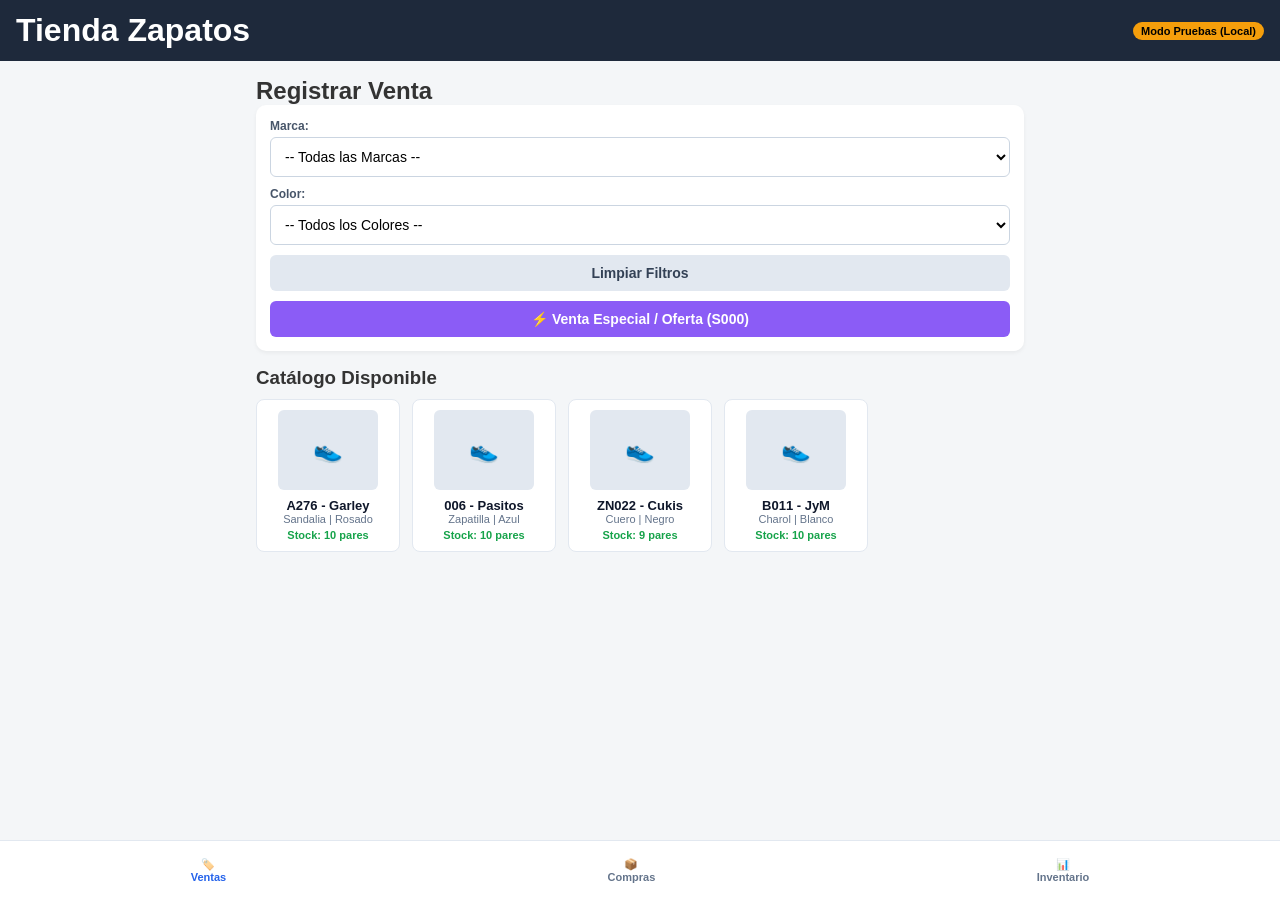
<file: admin/index.html>
<!DOCTYPE html>
<html lang="es">
<head>
  <meta charset="UTF-8">
  <meta name="viewport" content="width=device-width, initial-scale=1.0">
  <title>Control de Stock - Zapatos</title>
  <link rel="stylesheet" href="css/estilos.css">
</head>
<body>

  <!-- Encabezado Superior -->
  <header class="app-header">
    <h1>Tienda Zapatos</h1>
    <span class="badge-status">Modo Pruebas (Local)</span>
  </header>

  <!-- Navegación Inferior (Barra Táctil) -->
  <nav class="bottom-nav">
    <button class="nav-btn active" onclick="navegar('ventas')">
      <span>🏷️</span> Ventas
    </button>
    <button class="nav-btn" onclick="navegar('compras')">
      <span>📦</span> Compras
    </button>
    <button class="nav-btn" onclick="navegar('stock')">
      <span>📊</span> Inventario
    </button>
  </nav>

  <!-- Contenedor Principal de Pantallas -->
  <main class="main-content">

    <!-- PANTALLA 1: VENTAS -->
    <section id="pantalla-ventas" class="pantalla active">
      <h2>Registrar Venta</h2>

      <!-- Filtro Rápido: Marca y Color -->
      <div class="filter-card">
        <div class="form-group">
          <label>Marca:</label>
          <select id="venta-filtro-marca" onchange="filtrarGaleriaVentas()">
            <option value="">-- Todas las Marcas --</option>
          </select>
        </div>
        <div class="form-group">
          <label>Color:</label>
          <select id="venta-filtro-color" onchange="filtrarGaleriaVentas()">
            <option value="">-- Todos los Colores --</option>
          </select>
        </div>
        <button class="btn-secondary" onclick="resetFiltrosVentas()">Limpiar Filtros</button>
        <button class="btn-special" onclick="abrirVentaS000()">⚡ Venta Especial / Oferta (S000)</button>
      </div>

      <!-- Galería de Productos -->
      <h3>Catálogo Disponible</h3>
      <div id="galeria-ventas" class="grid-galeria">
        <!-- Tarjetas dinámicas generadas desde JS -->
      </div>
    </section>

    <!-- PANTALLA 2: COMPRAS (Registro post-tienda) -->
    <section id="pantalla-compras" class="pantalla">
      <h2>Registrar Entrada de Compras</h2>
      <p class="subtitle">Registra el lote traído del proveedor al retornar a tienda.</p>

      <div class="filter-card">
        <div class="form-group">
          <label>Buscar por Marca:</label>
          <select id="compra-filtro-marca" onchange="filtrarGaleriaCompras()">
            <option value="">-- Todas --</option>
          </select>
        </div>
        <div class="form-group">
          <label>Buscar por Color:</label>
          <select id="compra-filtro-color" onchange="filtrarGaleriaCompras()">
            <option value="">-- Todos --</option>
          </select>
        </div>
        <button class="btn-primary" onclick="abrirFormularioNuevoProducto()">➕ Registrar Modelo Nuevo</button>
      </div>

      <h3>Seleccionar para Reposición</h3>
      <div id="galeria-compras" class="grid-galeria">
        <!-- Tarjetas dinámicas para reposición -->
      </div>
    </section>

    <!-- PANTALLA 3: INVENTARIO / CONSULTA -->
    <section id="pantalla-stock" class="pantalla">
      <h2>Consulta de Inventario</h2>
      <div class="search-box">
        <input type="text" id="input-buscar-stock" placeholder="Buscar por código, marca, color..." onkeyup="buscarEnStock()">
      </div>
      <div id="tabla-stock-container" class="table-responsive">
        <!-- Tabla generada dinámicamente -->
      </div>
    </section>

    <!-- MODAL DE PROCESAMIENTO (VENTA / REPOSICIÓN / NUEVO) -->
    <div id="modal-accion" class="modal-backdrop hidden">
      <div class="modal-content">
        <button class="modal-close" onclick="cerrarModal()">&times;</button>
        <div id="modal-body">
          <!-- Contenido inyectado dinámicamente -->
        </div>
      </div>
    </div>

  </main>

  <script src="js/datos.js"></script>
  <script src="js/app.js"></script>
</body>
</html>
</file>
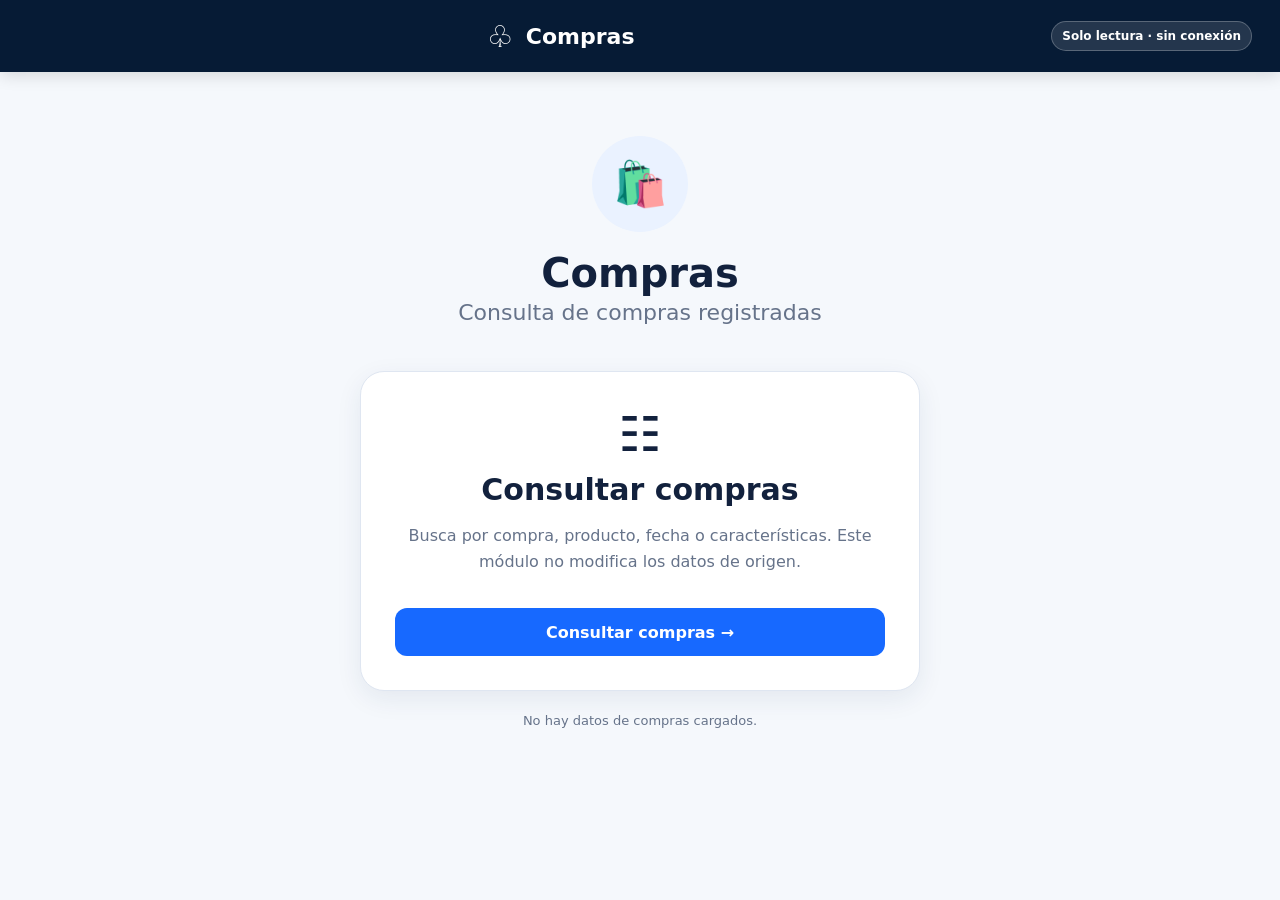
<file: Compras/index.html>
<!DOCTYPE html>
<html lang="es">
<head>
  <meta charset="UTF-8">
  <meta name="viewport" content="width=device-width, initial-scale=1.0">
  <meta name="theme-color" content="#061b35">
  <title>Compras · Solo lectura</title>
  <link rel="stylesheet" href="estilos.css?v=lectura4">
</head>
<body>
  <header class="topbar">
    <button class="icon-btn" id="btnBack" aria-label="Volver">←</button>
    <div class="brand"><span class="brand-icon">♧</span><span>Compras</span></div>
    <div class="connection-pill" id="connectionPill">Solo lectura</div>
  </header>

  <main>
    <section class="screen active" id="screen-home">
      <div class="hero home-hero">
        <div class="hero-icon">🛍️</div>
        <h1>Compras</h1>
        <p>Consulta de compras registradas</p>
      </div>
      <div class="home-card read-home-card">
        <div class="menu-icon">☷</div>
        <h2>Consultar compras</h2>
        <p>Busca por compra, producto, fecha o características. Este módulo no modifica los datos de origen.</p>
        <button class="primary-btn full" id="btnOpenConsult">Consultar compras →</button>
      </div>
      <div class="dataset-summary" id="homeDatasetSummary"></div>
    </section>

    <section class="screen" id="screen-consult">
      <div class="page-title compact">
        <span class="section-icon">☷</span>
        <div><h1>Consultar compras</h1><p>Marca, categoría, tipo, color y talla se ajustan según el catálogo de Stock; la búsqueda consulta el historial de Compras.</p></div>
      </div>

      <div class="form-card consult-filters">
        <div class="consult-grid consult-grid-extended">
          <div class="date-filter-field">
            <label for="consultDateDisplay">Fecha</label>
            <div class="purchase-date-picker" id="purchaseDatePicker">
              <input id="consultDateDisplay" type="text" placeholder="Seleccionar fecha" readonly autocomplete="off" aria-haspopup="dialog" aria-expanded="false">
              <input id="consultDate" type="hidden">
              <button class="date-picker-toggle" id="consultDateToggle" type="button" aria-label="Abrir calendario" title="Abrir calendario">📅</button>
              <div class="purchase-calendar hidden" id="purchaseCalendar" role="dialog" aria-label="Calendario de compras">
                <div class="purchase-calendar-head">
                  <button type="button" class="calendar-nav" id="calendarPrev" aria-label="Mes anterior">‹</button>
                  <strong id="calendarMonthLabel">—</strong>
                  <button type="button" class="calendar-nav" id="calendarNext" aria-label="Mes siguiente">›</button>
                </div>
                <div class="purchase-calendar-weekdays" aria-hidden="true">
                  <span>Lu</span><span>Ma</span><span>Mi</span><span>Ju</span><span>Vi</span><span>Sá</span><span>Do</span>
                </div>
                <div class="purchase-calendar-days" id="calendarDays"></div>
                <div class="purchase-calendar-legend"><span class="calendar-legend-dot"></span>Día con compra</div>
              </div>
            </div>
          </div>
          <div><label for="consultProductCode">Código producto</label><input id="consultProductCode" placeholder="Ej. A433" autocomplete="off"></div>
          <div><label for="consultPurchaseCode">Código de compra</label><input id="consultPurchaseCode" placeholder="Ej. C-0152" autocomplete="off"></div>
          <div><label for="consultBrand">Marca</label><select id="consultBrand"><option value="">Todas las marcas</option></select></div>
          <div><label for="consultCategory">Categoría</label><select id="consultCategory"><option value="">Todas las categorías</option></select></div>
          <div><label for="consultType">Tipo</label><select id="consultType"><option value="">Todos los tipos</option></select></div>
          <div><label for="consultColor">Color</label><select id="consultColor"><option value="">Todos los colores</option></select></div>
          <div><label for="consultEntry">Ingreso</label><select id="consultEntry"><option value="">Nuevo o reposición</option></select></div>
          <div><label for="consultSize">Talla incluida</label><select id="consultSize"><option value="">Todas las tallas</option></select></div>
        </div>
        <div class="live-hint" id="compatibleHint"></div>
        <div class="consult-actions read-consult-actions">
          <button class="secondary-btn" id="btnClearConsult">Limpiar</button>
          <button class="primary-btn" id="btnRunConsult">🔎 Buscar compras</button>
        </div>
      </div>

      <div class="metrics-grid" id="metricsGrid">
        <div class="metric-card"><small>Compras</small><strong id="metricPurchases">0</strong></div>
        <div class="metric-card"><small>Pares</small><strong id="metricPairs">0</strong></div>
        <div class="metric-card"><small>Inversión</small><strong id="metricCost">S/ 0.00</strong></div>
      </div>

      <div class="consult-results-head"><div><h2>Compras encontradas</h2><p id="consultCount">0 registros</p></div></div>
      <div class="purchase-list" id="purchaseList"></div>
      <div class="empty-state hidden" id="consultEmpty"><div>🔍</div><h3>No encontramos compras</h3><p>Prueba con otros filtros.</p></div>
      <div class="consult-footer-actions"><button class="secondary-btn full" id="btnExitConsult">← Volver a Compras</button></div>
    </section>

    <section class="screen" id="screen-purchase-detail">
      <div class="page-title compact"><span class="section-icon">🧾</span><div><h1>Detalle de compra</h1><p id="detailSubtitle">—</p></div></div>

      <div class="product-result-layout detail-layout read-detail-layout">
        <div class="product-result-card product-result-photo read-product-card">
          <div class="shoe-placeholder">👟</div>
          <div class="product-result-code" id="detailProductCode">—</div>
          <p id="detailProductInfo">—</p>
          <small>Código de producto</small>
        </div>
        <div class="summary-card summary-brand"><span>🏷️</span><small>Marca</small><strong id="detailBrand">—</strong></div>
        <div class="summary-card summary-sizes"><span>📏</span><small>Tallas y cantidades</small><strong id="detailSizes">—</strong></div>
        <div class="summary-card summary-pairs"><span>👟</span><small>Total de pares</small><strong id="detailPairs">0</strong></div>
        <div class="summary-card summary-money"><span>💰</span><small>Costo total</small><strong id="detailMoney">S/ 0.00</strong></div>
      </div>

      <div class="detail-meta detail-meta-extended">
        <div><small>Código de compra</small><strong id="detailPurchase">—</strong></div>
        <div><small>Fecha</small><strong id="detailDate">—</strong></div>
        <div><small>Ingreso</small><strong id="detailEntry">—</strong></div>
        <div><small>Costo por par</small><strong id="detailUnitCost">—</strong></div>
        <div><small>Categoría</small><strong id="detailCategory">—</strong></div>
        <div><small>Tipo</small><strong id="detailType">—</strong></div>
        <div><small>Color</small><strong id="detailColor">—</strong></div>
        <div><small>Mes</small><strong id="detailMonth">—</strong></div>
      </div>

      <div class="info-box">ⓘ <div><strong>Modo solo lectura</strong><p>La información mostrada proviene de Compras y no puede editarse desde este módulo.</p></div></div>
      <div class="actions-row detail-actions read-detail-actions">
        <button class="secondary-btn" id="btnSameProduct">Ver compras de este código</button>
        <button class="primary-btn" id="btnBackResults">← Volver a resultados</button>
      </div>
    </section>
  </main>

  <div class="toast" id="toast"></div>
  <script src="config.js?v=lectura3"></script>
  <script src="app.js?v=lectura4"></script>
</body>
</html>
</file>
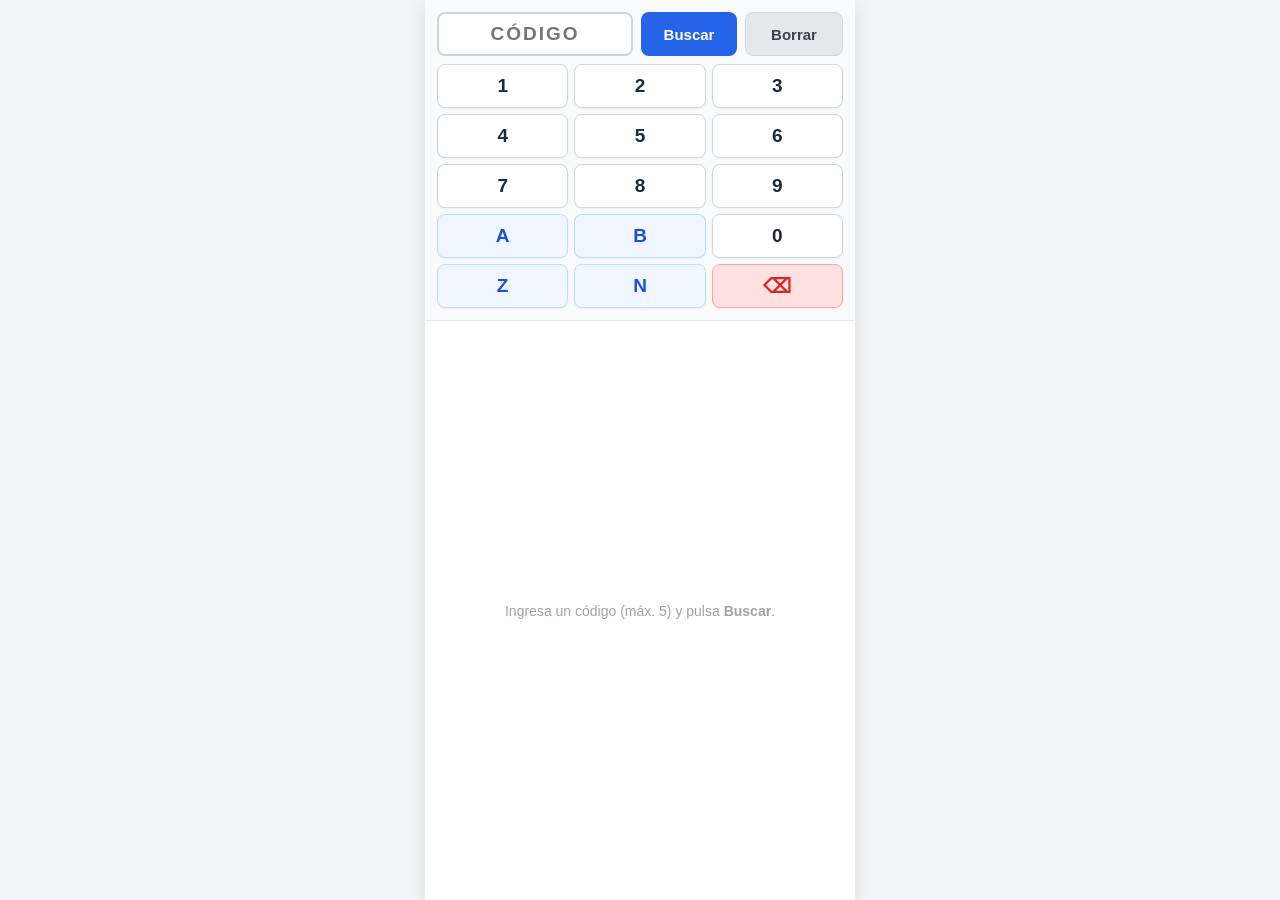
<file: consulta/index.html>
<!DOCTYPE html>
<html lang="es">
<head>
  <meta charset="UTF-8">
  <meta name="viewport" content="width=device-width, initial-scale=1.0, maximum-scale=1.0, user-scalable=no">
  <title>Consulta de Calzado</title>
  <style>
    * {
      box-sizing: border-box;
      margin: 0;
      padding: 0;
      font-family: -apple-system, BlinkMacSystemFont, "Segoe UI", Roboto, Helvetica, Arial, sans-serif;
      -webkit-tap-highlight-color: transparent;
    }

    body {
      background-color: #f3f4f6;
      color: #1f2937;
      display: flex;
      justify-content: center;
      height: 100dvh;
      overflow: hidden;
    }

    .app-container {
      width: 100%;
      max-width: 430px;
      background-color: #ffffff;
      display: flex;
      flex-direction: column;
      height: 100dvh;
      box-shadow: 0 4px 20px rgba(0, 0, 0, 0.1);
      overflow: hidden;
    }

    /* PRIMERA PARTE: Control e ingreso */
    .control-section {
      padding: 12px;
      background-color: #f9fafb;
      border-bottom: 1px solid #e5e7eb;
      display: flex;
      flex-direction: column;
      gap: 8px;
      flex-shrink: 0;
    }

    .search-row {
      display: flex;
      gap: 8px;
      width: 100%;
    }

    .search-input {
      flex: 2;
      min-width: 0;
      height: 44px;
      font-size: 19px;
      font-weight: 800;
      letter-spacing: 2px;
      text-align: center;
      text-transform: uppercase;
      border: 2px solid #d1d5db;
      border-radius: 8px;
      background-color: #ffffff;
      color: #111827;
      outline: none;
    }

    .search-input:focus {
      border-color: #2563eb;
    }

    .btn-search {
      flex: 1;
      min-width: 0;
      height: 44px;
      background-color: #2563eb;
      color: white;
      font-weight: 700;
      font-size: 15px;
      border: none;
      border-radius: 8px;
      cursor: pointer;
      display: flex;
      align-items: center;
      justify-content: center;
      transition: background-color 0.2s ease;
    }

    .btn-search:active {
      background-color: #1d4ed8;
    }

    .btn-clear {
      flex: 1;
      min-width: 0;
      height: 44px;
      background-color: #e5e7eb;
      color: #374151;
      font-weight: 700;
      font-size: 15px;
      border: 1px solid #d1d5db;
      border-radius: 8px;
      cursor: pointer;
      display: flex;
      align-items: center;
      justify-content: center;
      transition: background-color 0.2s ease;
    }

    .btn-clear:active {
      background-color: #d1d5db;
    }

    .keypad-grid {
      display: grid;
      grid-template-columns: repeat(3, 1fr);
      gap: 6px;
      width: 100%;
    }

    .key-btn {
      height: 44px;
      font-size: 19px;
      font-weight: 700;
      background-color: #ffffff;
      border: 1px solid #d1d5db;
      border-radius: 8px;
      color: #1f2937;
      box-shadow: 0 1px 2px rgba(0, 0, 0, 0.05);
      display: flex;
      align-items: center;
      justify-content: center;
      cursor: pointer;
      user-select: none;
    }

    .key-btn:active {
      background-color: #e5e7eb;
      transform: scale(0.97);
    }

    .key-btn.alpha {
      background-color: #eff6ff;
      color: #1d4ed8;
      border-color: #bfdbfe;
    }

    .key-btn.backspace {
      background-color: #fee2e2;
      color: #dc2626;
      border-color: #fca5a5;
      font-size: 20px;
    }

    /* SEGUNDA PARTE: Tarjeta de resultados */
    .result-section {
      flex: 1;
      padding: 12px;
      overflow-y: auto;
      display: flex;
      flex-direction: column;
      align-items: center;
    }

    .product-card {
      position: relative;
      width: 100%;
      background: #ffffff;
      border: 1px solid #e5e7eb;
      border-radius: 12px;
      padding: 12px;
      display: flex;
      flex-direction: column;
      align-items: center;
      box-shadow: 0 2px 8px rgba(0,0,0,0.04);
    }

    /* Badge de Oferta */
    .badge-oferta {
      position: absolute;
      top: 10px;
      right: 10px;
      background-color: #dc2626;
      color: #ffffff;
      font-size: 11px;
      font-weight: 800;
      padding: 4px 8px;
      border-radius: 6px;
      text-transform: uppercase;
      letter-spacing: 0.5px;
      box-shadow: 0 2px 4px rgba(220, 38, 38, 0.25);
      z-index: 2;
    }

    .product-image {
      width: 100%;
      max-height: 155px;
      object-fit: contain;
      border-radius: 8px;
      background-color: #f9fafb;
      margin-bottom: 8px;
    }

    .product-title {
      font-size: 17px;
      font-weight: 700;
      color: #111827;
      margin-bottom: 2px;
      text-align: center;
    }

    .info-row {
      display: flex;
      justify-content: space-around;
      width: 100%;
      margin-top: 8px;
      padding-top: 8px;
      border-top: 1px dashed #e5e7eb;
    }

    .info-block {
      text-align: center;
    }

    .info-label {
      font-size: 10px;
      color: #6b7280;
      text-transform: uppercase;
      font-weight: 700;
      margin-bottom: 2px;
    }

    /* Estilos para precio regular y precio anterior tachado */
    .info-value-price-old {
      font-size: 13px;
      font-weight: 600;
      color: #9ca3af;
      margin-top: 2px;
    }

    .info-value-price-old span {
      text-decoration: line-through;
    }

    .info-value-price {
      font-size: 22px;
      font-weight: 800;
      color: #059669;
      line-height: 1.1;
    }

    .info-value-price.is-offer {
      color: #dc2626;
    }

    .info-value-price-sub {
      font-size: 14px;
      font-weight: 700;
      color: #2563eb;
      margin-top: 3px;
    }

    .info-value-stock {
      font-size: 15px;
      font-weight: 700;
      padding: 2px 10px;
      border-radius: 12px;
      display: inline-block;
    }

    .stock-in { background-color: #f3f4f6; color: #6b7280; }
    .stock-out { background-color: #fee2e2; color: #991b1b; }

    .sizes-section {
      width: 100%;
      margin-top: 10px;
      padding-top: 8px;
      border-top: 1px solid #f3f4f6;
      text-align: center;
    }

    .sizes-container {
      display: flex;
      flex-wrap: wrap;
      gap: 6px;
      justify-content: center;
      margin-top: 6px;
    }

    .size-badge {
      min-width: 36px;
      height: 32px;
      padding: 0 8px;
      background-color: #d1fae5;
      border: 1px solid #d1d5db;
      border-radius: 6px;
      font-size: 14px;
      font-weight: 700;
      color: #1f2937;
      display: flex;
      align-items: center;
      justify-content: center;
    }

    .placeholder-msg {
      margin: auto 0;
      color: #9ca3af;
      font-size: 14px;
      text-align: center;
    }
  </style>
</head>
<body>

<div class="app-container">
  
  <div class="control-section">
    <div class="search-row">
      <input type="text" id="codeInput" class="search-input" placeholder="CÓDIGO" maxlength="5" readonly inputmode="none">
      <button class="btn-search" onclick="buscarProducto()">Buscar</button>
      <button class="btn-clear" onclick="limpiarConsulta()">Borrar</button>
    </div>

    <div class="keypad-grid">
      <button class="key-btn" onclick="pressKey('1')">1</button>
      <button class="key-btn" onclick="pressKey('2')">2</button>
      <button class="key-btn" onclick="pressKey('3')">3</button>

      <button class="key-btn" onclick="pressKey('4')">4</button>
      <button class="key-btn" onclick="pressKey('5')">5</button>
      <button class="key-btn" onclick="pressKey('6')">6</button>

      <button class="key-btn" onclick="pressKey('7')">7</button>
      <button class="key-btn" onclick="pressKey('8')">8</button>
      <button class="key-btn" onclick="pressKey('9')">9</button>

      <button class="key-btn alpha" onclick="pressKey('A')">A</button>
      <button class="key-btn alpha" onclick="pressKey('B')">B</button>
      <button class="key-btn" onclick="pressKey('0')">0</button>

      <button class="key-btn alpha" onclick="pressKey('Z')">Z</button>
      <button class="key-btn alpha" onclick="pressKey('N')">N</button>
      <button class="key-btn backspace" onclick="clearInput()">⌫</button>
    </div>
  </div>

  <div class="result-section" id="resultSection">
    <div class="placeholder-msg">
      Ingresa un código (máx. 5) y pulsa <b>Buscar</b>.
    </div>
  </div>

</div>

<script>
  const SCRIPT_URL = "https://script.google.com/macros/s/AKfycby7VDf2TT5oIua0vQSijNX7dagh77-F9Khjp46xFM6TrJnCMgJMJSR8aLaj4bIT8E0/exec";

  const inputEl = document.getElementById('codeInput');
  const resultEl = document.getElementById('resultSection');

  function pressKey(char) {
    if (inputEl.value.length < 5) {
      inputEl.value += char;
    }
  }

  function clearInput() {
    inputEl.value = inputEl.value.slice(0, -1);
  }

  function limpiarConsulta() {
    inputEl.value = '';
    resultEl.innerHTML = `
      <div class="placeholder-msg">
        Ingresa un código (máx. 5) y pulsa <b>Buscar</b>.
      </div>
    `;
  }

  function formatearUrlImagen(url) {
    if (!url || typeof url !== 'string') return '';
    url = url.trim();
    if (!url.startsWith('http')) return '';

    let fileId = null;

    if (url.includes('drive.google.com')) {
      const matchFile = url.match(/\/file\/d\/([^\/\?]+)/);
      if (matchFile && matchFile[1]) {
        fileId = matchFile[1];
      } else {
        const matchId = url.match(/id=([^&]+)/);
        if (matchId && matchId[1]) {
          fileId = matchId[1];
        }
      }
    }

    if (fileId) {
      return `https://lh3.googleusercontent.com/d/${fileId}`;
    }

    return url;
  }

  function formatearPrecio(precioRaw) {
    if (!precioRaw) return "S/ --";
    let numeroLimpio = String(precioRaw).replace(/[^0-9.-]/g, '');
    let num = parseFloat(numeroLimpio);

    if (isNaN(num)) return String(precioRaw);

    return "S/ " + num.toFixed(2);
  }

  async function buscarProducto() {
    const codigo = inputEl.value.trim().toUpperCase();
    if (!codigo) return;

    resultEl.innerHTML = `
      <div class="placeholder-msg">
        Consultando <b>${codigo}</b>...
      </div>
    `;

    try {
      const response = await fetch(`${SCRIPT_URL}?codigo=${encodeURIComponent(codigo)}`);
      const respuesta = await response.json();

      if (respuesta.encontrado) {
        const stockNum = parseInt(respuesta.stock) || 0;
        const stockClass = stockNum > 0 ? 'stock-in' : 'stock-out';
        const stockText = stockNum > 0 ? `${stockNum} pares` : 'Agotado';

        let tallasHTML = '';
        if (respuesta.tallas && respuesta.tallas.length > 0) {
          tallasHTML = respuesta.tallas.map(item => {
            if (typeof item === 'object' && item !== null) {
              const nombreTalla = item.talla || '';
              const cantidad = item.cantidad || 1;
              const contador = cantidad > 1 ? `<span style="font-size:13px; color:#2563eb; margin-left:3px; font-weight:800;">×${cantidad}</span>` : '';
              return `<span class="size-badge">${nombreTalla}${contador}</span>`;
            } 
            return `<span class="size-badge">${item}</span>`;
          }).join('');
        } else {
          tallasHTML = `<span style="font-size:13px; color:#dc2626; font-weight:600;">Agotado</span>`;
        }

        const urlFinalImagen = formatearUrlImagen(respuesta.imagen);
        const precioFormateado = formatearPrecio(respuesta.precio);

        // Lógica visual para la oferta (FILA 1: Nombre, FILA 2: Oferta Rojo, FILA 3: Original Tachado)
        const esOferta = respuesta.esOferta === true;
        const badgeOfertaHTML = esOferta ? `<div class="badge-oferta">Oferta</div>` : '';
        const precioAnteriorHTML = (esOferta && respuesta.precioAnterior)
          ? `<div class="info-value-price-old">Original: <span>${formatearPrecio(respuesta.precioAnterior)}</span></div>` 
          : '';
        const clasePrecioFinal = esOferta ? 'info-value-price is-offer' : 'info-value-price';

        const imgHTML = urlFinalImagen 
          ? `<img src="${urlFinalImagen}" alt="Modelo ${respuesta.codigo}" class="product-image" onerror="this.onerror=null; this.src='https://via.placeholder.com/300x300/f3f4f6/9ca3af?text=Imagen+no+disponible';">`
          : `<div class="product-image" style="display:flex; align-items:center; justify-content:center; color:#9ca3af; font-size:13px;">Sin Imagen</div>`;

        resultEl.innerHTML = `
          <div class="product-card">
            ${badgeOfertaHTML}
            ${imgHTML}
            <div class="product-title">Modelo: ${respuesta.codigo}</div>
            
            <div class="info-row">
              <div class="info-block">
                <div class="info-label">Precio</div>
                <div class="${clasePrecioFinal}" id="precioElemento">${precioFormateado}</div>
                ${precioAnteriorHTML}
                <div class="info-value-price-sub" id="precioTalla22Elemento" style="display: none;"></div>
              </div>
              <div class="info-block">
                <div class="info-label">Stock Total</div>
                <div class="info-value-stock ${stockClass}">${stockText}</div>
              </div>
            </div>

            <div class="sizes-section">
              <div class="info-label">Tallas Disponibles</div>
              <div class="sizes-container">
                ${tallasHTML}
              </div>
            </div>

          </div>
        `;

        // Renderizado dinámico de la Talla 22
        const elemTalla22 = document.getElementById("precioTalla22Elemento");
        if (elemTalla22) {
          if (respuesta.precioTalla22) {
            const precioT22Formateado = formatearPrecio(respuesta.precioTalla22);
            elemTalla22.innerText = `(${precioT22Formateado} Talla 22)`;
            elemTalla22.style.display = "block";
          } else {
            elemTalla22.style.display = "none";
          }
        }

      } else {
        resultEl.innerHTML = `
          <div class="placeholder-msg" style="color: #dc2626; font-weight: 600;">
            Código "${codigo}" no encontrado.
          </div>
        `;
      }
    } catch (error) {
      console.error(error);
      resultEl.innerHTML = `
        <div class="placeholder-msg" style="color: #dc2626;">
          Error de conexión al consultar los datos.
        </div>
      `;
    }
  }
</script>

</body>
</html>
</file>
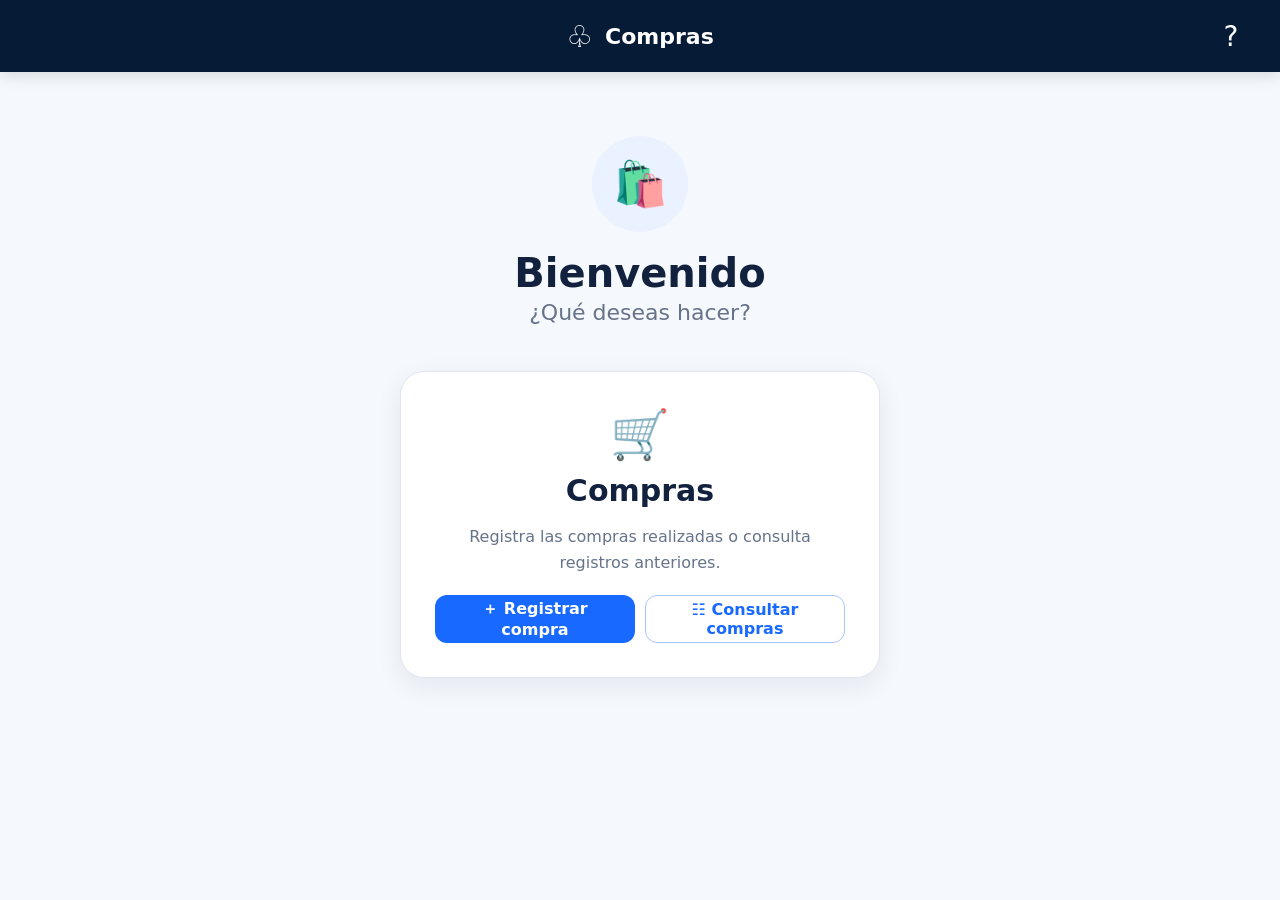
<file: PruebaCompras/index.html>
<!DOCTYPE html>
<html lang="es">
<head>
  <meta charset="UTF-8">
  <meta name="viewport" content="width=device-width, initial-scale=1.0">
  <meta name="theme-color" content="#061b35">
  <title>Proto Compras</title>
  <link rel="stylesheet" href="estilos.css?v=editar3">
</head>
<body>
  <header class="topbar">
    <button class="icon-btn" id="btnBack" aria-label="Volver">←</button>
    <div class="brand">
      <span class="brand-icon">♧</span>
      <span id="headerTitle">Compras</span>
    </div>
    <button class="icon-btn" aria-label="Ayuda">?</button>
  </header>

  <main>
    <section class="screen active" id="screen-home">
      <div class="hero home-hero">
        <div class="hero-icon">🛍️</div>
        <h1>Bienvenido</h1>
        <p>¿Qué deseas hacer?</p>
      </div>
      <div class="home-card">
        <div class="menu-icon">🛒</div>
        <h2>Compras</h2>
        <p>Registra las compras realizadas o consulta registros anteriores.</p>
        <div class="home-actions">
          <button class="primary-btn" data-go="screen-identify">＋ Registrar compra</button>
          <button class="secondary-btn" data-go="screen-consult">☷ Consultar compras</button>
        </div>
      </div>
    </section>

    <section class="screen" id="screen-identify">
      <div class="stepper">
        <div class="step current"><b>1</b><span>Identificar</span></div>
        <div class="line"></div>
        <div class="step"><b>2</b><span>Buscar</span></div>
        <div class="line"></div>
        <div class="step"><b>3</b><span>Registrar</span></div>
        <div class="line"></div>
        <div class="step"><b>4</b><span>Nuevo</span></div>
        <div class="line"></div>
        <div class="step"><b>5</b><span>Resumen</span></div>
      </div>

      <div class="page-title">
        <span class="section-icon">🔎</span>
        <div><h1>Identificar producto</h1><p>Primero dime qué producto estás buscando.</p></div>
      </div>

      <div class="form-card">
        <label for="brandInput">Marca</label>
        <div class="autocomplete">
          <input id="brandInput" type="text" placeholder="Escribe la marca..." autocomplete="off">
          <div class="suggestions" id="brandSuggestions"></div>
        </div>
        <small>Al escribir aparecerán las marcas registradas que coincidan.</small>

        <label for="categorySelect">Categoría</label>
        <select id="categorySelect">
          <option value="">Seleccionar categoría</option>
          <option>Pibe Niño</option>
          <option>Pibe Niña</option>
          <option>Zapato Niño</option>
          <option>Zapato Niña</option>
          <option>Zapato Niña 27</option>
          <option>Zapato Bebé</option>
        </select>

        <label for="colorSelect">Color</label>
        <select id="colorSelect" disabled>
          <option value="">Primero selecciona una categoría</option>
        </select>

        <label for="codeInput">Código <span>(opcional)</span></label>
        <input id="codeInput" type="text" placeholder="Ej. A255">

        <button class="primary-btn full" id="btnSearch">Buscar productos <span>→</span></button>
      </div>
    </section>

    <section class="screen" id="screen-gallery">
      <div class="stepper">
        <div class="step done"><b>✓</b><span>Identificar</span></div><div class="line done"></div>
        <div class="step current"><b>2</b><span>Buscar</span></div><div class="line"></div>
        <div class="step"><b>3</b><span>Registrar</span></div><div class="line"></div>
        <div class="step"><b>4</b><span>Nuevo</span></div><div class="line"></div>
        <div class="step"><b>5</b><span>Resumen</span></div>
      </div>
      <div class="page-title compact">
        <span class="section-icon">📷</span>
        <div><h1>Productos encontrados</h1><p id="searchSummary">Kelly · Pibe Niño · Azul</p></div>
      </div>
      <div class="filter-chips" id="activeFilters"></div>
      <div class="gallery" id="gallery"></div>
      <div class="empty-state hidden" id="emptyState">
        <div>🔍</div><h3>No encontramos productos</h3><p>Revisa los filtros o registra un nuevo código.</p>
      </div>
      <button class="secondary-btn full" id="btnNewProduct">＋ Registrar nuevo código</button>
    </section>

    <section class="screen" id="screen-register">
      <div class="stepper">
        <div class="step done"><b>✓</b><span>Identificar</span></div><div class="line done"></div>
        <div class="step done"><b>✓</b><span>Buscar</span></div><div class="line done"></div>
        <div class="step current"><b>3</b><span>Registrar</span></div><div class="line"></div>
        <div class="step"><b>4</b><span>Nuevo</span></div><div class="line"></div>
        <div class="step"><b>5</b><span>Resumen</span></div>
      </div>
      <div class="product-header">
        <div class="product-photo large" id="registerPhoto">👟</div>
        <div><span class="eyebrow">Producto identificado</span><h1 id="registerCode">A255</h1><p id="registerName">Kelly · Pibe Niño · Azul</p></div>
      </div>
      <div class="form-card">
        <div class="two-col">
          <div><label>N.º de compra</label><div class="readonly" id="purchaseNumber">CP-0001</div></div>
          <div><label for="purchaseDate">Fecha</label><input id="purchaseDate" type="date"></div>
        </div>
        <label>Tallas y cantidades</label>
        <div class="sizes" id="sizesExisting"></div>
        <div class="total-row"><span>Total de pares</span><strong id="totalPairs">0</strong></div>
        <label for="priceInput">Precio unitario</label>
        <div class="money-input"><span>S/</span><input id="priceInput" type="number" min="0" step="0.01" placeholder="0.00"></div>
        <label for="notesInput">Observaciones <span>(opcional)</span></label>
        <textarea id="notesInput" rows="3" placeholder="Escribe alguna observación..."></textarea>
        <button class="primary-btn full" id="btnRegisterExisting">✓ Registrar compra</button>
      </div>
    </section>

    <section class="screen" id="screen-new">
      <div class="stepper">
        <div class="step done"><b>✓</b><span>Identificar</span></div><div class="line done"></div>
        <div class="step done"><b>✓</b><span>Buscar</span></div><div class="line done"></div>
        <div class="step done"><b>✓</b><span>Registrar</span></div><div class="line done"></div>
        <div class="step current"><b>4</b><span>Nuevo</span></div><div class="line"></div>
        <div class="step"><b>5</b><span>Resumen</span></div>
      </div>
      <div class="page-title compact"><span class="section-icon">＋</span><div><h1>Registrar nuevo producto</h1><p>El producto no fue encontrado. Vamos a crearlo.</p></div></div>
      <div class="form-card">
        <label>Fotografía del producto</label>
        <button class="photo-upload" id="photoUpload"><span>📷</span><strong>Agregar fotografía</strong><small>La foto será la principal referencia para identificarlo.</small></button>
        <div class="two-col">
          <div><label>Código</label><div class="readonly accent" id="newCode">A292</div></div>
          <div><label>Marca</label><div class="readonly" id="newBrand">Kelly</div></div>
        </div>
        <label>Categoría</label><div class="readonly" id="newCategory">Pibe Niño</div>
        <label>Color</label><div class="readonly" id="newColor">Azul</div>
        <label>Tallas iniciales</label>
        <div class="sizes" id="sizesNew"></div>
        <div class="total-row"><span>Total de pares</span><strong id="totalNewPairs">0</strong></div>
        <label for="newPrice">Precio de compra</label>
        <div class="money-input"><span>S/</span><input id="newPrice" type="number" min="0" step="0.01" placeholder="0.00"></div>
        <label for="newNotes">Observaciones <span>(opcional)</span></label>
        <textarea id="newNotes" rows="3" placeholder="Escribe alguna observación..."></textarea>
        <button class="primary-btn full" id="btnRegisterNew">✓ Crear producto y registrar compra</button>
      </div>
    </section>

    <section class="screen" id="screen-success">
      <div class="stepper">
        <div class="step done"><b>✓</b><span>Identificar</span></div><div class="line done"></div>
        <div class="step done"><b>✓</b><span>Buscar</span></div><div class="line done"></div>
        <div class="step done"><b>✓</b><span>Registrar</span></div><div class="line done"></div>
        <div class="step done"><b>✓</b><span>Agregar más</span></div><div class="line done"></div>
        <div class="step current"><b>5</b><span>Resumen</span></div>
      </div>
      <div class="success-banner"><div class="success-check">✓</div><div><h1>Registro completado</h1><p>La compra o actualización del producto se registró correctamente.</p></div></div>

      <div class="product-result-layout">
        <div class="product-result-card product-result-photo">
          <img id="summaryProductImage" src="producto-a255.png" alt="Imagen del producto A255">
          <div class="product-result-code" id="summaryCode">A255</div>
          <p id="summaryProductInfo">Pibe Niño · Cuero · Azul</p>
          <small>Precio unitario: <strong id="summaryUnitPrice">S/ 20.00</strong></small>
        </div>

        <div class="summary-card summary-brand"><span>🏷️</span><small>Marca</small><strong id="summaryBrand">Kelly</strong></div>
        <div class="summary-card summary-sizes"><span>📏</span><small>Tallas</small><strong id="summarySizes">19, 20 (3), 21 (2)</strong></div>
        <div class="summary-card summary-pairs"><span>👟</span><small>Total de pares</small><strong id="summaryPairs">6</strong></div>
        <div class="summary-card summary-money"><span>💰</span><small>Total invertido</small><strong id="summaryMoney">S/ 120.00</strong></div>
      </div>

      <div class="info-box">ⓘ <div><strong>Importante</strong><p>Cada compra se registró y el stock fue actualizado inmediatamente. Las compras podrán consultarse y editarse en el módulo correspondiente.</p></div></div>
      <div class="actions-row"><button class="primary-btn" id="btnFinish">✓ Finalizar y salir</button><button class="secondary-btn" id="btnContinueFromSummary">＋ Registrar nueva compra</button><button class="secondary-btn" id="btnConsult">☷ Consultar compras registradas</button></div>
    </section>

    <section class="screen" id="screen-consult">
      <div class="page-title compact"><span class="section-icon">☷</span><div><h1>Consultar compras</h1><p>Busca compras registradas por fecha, marca, código o número de compra.</p></div></div>
      <div class="form-card consult-filters">
        <div class="consult-grid">
          <div><label for="consultDate">Fecha</label><input id="consultDate" type="date"></div>
          <div><label for="consultBrand">Marca</label><select id="consultBrand"><option value="">Todas las marcas</option><option>Kelly</option><option>Ericka</option><option>Brakedi</option></select></div>
          <div><label for="consultProductCode">Código producto</label><input id="consultProductCode" placeholder="Ej. A255"></div>
          <div><label for="consultPurchaseCode">N.º de compra</label><input id="consultPurchaseCode" placeholder="Ej. CP-0014"></div>
        </div>
        <div class="consult-actions"><button class="primary-btn" id="btnRunConsult">🔎 Buscar compras</button><button class="secondary-btn" id="btnClearConsult">Limpiar filtros</button></div>
      </div>
      <div class="consult-results-head"><div><h2>Compras encontradas</h2><p id="consultCount">3 registros ficticios</p></div></div>
      <div class="purchase-list" id="purchaseList"></div>
      <div class="empty-state hidden" id="consultEmpty"><div>🔍</div><h3>No encontramos compras</h3><p>Prueba con otros filtros.</p></div>
      <div class="consult-footer-actions">
        <button class="secondary-btn full" id="btnExitConsult">← Volver a Compras</button>
      </div>
    </section>

    <section class="screen" id="screen-purchase-detail">
      <div class="page-title compact"><span class="section-icon">🧾</span><div><h1>Detalle de compra</h1><p id="detailSubtitle">CP-0014 · 15/08/2026</p></div></div>
      <div class="product-result-layout detail-layout">
        <div class="product-result-card product-result-photo"><img id="detailImage" src="producto-a255.png" alt="Producto"><div class="product-result-code" id="detailProductCode">A076</div><p id="detailProductInfo">Pibe Niño · Cuero · Azul</p><small>Precio unitario: <strong id="detailUnitPrice">S/ 20.00</strong></small></div>
        <div class="summary-card summary-brand"><span>🏷️</span><small>Marca</small><strong id="detailBrand">Kelly</strong></div>
        <div class="summary-card summary-sizes"><span>📏</span><small>Tallas</small><strong id="detailSizes">19, 20, 21</strong></div>
        <div class="summary-card summary-pairs"><span>👟</span><small>Total de pares</small><strong id="detailPairs">3</strong></div>
        <div class="summary-card summary-money"><span>💰</span><small>Total invertido</small><strong id="detailMoney">S/ 60.00</strong></div>
      </div>
      <div class="detail-meta"><div><small>N.º de compra</small><strong id="detailPurchase">CP-0014</strong></div><div><small>Fecha</small><strong id="detailDate">15/08/2026</strong></div></div>
      <div class="notes-card"><small>Observaciones</small><p id="detailNotes">Sin observaciones.</p></div>
      <div class="edit-history hidden" id="editHistory"><div class="history-head"><div><strong>⚠ Compra modificada</strong><p id="editHistoryText"></p></div><button class="secondary-btn compact-btn" id="btnToggleHistory">Ver historial de cambios</button></div><div class="history-list hidden" id="historyList"></div></div>
      <div class="actions-row detail-actions"><button class="primary-btn" id="btnEditPurchase">✎ Editar compra</button><button class="secondary-btn" data-go="screen-consult">← Volver a resultados</button></div>
    </section>

    <section class="screen" id="screen-edit-purchase">
      <div class="page-title compact"><span class="section-icon">✎</span><div><h1>Editar compra</h1><p id="editSubtitle">Corrige los datos y deja constancia del motivo.</p></div></div>
      <div class="product-header"><div class="product-photo large">👟</div><div><span class="eyebrow">Compra registrada</span><h1 id="editProductCode">A076</h1><p id="editProductName">Kelly · Pibe Niño · Azul</p></div></div>

      <div class="original-card">
        <div class="original-card-head"><div><span class="eyebrow">Referencia</span><h2>Datos antes de editar</h2></div><span class="original-badge">Original / actual</span></div>
        <div class="original-grid">
          <div><small>Fecha</small><strong id="originalDate">15/08/2026</strong></div>
          <div><small>Tallas</small><strong id="originalSizes">19, 20, 21</strong></div>
          <div><small>Total de pares</small><strong id="originalPairs">3</strong></div>
          <div><small>Precio unitario</small><strong id="originalPrice">S/ 20.00</strong></div>
          <div><small>Total</small><strong id="originalTotal">S/ 60.00</strong></div>
          <div><small>Observaciones</small><strong id="originalNotes">Sin observaciones.</strong></div>
        </div>
      </div>

      <div class="form-card">
        <h2 class="edit-section-title">Nueva información</h2>
        <div class="two-col"><div><label>N.º de compra</label><div class="readonly" id="editPurchaseCode">CP-0014</div></div><div><label for="editDate">Fecha</label><input id="editDate" type="date"></div></div>
        <label>Tallas y cantidades</label><div class="sizes" id="sizesEdit"></div><div class="total-row"><span>Total de pares</span><strong id="editTotalPairs">0</strong></div>
        <label for="editPrice">Precio unitario</label><div class="money-input"><span>S/</span><input id="editPrice" type="number" min="0" step="0.01"></div>
        <label for="editNotes">Observaciones de compra <span>(opcional)</span></label><textarea id="editNotes" rows="2"></textarea>
        <label for="editReason">Motivo de la corrección</label><textarea id="editReason" rows="3" placeholder="Ej. Error al momento de contar"></textarea>
        <small class="field-help">El motivo será obligatorio únicamente cuando hayas realizado algún cambio.</small>
        <div class="info-box">ⓘ <div><strong>La información original no se elimina</strong><p>Cada corrección se añadirá al historial de esta compra. Si vuelves a editarla, las correcciones anteriores permanecerán visibles.</p></div></div>
        <div class="edit-actions"><button class="primary-btn" id="btnSaveEdit">✓ Guardar corrección</button><button class="secondary-btn" id="btnCancelEdit">Cancelar</button></div>
      </div>
    </section>
  </main>

  <div class="toast" id="toast"></div>
  <script src="app.js?v=editar3"></script>
</body>
</html>
</file>
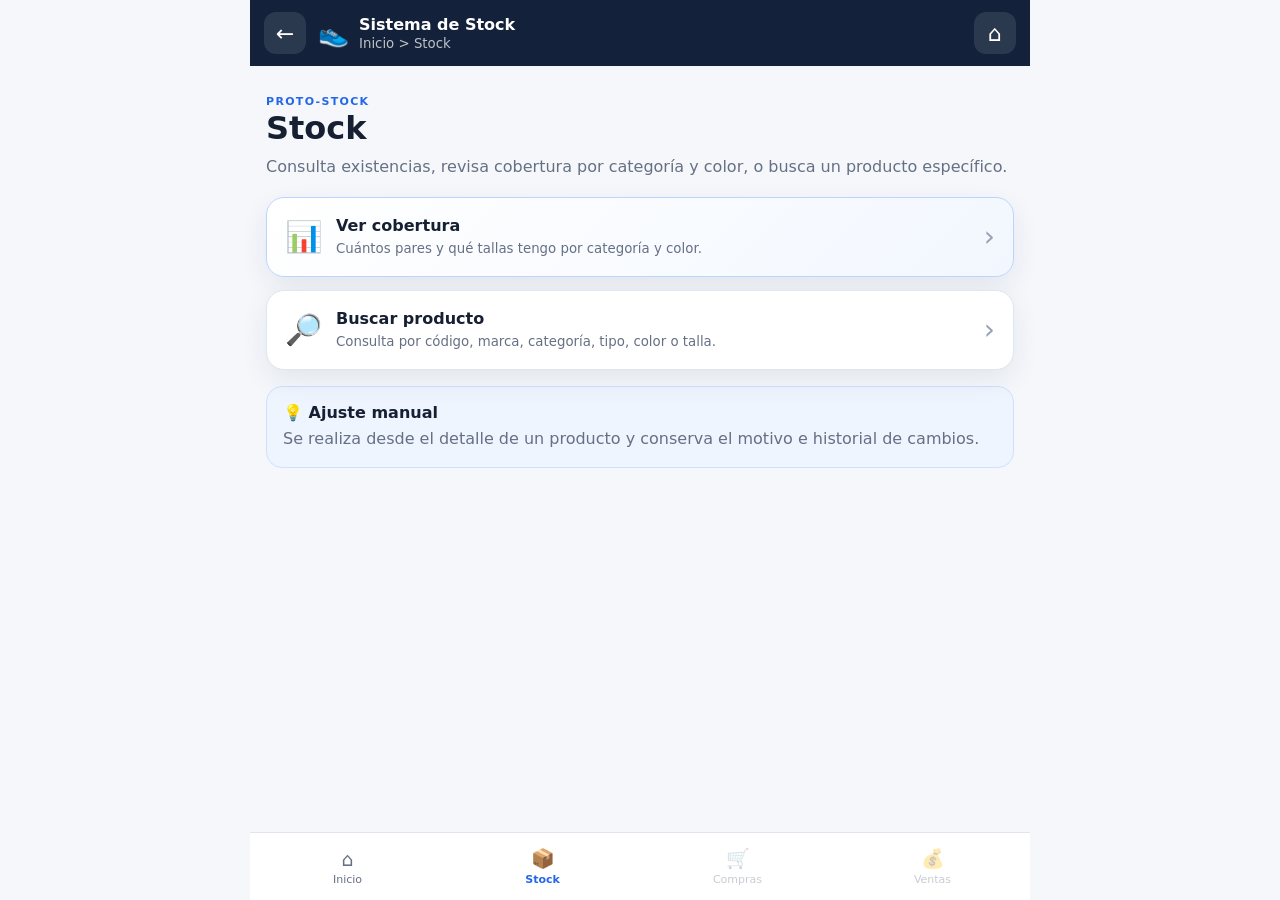
<file: PruebaStock/index.html>
<!DOCTYPE html>
<html lang="es">
<head>
  <meta charset="UTF-8">
  <meta name="viewport" content="width=device-width, initial-scale=1.0">
  <title>Prototipo Stock</title>
  <link rel="stylesheet" href="estilos.css?v=2">
</head>
<body>
  <div class="app-shell">
    <header class="topbar">
      <button class="icon-btn" id="btnBack" aria-label="Volver">←</button>
      <div class="brand">
        <div class="brand-icon">👟</div>
        <div>
          <strong>Sistema de Stock</strong>
          <small id="breadcrumb">Inicio</small>
        </div>
      </div>
      <button class="icon-btn" id="btnHome" aria-label="Inicio">⌂</button>
    </header>

    <main>
      <!-- INICIO -->
      <section class="screen active" id="screenInicio">
        <div class="hero">
          <span class="eyebrow">PROTO-STOCK</span>
          <h1>Stock</h1>
          <p>Consulta existencias, revisa cobertura por categoría y color, o busca un producto específico.</p>
        </div>

        <div class="action-grid">
          <button class="action-card primary" data-go="screenCobertura">
            <span class="action-icon">📊</span>
            <span>
              <strong>Ver cobertura</strong>
              <small>Cuántos pares y qué tallas tengo por categoría y color.</small>
            </span>
            <span class="arrow">›</span>
          </button>

          <button class="action-card" data-go="screenBuscar">
            <span class="action-icon">🔎</span>
            <span>
              <strong>Buscar producto</strong>
              <small>Consulta por código, marca, categoría, tipo, color o talla.</small>
            </span>
            <span class="arrow">›</span>
          </button>
        </div>

        <div class="info-card">
          <strong>💡 Ajuste manual</strong>
          <p>Se realiza desde el detalle de un producto y conserva el motivo e historial de cambios.</p>
        </div>
      </section>

      <!-- COBERTURA -->
      <section class="screen" id="screenCobertura">
        <div class="section-head">
          <div>
            <span class="eyebrow">COBERTURA</span>
            <h2>¿Qué tengo disponible?</h2>
            <p>La cobertura suma las tallas de todos los modelos que coinciden con la categoría y color seleccionados.</p>
          </div>
        </div>

        <div class="form-card">
          <label>
            Categoría
            <select id="cobCategoria">
              <option value="">Seleccionar</option>
            </select>
          </label>

          <label>
            Color
            <select id="cobColor" disabled>
              <option value="">Seleccionar categoría primero</option>
            </select>
          </label>

          <button class="btn btn-primary" id="btnVerCobertura">Ver cobertura</button>
          <button class="btn btn-ghost" id="btnLimpiarCobertura">Limpiar</button>
        </div>

        <div id="coberturaResultado" class="hidden">
          <div class="coverage-title">
            <div>
              <span class="eyebrow">RESULTADO</span>
              <h3 id="coberturaNombre">—</h3>
            </div>
            <span class="pill" id="coberturaTotal">0 pares</span>
          </div>

          <div class="size-grid" id="coberturaTallas"></div>

          <div class="info-card compact">
            <strong>Lectura rápida</strong>
            <p id="coberturaLectura">—</p>
          </div>

          <button class="btn btn-secondary" id="btnVerCodigosCobertura">Ver códigos que componen este stock</button>

          <div id="coberturaCodigos" class="hidden">
            <h3>Productos incluidos</h3>
            <div class="product-list" id="listaCodigosCobertura"></div>
          </div>
        </div>

        <button class="btn btn-ghost bottom-exit" data-go="screenInicio" data-reset="true">← Volver a Stock</button>
      </section>

      <!-- BUSCAR -->
      <section class="screen" id="screenBuscar">
        <div class="section-head">
          <div>
            <span class="eyebrow">BÚSQUEDA</span>
            <h2>Buscar producto</h2>
            <p>El código tiene prioridad. Si no lo sabes, usa los filtros que tengas disponibles.</p>
          </div>
        </div>

        <div class="form-card">
          <label class="full">
            Código
            <input type="text" id="busCodigo" placeholder="Ej. 233">
            <small>Si escribes un código, los demás filtros se usan solo como apoyo visual.</small>
          </label>

          <label>
            Marca
            <select id="busMarca"><option value="">Todas</option></select>
          </label>

          <label>
            Categoría
            <select id="busCategoria"><option value="">Todas</option></select>
          </label>

          <label>
            Tipo
            <select id="busTipo"><option value="">Todos</option></select>
          </label>

          <label>
            Color
            <select id="busColor" disabled>
              <option value="">Seleccionar categoría primero</option>
            </select>
          </label>

          <label>
            Talla
            <select id="busTalla"><option value="">Todas</option></select>
          </label>

          <label class="check-line full">
            <input type="checkbox" id="busIncluirCero" checked>
            <span>Incluir stock cero solo si el código tuvo compra o venta reciente (regla simulada: últimos 4 meses).</span>
          </label>

          <button class="btn btn-primary" id="btnBuscar">Buscar productos</button>
          <button class="btn btn-ghost" id="btnLimpiarBusqueda">Limpiar</button>
        </div>

        <div id="buscarResultado" class="hidden">
          <div class="result-head">
            <strong id="resultadoCantidad">0 resultados</strong>
            <span>Orden: stock disponible primero</span>
          </div>
          <div class="gallery" id="galeriaProductos"></div>
        </div>

        <button class="btn btn-ghost bottom-exit" data-go="screenInicio" data-reset="true">← Volver a Stock</button>
      </section>

      <!-- DETALLE PRODUCTO -->
      <section class="screen" id="screenDetalle">
        <div class="section-head">
          <div>
            <span class="eyebrow">DETALLE</span>
            <h2>Detalle del producto</h2>
          </div>
        </div>

        <div class="detail-layout">
          <div class="product-photo-card">
            <div class="shoe-art" id="detalleArte">👟</div>
            <strong class="product-code" id="detalleCodigo">—</strong>
          </div>

          <div class="detail-info">
            <div class="metric-card"><span>Marca</span><strong id="detalleMarca">—</strong></div>
            <div class="metric-card"><span>Categoría</span><strong id="detalleCategoria">—</strong></div>
            <div class="metric-card"><span>Tipo</span><strong id="detalleTipo">—</strong></div>
            <div class="metric-card"><span>Total de pares</span><strong id="detalleTotal">0</strong></div>
          </div>
        </div>

        <div class="product-detail-card">
          <span>Detalle del producto</span>
          <strong id="detalleTexto">—</strong>
        </div>

        <div class="stock-card">
          <h3>Stock por talla</h3>
          <div class="size-grid" id="detalleTallas"></div>
        </div>

        <div class="info-card compact">
          <strong>Estado del código</strong>
          <p id="detalleEstado">—</p>
        </div>

        <div class="button-stack">
          <button class="btn btn-primary" id="btnAjustar">Ajustar stock manualmente</button>
          <button class="btn btn-secondary hidden" id="btnHistorial">Ver historial de ajustes</button>
          <button class="btn btn-ghost" id="btnDetalleVolver">← Volver a resultados</button>
        </div>
      </section>

      <!-- AJUSTE -->
      <section class="screen" id="screenAjuste">
        <div class="section-head">
          <div>
            <span class="eyebrow">AJUSTE MANUAL</span>
            <h2 id="ajusteTitulo">Ajustar stock</h2>
            <p>Corrige una diferencia física o un error de registro. El motivo es obligatorio.</p>
          </div>
        </div>

        <div class="info-card compact">
          <strong>Stock antes del ajuste</strong>
          <p id="ajusteOriginal">—</p>
        </div>

        <div class="form-card">
          <label>
            Talla
            <select id="ajusteTalla"></select>
          </label>

          <label>
            Cantidad correcta
            <div class="stepper">
              <button type="button" id="ajusteMenos">−</button>
              <input type="number" min="0" id="ajusteCantidad" value="0">
              <button type="button" id="ajusteMas">+</button>
            </div>
          </label>

          <label class="full">
            Motivo del ajuste
            <textarea id="ajusteMotivo" rows="4" placeholder="Ej. Error de conteo físico / par extraviado / registro incorrecto"></textarea>
          </label>

          <button class="btn btn-primary" id="btnGuardarAjuste">Guardar ajuste</button>
          <button class="btn btn-ghost" id="btnCancelarAjuste">Cancelar</button>
        </div>
      </section>

      <!-- HISTORIAL -->
      <section class="screen" id="screenHistorial">
        <div class="section-head">
          <div>
            <span class="eyebrow">TRAZABILIDAD</span>
            <h2>Historial de ajustes</h2>
            <p id="historialProducto">—</p>
          </div>
        </div>

        <div id="historialLista" class="history-list"></div>
        <button class="btn btn-ghost bottom-exit" id="btnHistorialVolver">← Volver al detalle</button>
      </section>
    </main>

    <footer class="bottom-nav">
      <button data-go="screenInicio" data-reset="true"><span>⌂</span>Inicio</button>
      <button class="active"><span>📦</span>Stock</button>
      <button disabled><span>🛒</span>Compras</button>
      <button disabled><span>💰</span>Ventas</button>
    </footer>
  </div>

  <div class="toast" id="toast"></div>
  <script src="app.js?v=3"></script>
</body>
</html>
</file>
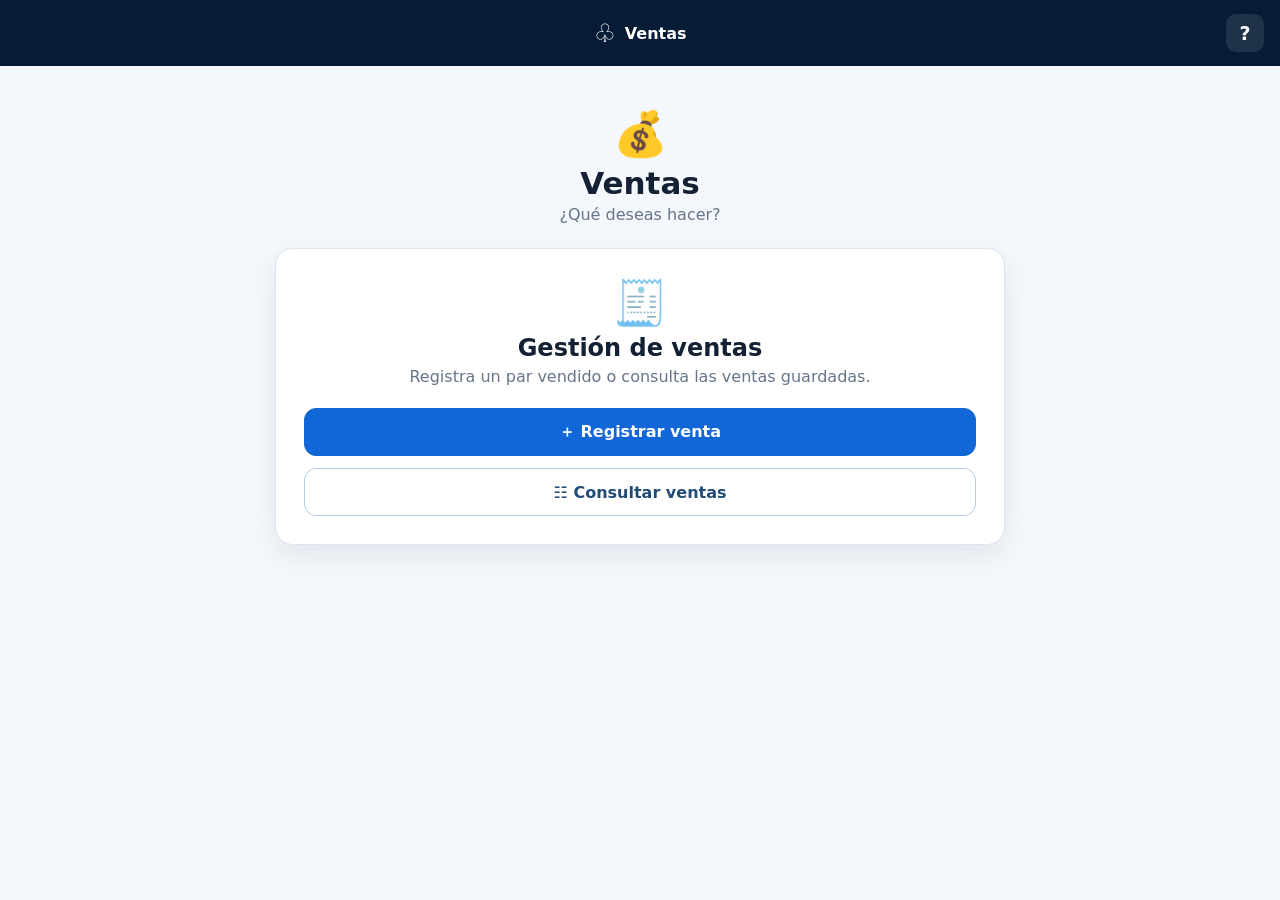
<file: PruebaVentas/index.html>
<!DOCTYPE html>
<html lang="es">
<head>
  <meta charset="UTF-8">
  <meta name="viewport" content="width=device-width, initial-scale=1.0">
  <meta name="theme-color" content="#061b35">
  <title>Proto Ventas</title>
  <link rel="stylesheet" href="estilos.css?v=ventas3">
</head>
<body>
  <header class="topbar">
    <button class="icon-btn" id="btnBack" aria-label="Volver">←</button>
    <div class="brand"><span class="brand-icon">♧</span><span id="headerTitle">Ventas</span></div>
    <button class="icon-btn" id="btnHelp" aria-label="Ayuda">?</button>
  </header>

  <main>
    <section class="screen active" id="screen-home">
      <div class="hero home-hero">
        <div class="hero-icon">💰</div>
        <h1>Ventas</h1>
        <p>¿Qué deseas hacer?</p>
      </div>
      <div class="home-card">
        <div class="menu-icon">🧾</div>
        <h2>Gestión de ventas</h2>
        <p>Registra un par vendido o consulta las ventas guardadas.</p>
        <div class="home-actions">
          <button class="primary-btn" data-go="screen-identify">＋ Registrar venta</button>
          <button class="secondary-btn" id="btnConsultSales">☷ Consultar ventas</button>
        </div>
      </div>
    </section>

    <section class="screen" id="screen-identify">
      <div class="stepper">
        <div class="step current"><b>1</b><span>Identificar</span></div><div class="line"></div>
        <div class="step"><b>2</b><span>Confirmar</span></div><div class="line"></div>
        <div class="step"><b>3</b><span>Registrar</span></div><div class="line"></div>
        <div class="step"><b>4</b><span>Listo</span></div>
      </div>

      <div class="page-title">
        <span class="section-icon">🔎</span>
        <div><h1>Identificar producto</h1><p>Usa toda la información que tengas disponible.</p></div>
      </div>

      <div class="priority-box">
        <strong>El código tiene prioridad</strong>
        <p>Si escribes un código, la búsqueda usará ese dato antes que los demás filtros y te mostrará la foto para confirmarlo.</p>
      </div>

      <div class="form-card">
        <label for="codeInput">Código <span>(opcional)</span></label>
        <input id="codeInput" type="text" placeholder="Ej. 235, A178, ZN044" autocomplete="off">

        <div class="divider"><span>o identifica por características</span></div>

        <label for="categorySelect">Categoría <span>(opcional)</span></label>
        <select id="categorySelect"><option value="">Todas las categorías</option></select>

        <label for="typeSelect">Tipo <span>(opcional)</span></label>
        <select id="typeSelect"><option value="">Todos los tipos</option></select>

        <label for="colorSelect">Color <span>(opcional)</span></label>
        <select id="colorSelect"><option value="">Todos los colores</option></select>

        <label for="sizeSelect">Talla <span>(opcional)</span></label>
        <select id="sizeSelect"><option value="">Todas las tallas</option></select>

        <button class="primary-btn full" id="btnSearch">Buscar productos <span>→</span></button>
        <button class="text-btn full" id="btnClearFilters">Limpiar filtros</button>
      </div>
    </section>

    <section class="screen" id="screen-gallery">
      <div class="stepper">
        <div class="step done"><b>✓</b><span>Identificar</span></div><div class="line done"></div>
        <div class="step current"><b>2</b><span>Confirmar</span></div><div class="line"></div>
        <div class="step"><b>3</b><span>Registrar</span></div><div class="line"></div>
        <div class="step"><b>4</b><span>Listo</span></div>
      </div>

      <div class="page-title compact">
        <span class="section-icon">📷</span>
        <div><h1>Confirma el producto</h1><p id="searchSummary">Resultados según los datos ingresados.</p></div>
      </div>
      <div class="filter-chips" id="activeFilters"></div>
      <div class="result-count"><strong id="resultCount">0</strong><span>coincidencias</span></div>
      <div class="gallery" id="gallery"></div>
      <div class="empty-state hidden" id="emptyState">
        <div>🔍</div><h3>No encontramos productos</h3>
        <p>Prueba quitando algún filtro o vuelve y añade otra característica.</p>
      </div>
      <button class="secondary-btn full" id="btnModifySearch">← Modificar búsqueda</button>
    </section>

    <section class="screen" id="screen-register">
      <div class="stepper">
        <div class="step done"><b>✓</b><span>Identificar</span></div><div class="line done"></div>
        <div class="step done"><b>✓</b><span>Confirmar</span></div><div class="line done"></div>
        <div class="step current"><b>3</b><span>Registrar</span></div><div class="line"></div>
        <div class="step"><b>4</b><span>Listo</span></div>
      </div>

      <div class="product-header">
        <div class="product-photo large"><img id="registerImage" src="producto-demo.png" alt="Producto seleccionado"></div>
        <div><span class="eyebrow">Producto confirmado</span><h1 id="registerCode">235</h1><p id="registerName">Kelly · Pibe Niño · Azul</p></div>
      </div>

      <div class="form-card">
        <div class="two-col">
          <div><label>ID Venta</label><div class="readonly accent" id="saleId">V-0001</div></div>
          <div><label for="saleDate">Fecha</label><input id="saleDate" type="date"></div>
        </div>

        <label for="saleSize">Talla vendida</label>
        <select id="saleSize"></select>

        <label for="salePrice">Precio de venta</label>
        <div class="money-input"><span>S/</span><input id="salePrice" type="number" min="0" step="0.01" placeholder="0.00"></div>
        <small>Ingresa el precio real cobrado, incluyendo cualquier rebaja realizada.</small>

        <label for="saleNotes">Observaciones <span>(opcional)</span></label>
        <textarea id="saleNotes" rows="3" placeholder="Ej. precio rebajado, venta reconstruida, detalle de identificación..."></textarea>

        <div class="info-box">ⓘ <div><strong>Prototipo</strong><p>En la versión conectada, registrar una venta descontará el par vendido del stock correspondiente.</p></div></div>
        <button class="primary-btn full" id="btnRegisterSale">✓ Registrar venta</button>
        <button class="secondary-btn full" id="btnChangeProduct">Cambiar producto</button>
      </div>
    </section>

    <section class="screen" id="screen-success">
      <div class="stepper">
        <div class="step done"><b>✓</b><span>Identificar</span></div><div class="line done"></div>
        <div class="step done"><b>✓</b><span>Confirmar</span></div><div class="line done"></div>
        <div class="step done"><b>✓</b><span>Registrar</span></div><div class="line done"></div>
        <div class="step current"><b>4</b><span>Listo</span></div>
      </div>

      <div class="success-banner"><div class="success-check">✓</div><div><h1>Venta registrada</h1><p>El par vendido quedó registrado correctamente.</p></div></div>

      <div class="sale-result-layout">
        <div class="sale-product-card">
          <img id="summaryImage" src="producto-demo.png" alt="Producto vendido">
          <div class="sale-code" id="summaryCode">235</div>
          <p id="summaryInfo">Kelly · Pibe Niño · SandaliaG · Azul</p>
        </div>
        <div class="summary-card price-card"><span>💰</span><small>Precio de venta</small><strong id="summaryPrice">S/ 45.00</strong></div>
        <div class="summary-card size-card"><span>📏</span><small>Talla vendida</small><strong id="summarySize">20</strong></div>
        <div class="summary-card available-card">
          <span>📦</span>
          <small>Tallas disponibles</small>
          <strong id="summaryAvailableSizes">19 (1), 21 (1)</strong>
        </div>
      </div>

      <div class="info-box">ⓘ <div><strong>Importante</strong><p>Cada par vendido genera su propio ID de venta, incluso si se vende el mismo modelo y talla más de una vez.</p></div></div>

      <div class="success-actions">
        <button class="primary-btn full" id="btnAnotherSale">＋ Registrar otra venta</button>
        <button class="secondary-btn full" id="btnFinish">Finalizar y salir</button>
      </div>
    </section>

    <section class="screen" id="screen-consult">
      <div class="page-title"><span class="section-icon">☷</span><div><h1>Consultar ventas</h1><p>Busca una venta usando uno o varios filtros.</p></div></div>
      <div class="form-card">
        <label for="consultDate">Fecha <span>(opcional)</span></label><input id="consultDate" type="date">
        <div class="two-col">
          <div><label for="consultCode">Código <span>(opcional)</span></label><input id="consultCode" type="text" placeholder="Ej. 233"></div>
          <div><label for="consultSaleId">N.º de venta <span>(opcional)</span></label><input id="consultSaleId" type="text" placeholder="Ej. V-0578"></div>
        </div>
        <div class="two-col">
          <div><label for="consultCategory">Categoría <span>(opcional)</span></label><select id="consultCategory"><option value="">Todas</option></select></div>
          <div><label for="consultSize">Talla <span>(opcional)</span></label><select id="consultSize"><option value="">Todas</option></select></div>
        </div>
        <button class="primary-btn full" id="btnFindSales">Buscar ventas →</button>
        <button class="text-btn full" id="btnClearConsult">Limpiar filtros</button>
      </div>
      <div class="consult-actions"><button class="secondary-btn full" id="btnConsultToSales">← Volver a Ventas</button></div>
    </section>

    <section class="screen" id="screen-sales-results">
      <div class="page-title compact"><span class="section-icon">🔎</span><div><h1>Ventas encontradas</h1><p>La fecha más reciente aparece primero.</p></div></div>
      <div class="filter-chips" id="consultChips"></div>
      <div class="result-count"><strong id="salesResultCount">0</strong><span>ventas</span></div>
      <div class="consult-results" id="salesResults"></div>
      <div class="empty-state hidden" id="salesEmpty"><div>🔍</div><h3>No encontramos ventas</h3><p>Modifica los filtros e inténtalo nuevamente.</p></div>
      <div class="consult-actions"><button class="secondary-btn full" id="btnModifyConsult">← Modificar búsqueda</button><button class="secondary-btn full" id="btnResultsToSales">Volver a Ventas</button></div>
    </section>

    <section class="screen" id="screen-sale-detail">
      <div class="page-title compact"><span class="section-icon">🧾</span><div><h1>Detalle de venta</h1><p id="detailSaleId">V-0000</p></div></div>
      <div class="detail-card">
        <div class="detail-product"><img id="detailImage" src="producto-demo.png" alt="Producto"><div><span class="eyebrow">Producto vendido</span><h2 id="detailCode">233</h2><p id="detailInfo">Marca · Categoría · Tipo · Color</p></div></div>
        <div class="detail-grid">
          <div class="detail-stat"><small>Fecha de venta</small><strong id="detailDate">—</strong></div>
          <div class="detail-stat"><small>Precio de venta</small><strong id="detailPrice">—</strong></div>
          <div class="detail-stat"><small>Talla vendida</small><strong id="detailSize">—</strong></div>
          <div class="detail-stat"><small>ID Venta</small><strong id="detailId">—</strong></div>
          <div class="detail-stat detail-wide"><small>Tallas disponibles después de la venta</small><strong id="detailAvailable">—</strong></div>
          <div class="detail-stat detail-wide"><small>Observaciones</small><strong id="detailNotes">Sin observaciones</strong></div>
        </div>
      </div>
      <div class="modified-box hidden" id="saleModifiedBox"><h3>⚠ Venta modificada</h3><div class="modified-dates" id="saleModifiedDates"></div><button class="secondary-btn full" id="btnSaleHistory">Ver historial de cambios</button></div>
      <div class="consult-actions"><button class="primary-btn full" id="btnEditSale">Editar venta</button><button class="secondary-btn full" id="btnDetailBack">← Volver a resultados</button></div>
    </section>

    <section class="screen" id="screen-edit-sale">
      <div class="page-title compact"><span class="section-icon">✎</span><div><h1>Editar venta</h1><p id="editSaleId">V-0000</p></div></div>
      <div class="edit-original" id="editOriginal"></div>
      <div class="form-card">
        <h3>Nueva información</h3>
        <label for="editSaleDate">Fecha</label><input id="editSaleDate" type="date">
        <label for="editSaleSize">Talla vendida</label><select id="editSaleSize"></select>
        <label for="editSalePrice">Precio de venta</label><div class="money-input"><span>S/</span><input id="editSalePrice" type="number" min="0" step="0.01"></div>
        <label for="editSaleNotes">Observaciones <span>(opcional)</span></label><textarea id="editSaleNotes" rows="3"></textarea>
        <label for="editSaleReason">Motivo de la corrección</label><textarea id="editSaleReason" rows="3" placeholder="Explica por qué se modifica esta venta"></textarea>
        <button class="primary-btn full" id="btnSaveSaleCorrection">Guardar corrección</button>
        <button class="secondary-btn full" id="btnCancelSaleEdit">Cancelar</button>
      </div>
    </section>

    <section class="screen" id="screen-sale-history">
      <div class="page-title compact"><span class="section-icon">↺</span><div><h1>Historial de cambios</h1><p id="historySaleId">V-0000</p></div></div>
      <div class="history-list" id="saleHistoryList"></div>
      <div class="consult-actions"><button class="secondary-btn full" id="btnHistoryBack">← Volver al detalle</button></div>
    </section>

  </main>

  <div class="toast" id="toast"></div>
  <script src="app.js?v=ventas3"></script>
</body>
</html>
</file>
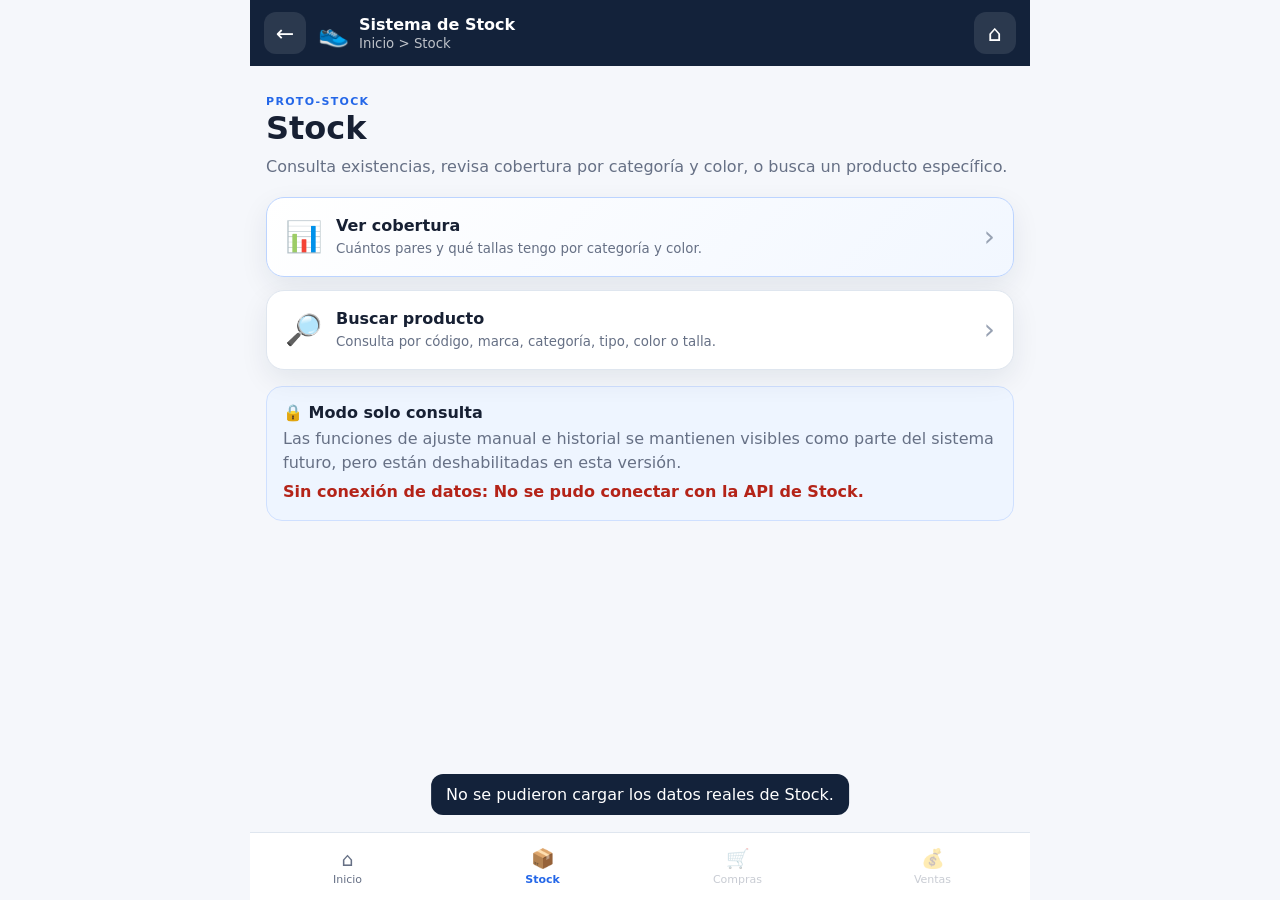
<file: Stock/index.html>
<!DOCTYPE html>
<html lang="es">
<head>
  <meta charset="UTF-8">
  <meta name="viewport" content="width=device-width, initial-scale=1.0">
  <title>Prototipo Stock</title>
  <link rel="stylesheet" href="estilos.css?v=3">
</head>
<body>
  <div class="app-shell">
    <header class="topbar">
      <button class="icon-btn" id="btnBack" aria-label="Volver">←</button>

      <div class="brand">
        <div class="brand-icon">👟</div>
        <div>
          <strong>Sistema de Stock</strong>
          <small id="breadcrumb">Inicio</small>
        </div>
      </div>

      <button class="icon-btn" id="btnHome" aria-label="Inicio">⌂</button>
    </header>

    <main>

      <!-- INICIO -->
      <section class="screen active" id="screenInicio">

        <div class="hero">
          <span class="eyebrow">PROTO-STOCK</span>
          <h1>Stock</h1>
          <p>
            Consulta existencias, revisa cobertura por categoría y color,
            o busca un producto específico.
          </p>
        </div>

        <div class="action-grid">

          <button
            class="action-card primary"
            data-go="screenCobertura"
          >
            <span class="action-icon">📊</span>

            <span>
              <strong>Ver cobertura</strong>
              <small>
                Cuántos pares y qué tallas tengo por categoría y color.
              </small>
            </span>

            <span class="arrow">›</span>
          </button>


          <button
            class="action-card"
            data-go="screenBuscar"
          >
            <span class="action-icon">🔎</span>

            <span>
              <strong>Buscar producto</strong>
              <small>
                Consulta por código, marca, categoría, tipo, color o talla.
              </small>
            </span>

            <span class="arrow">›</span>
          </button>

        </div>


        <div class="info-card">

          <strong>🔒 Modo solo consulta</strong>

          <p>
            Las funciones de ajuste manual e historial se mantienen visibles
            como parte del sistema futuro, pero están deshabilitadas
            en esta versión.
          </p>

          <p
            id="dataStatus"
            class="data-status"
          >
            Conectando con Google Sheets…
          </p>

        </div>

      </section>



      <!-- COBERTURA -->
      <section class="screen" id="screenCobertura">

        <div class="section-head">
          <div>
            <span class="eyebrow">COBERTURA</span>

            <h2>
              ¿Qué tengo disponible?
            </h2>

            <p>
              La cobertura suma las tallas de todos los modelos que
              coinciden con la categoría y color seleccionados.
            </p>
          </div>
        </div>


        <div class="form-card">

          <label>
            Categoría

            <select id="cobCategoria">
              <option value="">
                Seleccionar
              </option>
            </select>
          </label>


          <label>
            Color

            <select
              id="cobColor"
              disabled
            >
              <option value="">
                Seleccionar categoría primero
              </option>
            </select>
          </label>


          <button
            class="btn btn-ghost"
            id="btnLimpiarCobertura"
          >
            Limpiar
          </button>


          <button
            class="btn btn-primary"
            id="btnVerCobertura"
          >
            Ver cobertura
          </button>

        </div>



        <div
          id="coberturaResultado"
          class="hidden"
        >

          <div class="coverage-title">

            <div>
              <span class="eyebrow">
                RESULTADO
              </span>

              <h3 id="coberturaNombre">
                —
              </h3>
            </div>


            <span
              class="pill"
              id="coberturaTotal"
            >
              0 pares
            </span>

          </div>


          <div
            class="size-grid"
            id="coberturaTallas"
          ></div>


          <div class="info-card compact">

            <strong>
              Lectura rápida
            </strong>

            <p id="coberturaLectura">
              —
            </p>

          </div>


          <button
            class="btn btn-secondary"
            id="btnVerCodigosCobertura"
          >
            Ver códigos que componen este stock
          </button>


          <div
            id="coberturaCodigos"
            class="hidden"
          >

            <h3>
              Productos incluidos
            </h3>

            <div
              class="product-list"
              id="listaCodigosCobertura"
            ></div>

          </div>

        </div>


        <button
          class="btn btn-ghost bottom-exit"
          data-go="screenInicio"
          data-reset="true"
        >
          ← Volver a Stock
        </button>

      </section>



      <!-- BUSCAR -->
      <section
        class="screen"
        id="screenBuscar"
      >

        <div class="section-head">
          <div>

            <span class="eyebrow">
              BÚSQUEDA
            </span>

            <h2>
              Buscar producto
            </h2>

            <p>
              El código tiene prioridad. Si no lo sabes,
              usa los filtros que tengas disponibles.
            </p>

          </div>
        </div>


        <div class="form-card">


          <label class="full">

            Código

            <input
              type="text"
              id="busCodigo"
              placeholder="Ej. 233"
            >

            <small>
              Si escribes un código, los demás filtros se usan
              solo como apoyo visual.
            </small>

          </label>



          <!-- MARCA CON AUTOCOMPLETADO -->
          <div class="field-group">

            <label for="busMarca">
              Marca
            </label>


            <div
              class="brand-combobox"
              id="busMarcaWrap"
            >

              <div class="brand-combobox-control">

                <input
                  type="text"
                  id="busMarca"
                  placeholder="Todas / escribe una marca"
                  autocomplete="off"
                  aria-autocomplete="list"
                  aria-controls="busMarcaSuggestions"
                >


                <button
                  type="button"
                  id="btnMarcaDropdown"
                  class="brand-combobox-toggle"
                  aria-label="Mostrar marcas"
                  aria-expanded="false"
                >
                  ⌄
                </button>

              </div>


              <div
                id="busMarcaSuggestions"
                class="brand-suggestions hidden"
                role="listbox"
              ></div>

            </div>


            <small class="field-help">
              Puedes abrir la lista o escribir,
              por ejemplo, “K” para ver marcas que empiezan con K.
            </small>

          </div>



          <label>

            Categoría

            <select id="busCategoria">
              <option value="">
                Todas
              </option>
            </select>

          </label>



          <label>

            Tipo

            <select id="busTipo">
              <option value="">
                Todos
              </option>
            </select>

          </label>



          <label>

            Color

            <select id="busColor">
              <option value="">
                Todos
              </option>
            </select>

          </label>



          <label>

            Talla

            <select id="busTalla">
              <option value="">
                Todas
              </option>
            </select>

          </label>



          <label class="check-line full">

            <input
              type="checkbox"
              id="busIncluirCero"
            >

            <span>
              Incluir códigos con stock cero.
            </span>

          </label>



          <button
            class="btn btn-ghost"
            id="btnLimpiarBusqueda"
          >
            Limpiar
          </button>


          <button
            class="btn btn-primary"
            id="btnBuscar"
          >
            Buscar productos
          </button>

        </div>



        <div
          id="buscarResultado"
          class="hidden"
        >

          <div class="result-head">

            <strong id="resultadoCantidad">
              0 resultados
            </strong>

            <span>
              Orden: stock disponible primero
            </span>

          </div>


          <div
            class="gallery"
            id="galeriaProductos"
          ></div>

        </div>


        <button
          class="btn btn-ghost bottom-exit"
          data-go="screenInicio"
          data-reset="true"
        >
          ← Volver a Stock
        </button>

      </section>



      <!-- DETALLE PRODUCTO -->
      <section
        class="screen"
        id="screenDetalle"
      >

        <div class="section-head">
          <div>

            <span class="eyebrow">
              DETALLE
            </span>

            <h2>
              Detalle del producto
            </h2>

          </div>
        </div>



        <div class="detail-layout">


          <div class="product-photo-card">

            <div
              class="shoe-art"
              id="detalleArte"
            >
              👟
            </div>

            <strong
              class="product-code"
              id="detalleCodigo"
            >
              —
            </strong>

          </div>



          <div class="detail-info">

            <div class="metric-card">
              <span>Marca</span>
              <strong id="detalleMarca">—</strong>
            </div>

            <div class="metric-card">
              <span>Categoría</span>
              <strong id="detalleCategoria">—</strong>
            </div>

            <div class="metric-card">
              <span>Tipo</span>
              <strong id="detalleTipo">—</strong>
            </div>

            <div class="metric-card">
              <span>Total de pares</span>
              <strong id="detalleTotal">0</strong>
            </div>

          </div>

        </div>



        <div class="product-detail-card">

          <span>
            Detalle del producto
          </span>

          <strong id="detalleTexto">
            —
          </strong>

        </div>



        <div class="stock-card">

          <h3>
            Stock por talla
          </h3>

          <div
            class="size-grid"
            id="detalleTallas"
          ></div>

        </div>



        <div class="info-card compact">

          <strong>
            Estado del código
          </strong>

          <p id="detalleEstado">
            —
          </p>

        </div>



        <div class="button-stack">


          <button
            class="btn btn-primary btn-disabled-feature"
            id="btnAjustar"
            disabled
            title="No disponible en la versión de solo consulta"
          >
            Ajustar stock manualmente

            <span class="feature-status">
              Próximamente
            </span>
          </button>


          <button
            class="btn btn-secondary btn-disabled-feature"
            id="btnHistorial"
            disabled
            title="No disponible en la versión de solo consulta"
          >
            Ver historial de ajustes

            <span class="feature-status">
              Próximamente
            </span>
          </button>


          <button
            class="btn btn-ghost"
            id="btnDetalleVolver"
          >
            ← Volver a resultados
          </button>

        </div>

      </section>



      <!-- AJUSTE -->
      <section
        class="screen"
        id="screenAjuste"
      >

        <div class="section-head">
          <div>

            <span class="eyebrow">
              AJUSTE MANUAL
            </span>

            <h2 id="ajusteTitulo">
              Ajustar stock
            </h2>

            <p>
              Corrige una diferencia física o un error de registro.
              El motivo es obligatorio.
            </p>

          </div>
        </div>



        <div class="info-card compact">

          <strong>
            Stock antes del ajuste
          </strong>

          <p id="ajusteOriginal">
            —
          </p>

        </div>



        <div class="form-card">

          <label>

            Talla

            <select id="ajusteTalla"></select>

          </label>


          <label>

            Cantidad correcta

            <div class="stepper">

              <button
                type="button"
                id="ajusteMenos"
              >
                −
              </button>

              <input
                type="number"
                min="0"
                id="ajusteCantidad"
                value="0"
              >

              <button
                type="button"
                id="ajusteMas"
              >
                +
              </button>

            </div>

          </label>


          <label class="full">

            Motivo del ajuste

            <textarea
              id="ajusteMotivo"
              rows="4"
              placeholder="Ej. Error de conteo físico / par extraviado / registro incorrecto"
            ></textarea>

          </label>


          <button
            class="btn btn-primary"
            id="btnGuardarAjuste"
          >
            Guardar ajuste
          </button>


          <button
            class="btn btn-ghost"
            id="btnCancelarAjuste"
          >
            Cancelar
          </button>

        </div>

      </section>



      <!-- HISTORIAL -->
      <section
        class="screen"
        id="screenHistorial"
      >

        <div class="section-head">
          <div>

            <span class="eyebrow">
              TRAZABILIDAD
            </span>

            <h2>
              Historial de ajustes
            </h2>

            <p id="historialProducto">
              —
            </p>

          </div>
        </div>


        <div
          id="historialLista"
          class="history-list"
        ></div>


        <button
          class="btn btn-ghost bottom-exit"
          id="btnHistorialVolver"
        >
          ← Volver al detalle
        </button>

      </section>

    </main>



    <footer class="bottom-nav">

      <button
        data-go="screenInicio"
        data-reset="true"
      >
        <span>⌂</span>
        Inicio
      </button>


      <button class="active">
        <span>📦</span>
        Stock
      </button>


      <button disabled>
        <span>🛒</span>
        Compras
      </button>


      <button disabled>
        <span>💰</span>
        Ventas
      </button>

    </footer>

  </div>



  <div
    class="toast"
    id="toast"
  ></div>


  <script src="config.js?v=1"></script>
  <script src="app.js?v=7"></script>

</body>
</html>
</file>
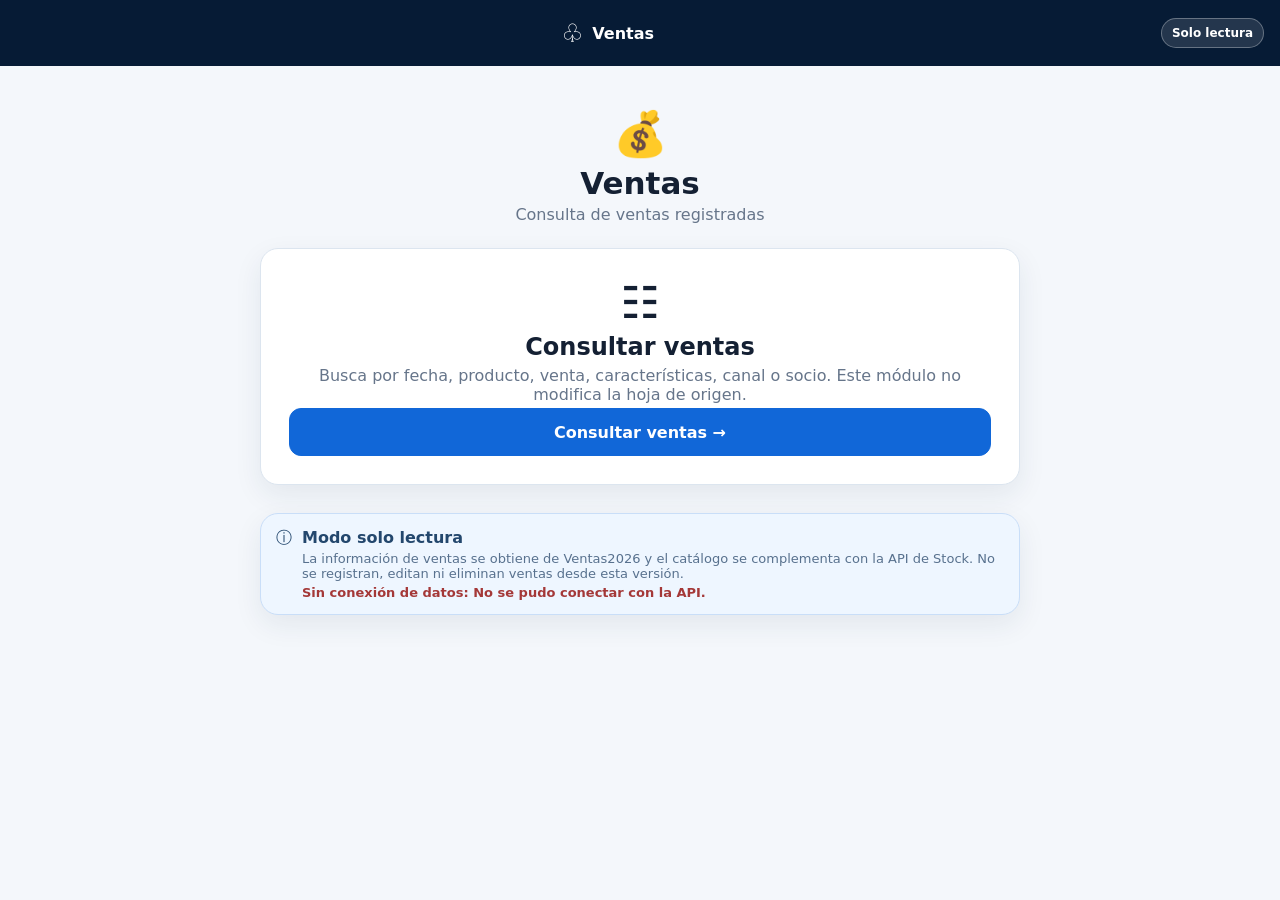
<file: Ventas/index.html>
<!DOCTYPE html>
<html lang="es">
<head>
  <meta charset="UTF-8">
  <meta name="viewport" content="width=device-width, initial-scale=1.0">
  <meta name="theme-color" content="#061b35">
  <title>Ventas · Solo lectura</title>
  <link rel="stylesheet" href="estilos.css?v=ventas3ux">
</head>
<body>
  <header class="topbar">
    <button class="icon-btn" id="btnBack" aria-label="Volver">←</button>
    <div class="brand"><span class="brand-icon">♧</span><span>Ventas</span></div>
    <div class="connection-pill" id="connectionPill">Solo lectura</div>
  </header>

  <main>
    <section class="screen active" id="screen-home">
      <div class="hero home-hero">
        <div class="hero-icon">💰</div>
        <h1>Ventas</h1>
        <p>Consulta de ventas registradas</p>
      </div>

      <div class="home-card read-home-card">
        <div class="menu-icon">☷</div>
        <h2>Consultar ventas</h2>
        <p>Busca por fecha, producto, venta, características, canal o socio. Este módulo no modifica la hoja de origen.</p>
        <button class="primary-btn full" id="btnConsultSales">Consultar ventas →</button>
      </div>

      <div class="dataset-summary" id="homeDatasetSummary"></div>
      <div class="info-box read-only-box">
        ⓘ
        <div>
          <strong>Modo solo lectura</strong>
          <p>La información de ventas se obtiene de Ventas2026 y el catálogo se complementa con la API de Stock. No se registran, editan ni eliminan ventas desde esta versión.</p>
          <p id="dataStatus" class="data-status">Preparando datos…</p>
        </div>
      </div>
    </section>

    <section class="screen" id="screen-consult">
      <div class="page-title compact">
        <span class="section-icon">☷</span>
        <div>
          <h1>Consultar ventas</h1>
          <p>Los filtros se combinan entre sí. Marca, categoría, tipo, color y talla se apoyan en el catálogo de Stock cuando está disponible.</p>
        </div>
      </div>

      <div class="form-card consult-filters">
        <div class="consult-grid consult-grid-extended">
          <div class="date-filter-field">
            <label for="consultDateDisplay">Fecha</label>
            <div class="sale-date-picker" id="saleDatePicker">
              <input id="consultDateDisplay" type="text" placeholder="Seleccionar fecha" readonly autocomplete="off" aria-haspopup="dialog" aria-expanded="false">
              <input id="consultDate" type="hidden">
              <button class="date-picker-toggle" id="consultDateToggle" type="button" aria-label="Abrir calendario" title="Abrir calendario">📅</button>
              <div class="sale-calendar hidden" id="saleCalendar" role="dialog" aria-label="Calendario de ventas">
                <div class="sale-calendar-head">
                  <button type="button" class="calendar-nav" id="calendarPrev" aria-label="Mes anterior">‹</button>
                  <strong id="calendarTitle">—</strong>
                  <button type="button" class="calendar-nav" id="calendarNext" aria-label="Mes siguiente">›</button>
                </div>
                <div class="calendar-weekdays" aria-hidden="true">
                  <span>L</span><span>M</span><span>X</span><span>J</span><span>V</span><span>S</span><span>D</span>
                </div>
                <div class="calendar-days" id="calendarDays"></div>
                <div class="calendar-legend"><span class="legend-dot"></span> Día con ventas</div>
                <button type="button" class="text-btn full calendar-clear" id="calendarClear">Quitar fecha</button>
              </div>
            </div>
          </div>

          <div>
            <label for="consultCode">Código de producto</label>
            <input id="consultCode" type="text" placeholder="Ej. A422">
          </div>

          <div>
            <label for="consultSaleId">ID de venta</label>
            <input id="consultSaleId" type="text" placeholder="Ej. V-0624">
          </div>

          <div>
            <label for="consultBrand">Marca</label>
            <div class="brand-filter-wrap" id="consultBrandWrap">
              <input id="consultBrand" type="text" placeholder="Todas / escribe una marca" autocomplete="off">
              <button type="button" class="brand-dropdown-toggle" id="btnBrandDropdown" aria-label="Mostrar marcas" aria-expanded="false">⌄</button>
              <div class="brand-suggestions hidden" id="consultBrandSuggestions"></div>
            </div>
          </div>

          <div>
            <label for="consultCategory">Categoría</label>
            <select id="consultCategory"><option value="">Todas</option></select>
          </div>

          <div>
            <label for="consultType">Tipo</label>
            <select id="consultType"><option value="">Todos</option></select>
          </div>

          <div>
            <label for="consultColor">Color</label>
            <select id="consultColor"><option value="">Todos</option></select>
          </div>

          <div>
            <label for="consultSize">Talla</label>
            <select id="consultSize"><option value="">Todas</option></select>
          </div>

          <div>
            <label for="consultChannel">Canal</label>
            <select id="consultChannel">
              <option value="">Todos</option>
              <option value="Tienda">Tienda</option>
              <option value="Internet">Internet</option>
            </select>
          </div>

          <div>
            <label for="consultPartner">Socio</label>
            <select id="consultPartner"><option value="">Todos</option></select>
          </div>
        </div>

        <button class="primary-btn full" id="btnFindSales">Buscar ventas →</button>
        <button class="text-btn full" id="btnClearConsult">Limpiar filtros</button>
      </div>

      <div class="consult-actions"><button class="secondary-btn full" id="btnConsultToSales">← Volver a Ventas</button></div>
    </section>

    <section class="screen" id="screen-sales-results">
      <div class="page-title compact">
        <span class="section-icon">🔎</span>
        <div><h1>Ventas encontradas</h1><p>La fecha más reciente aparece primero.</p></div>
      </div>
      <div class="filter-chips" id="consultChips"></div>
      <div class="result-count"><strong id="salesResultCount">0</strong><span>ventas</span></div>
      <div class="consult-results" id="salesResults"></div>
      <div class="empty-state hidden" id="salesEmptyState">
        <div>🔍</div>
        <h3>No encontramos ventas</h3>
        <p>Prueba quitando algún filtro o seleccionando otra fecha.</p>
      </div>
      <button class="secondary-btn full hidden" id="btnMoreResults">Mostrar más</button>
      <div class="consult-actions">
        <button class="primary-btn full" id="btnModifyConsult">← Modificar búsqueda</button>
        <button class="secondary-btn full" id="btnResultsHome">Volver a Ventas</button>
      </div>
    </section>

    <section class="screen" id="screen-sale-detail">
      <div class="page-title compact">
        <span class="section-icon">🧾</span>
        <div><h1>Detalle de venta</h1><p>Información registrada en la hoja de ventas.</p></div>
      </div>

      <div class="detail-card">
        <div class="detail-product">
          <div class="detail-visual" id="detailVisual">👟</div>
          <div>
            <div class="detail-title-line">
              <h2 id="detailCode">—</h2>
              <span class="internet-badge hidden" id="detailInternetBadge">Internet</span>
            </div>
            <p id="detailBrand">—</p>
            <p id="detailDescription">—</p>
          </div>
        </div>

        <div class="detail-grid">
          <div class="detail-stat"><small>ID de venta</small><strong id="detailSaleId">—</strong></div>
          <div class="detail-stat"><small>Fecha</small><strong id="detailDate">—</strong></div>
          <div class="detail-stat"><small>Talla</small><strong id="detailSize">—</strong></div>
          <div class="detail-stat"><small>Precio de venta</small><strong id="detailPrice">—</strong></div>
          <div class="detail-stat"><small>Canal</small><strong id="detailChannel">—</strong></div>
          <div class="detail-stat"><small>Socio</small><strong id="detailPartner">—</strong></div>
          <div class="detail-stat detail-wide"><small>Categoría · Tipo · Color</small><strong id="detailMeta">—</strong></div>
        </div>
      </div>

      <div class="info-box">ⓘ <div><strong>Modo solo lectura</strong><p>Esta pantalla únicamente consulta información; no altera Ventas2026 ni el archivo de Stock.</p></div></div>

      <div class="consult-actions">
        <button class="secondary-btn full" id="btnSameProduct">Ver ventas de este código</button>
        <button class="primary-btn full" id="btnBackResults">← Volver a resultados</button>
      </div>
    </section>
  </main>

  <div class="toast" id="toast"></div>
  <script src="config.js?v=ventas3ux"></script>
  <script src="app.js?v=ventas3ux"></script>
</body>
</html>
</file>
<file: admin/css/estilos.css>
* {
  box-sizing: border-box;
  margin: 0;
  padding: 0;
  font-family: -apple-system, BlinkMacSystemFont, "Segoe UI", Roboto, Oxygen, Ubuntu, Cantarell, sans-serif;
}

body {
  background-color: #f4f6f8;
  color: #333;
  padding-bottom: 70px;
}

.app-header {
  background-color: #1e293b;
  color: #fff;
  padding: 12px 16px;
  display: flex;
  justify-content: space-between;
  align-items: center;
}

.badge-status {
  background-color: #f59e0b;
  color: #000;
  font-size: 11px;
  font-weight: bold;
  padding: 3px 8px;
  border-radius: 12px;
}

.main-content {
  padding: 16px;
  max-width: 800px;
  margin: 0 auto;
}

.pantalla {
  display: none;
}

.pantalla.active {
  display: block;
}

.subtitle {
  font-size: 13px;
  color: #64748b;
  margin-bottom: 12px;
}

/* Filtros y Tarjetas de Control */
.filter-card {
  background: #fff;
  padding: 14px;
  border-radius: 10px;
  box-shadow: 0 2px 4px rgba(0,0,0,0.05);
  margin-bottom: 16px;
  display: flex;
  flex-direction: column;
  gap: 10px;
}

.form-group {
  display: flex;
  flex-direction: column;
  gap: 4px;
}

.form-group label {
  font-size: 12px;
  font-weight: 600;
  color: #475569;
}

select, input {
  padding: 10px;
  border: 1px solid #cbd5e1;
  border-radius: 6px;
  font-size: 14px;
  background-color: #fff;
}

/* Botones */
button {
  padding: 10px 14px;
  border: none;
  border-radius: 6px;
  font-weight: 600;
  cursor: pointer;
  font-size: 14px;
}

.btn-primary { background-color: #2563eb; color: #fff; }
.btn-secondary { background-color: #e2e8f0; color: #334155; }
.btn-special { background-color: #8b5cf6; color: #fff; }

/* Galería Grid */
.grid-galeria {
  display: grid;
  grid-template-columns: repeat(auto-fill, minmax(140px, 1fr));
  gap: 12px;
  margin-top: 10px;
}

.card-producto {
  background: #fff;
  border-radius: 8px;
  border: 1px solid #e2e8f0;
  overflow: hidden;
  display: flex;
  flex-direction: column;
  align-items: center;
  padding: 10px;
  text-align: center;
  cursor: pointer;
  transition: transform 0.1s ease;
}

.card-producto:active {
  transform: scale(0.97);
}

.card-img-placeholder {
  width: 100px;
  height: 80px;
  background-color: #e2e8f0;
  border-radius: 6px;
  display: flex;
  align-items: center;
  justify-content: center;
  font-size: 24px;
  margin-bottom: 8px;
}

.card-title {
  font-size: 13px;
  font-weight: 700;
  color: #0f172a;
}

.card-subtitle {
  font-size: 11px;
  color: #64748b;
}

/* Teclado de Tallas Táctil */
.grid-tallas {
  display: grid;
  grid-template-columns: repeat(4, 1fr);
  gap: 8px;
  margin: 12px 0;
}

.btn-talla {
  padding: 12px;
  border: 1px solid #cbd5e1;
  background-color: #f8fafc;
  border-radius: 6px;
  font-weight: bold;
  font-size: 14px;
}

.btn-talla.active {
  background-color: #2563eb;
  color: #fff;
  border-color: #2563eb;
}

.btn-talla:disabled {
  opacity: 0.3;
  cursor: not-allowed;
}

/* Navegación Inferior */
.bottom-nav {
  position: fixed;
  bottom: 0;
  left: 0;
  right: 0;
  height: 60px;
  background-color: #fff;
  border-top: 1px solid #e2e8f0;
  display: flex;
  justify-content: space-around;
  align-items: center;
  z-index: 100;
}

.nav-btn {
  background: none;
  border: none;
  display: flex;
  flex-direction: column;
  align-items: center;
  font-size: 11px;
  color: #64748b;
  padding: 6px;
}

.nav-btn.active {
  color: #2563eb;
  font-weight: bold;
}

/* Modal */
.modal-backdrop {
  position: fixed;
  top: 0; left: 0; right: 0; bottom: 0;
  background: rgba(0,0,0,0.5);
  display: flex;
  justify-content: center;
  align-items: center;
  z-index: 200;
  padding: 16px;
}

.modal-backdrop.hidden { display: none; }

.modal-content {
  background: #fff;
  width: 100%;
  max-width: 450px;
  border-radius: 12px;
  padding: 20px;
  position: relative;
  max-height: 90vh;
  overflow-y: auto;
}

.modal-close {
  position: absolute;
  top: 10px;
  right: 14px;
  background: none;
  font-size: 24px;
  color: #64748b;
}

/* Tablas */
.table-responsive {
  width: 100%;
  overflow-x: auto;
  margin-top: 10px;
  background: #fff;
  border-radius: 8px;
}

table {
  width: 100%;
  border-collapse: collapse;
  font-size: 12px;
}

th, td {
  padding: 8px 10px;
  border-bottom: 1px solid #e2e8f0;
  text-align: left;
}

th { background-color: #f1f5f9; }
</file>
<file: Compras/estilos.css>
:root{--navy:#061b35;--blue:#1769ff;--blue2:#0d5bea;--text:#12213d;--muted:#66738a;--line:#dfe6f1;--bg:#f5f8fc;--card:#fff;--green:#0b9b78;--orange:#f39a14;--shadow:0 8px 26px rgba(24,50,90,.08)}
*{box-sizing:border-box}html,body{margin:0;min-height:100%;font-family:Inter,ui-sans-serif,system-ui,-apple-system,BlinkMacSystemFont,"Segoe UI",sans-serif;color:var(--text);background:var(--bg)}button,input,select,textarea{font:inherit}button{cursor:pointer}.topbar{height:72px;background:var(--navy);color:#fff;display:flex;align-items:center;justify-content:space-between;padding:0 28px;position:sticky;top:0;z-index:20;box-shadow:0 3px 16px rgba(0,0,0,.14)}.brand{display:flex;align-items:center;gap:12px;font-size:22px;font-weight:750}.brand-icon{font-size:30px}.icon-btn{border:0;background:transparent;color:#fff;width:42px;height:42px;border-radius:12px;font-size:28px}.icon-btn:hover{background:rgba(255,255,255,.1)}main{max-width:1180px;margin:0 auto;padding:26px 22px 50px}.screen{display:none}.screen.active{display:block}.hero{text-align:center;padding:38px 10px 26px}.hero-icon{width:96px;height:96px;margin:auto;border-radius:50%;display:grid;place-items:center;background:#eaf2ff;font-size:44px}.hero h1{font-size:40px;margin:18px 0 4px}.hero p{font-size:22px;color:var(--muted);margin:0}.home-card{max-width:480px;margin:20px auto;padding:34px;border:1px solid var(--line);border-radius:24px;background:var(--card);box-shadow:var(--shadow);text-align:center}.menu-icon{font-size:48px}.home-card h2{font-size:30px;margin:10px 0}.home-card p{color:var(--muted);line-height:1.6}.primary-btn,.secondary-btn{min-height:48px;border-radius:12px;padding:0 20px;font-weight:750;border:1px solid transparent;transition:.15s}.primary-btn{background:var(--blue);color:#fff}.primary-btn:hover{background:var(--blue2);transform:translateY(-1px)}.secondary-btn{background:#fff;border-color:#a9c4ff;color:var(--blue)}.secondary-btn:hover{background:#f1f6ff}.full{width:100%;margin-top:18px}.stepper{display:flex;align-items:flex-start;justify-content:center;gap:8px;margin:5px 0 32px}.step{display:flex;flex-direction:column;align-items:center;gap:7px;color:#8b98ab;font-size:12px;text-align:center;min-width:70px}.step b{width:36px;height:36px;border:1px solid #cbd5e3;border-radius:50%;display:grid;place-items:center;background:#fff;font-size:15px}.step.current{color:var(--blue);font-weight:750}.step.current b{background:var(--blue);border-color:var(--blue);color:#fff}.step.done{color:#344967}.step.done b{background:#eaf2ff;color:var(--blue);border-color:#a9c4ff}.line{height:1px;background:#ccd6e4;flex:1;max-width:100px;margin-top:18px}.line.done{background:#9dbaff}.page-title{display:flex;align-items:center;gap:16px;margin:0 0 22px}.page-title.compact{margin-bottom:18px}.page-title h1{font-size:30px;margin:0 0 4px}.page-title p{margin:0;color:var(--muted)}.section-icon{width:56px;height:56px;display:grid;place-items:center;border-radius:16px;background:#eaf2ff;font-size:28px}.form-card{background:var(--card);border:1px solid var(--line);border-radius:20px;padding:28px;box-shadow:var(--shadow);max-width:780px;margin:0 auto}label{display:block;font-weight:750;margin:16px 0 8px}label span{font-weight:500;color:#8a95a8}input,select,textarea,.readonly{width:100%;border:1px solid #cbd5e3;border-radius:11px;background:#fff;color:var(--text);padding:13px 14px;outline:none}input:focus,select:focus,textarea:focus{border-color:#6d9cff;box-shadow:0 0 0 3px rgba(23,105,255,.1)}small{color:var(--muted)}.autocomplete{position:relative}.suggestions{position:absolute;top:calc(100% + 4px);left:0;right:0;background:#fff;border:1px solid var(--line);border-radius:12px;box-shadow:var(--shadow);z-index:10;overflow:hidden}.suggestions button{display:block;width:100%;padding:12px 14px;border:0;background:#fff;text-align:left}.suggestions button:hover{background:#f1f6ff}.suggestions:empty{display:none}.product-header{display:flex;gap:18px;align-items:center;background:#fff;border:1px solid var(--line);padding:18px 22px;border-radius:20px;box-shadow:var(--shadow);margin-bottom:18px}.product-header h1{font-size:32px;margin:3px 0}.product-header p{margin:0;color:var(--muted)}.eyebrow{font-size:12px;text-transform:uppercase;letter-spacing:.08em;color:var(--blue);font-weight:800}.product-photo{background:linear-gradient(135deg,#edf4ff,#dce9ff);border-radius:16px;display:grid;place-items:center;font-size:54px;border:1px solid #cbdcff}.product-photo.large{width:120px;height:120px}.filter-chips{display:flex;gap:8px;flex-wrap:wrap;margin-bottom:16px}.chip{padding:7px 11px;background:#edf4ff;color:#244a92;border-radius:99px;font-size:13px;font-weight:700}.gallery{display:grid;grid-template-columns:repeat(4,1fr);gap:16px}.product-card{background:#fff;border:1px solid var(--line);border-radius:17px;padding:10px;box-shadow:0 4px 14px rgba(30,54,90,.06);text-align:left;transition:.15s}.product-card:hover{border-color:#86aaff;transform:translateY(-2px);box-shadow:var(--shadow)}.product-card button{width:100%;border:0;background:transparent;text-align:left;padding:0}.product-image{aspect-ratio:1/1;border-radius:13px;background:linear-gradient(145deg,#f4f7fb,#e6edf7);display:grid;place-items:center;font-size:58px}.product-card strong{display:block;font-size:17px;margin:9px 3px 2px}.product-card small{display:block;margin:0 3px 4px}.empty-state{background:#fff;border:1px dashed #cbd5e3;border-radius:18px;text-align:center;padding:45px;margin-bottom:14px}.empty-state div{font-size:38px}.hidden{display:none}.two-col{display:grid;grid-template-columns:1fr 1fr;gap:16px}.readonly{background:#f6f8fb;color:#50617b}.readonly.accent{color:var(--blue);font-weight:800}.sizes{display:grid;grid-template-columns:repeat(6,1fr);gap:8px}.size-control{border:1px solid var(--line);border-radius:12px;padding:9px 5px;text-align:center;background:#fbfcfe}.size-control strong{display:block;margin-bottom:7px}.stepper-control{display:flex;align-items:center;justify-content:center;gap:5px}.stepper-control button{width:28px;height:28px;border:1px solid #cbd5e3;background:#fff;border-radius:8px}.stepper-control span{min-width:20px;font-weight:800}.total-row{display:flex;justify-content:space-between;padding:15px 0;border-top:1px solid var(--line);margin-top:15px;font-size:16px}.total-row strong{color:var(--blue);font-size:20px}.money-input{display:flex;align-items:center;border:1px solid #cbd5e3;border-radius:11px;overflow:hidden}.money-input span{padding-left:14px;font-weight:800;color:#60708a}.money-input input{border:0;box-shadow:none}.photo-upload{width:100%;border:2px dashed #abc3ef;background:#f7faff;border-radius:16px;padding:28px 18px;display:flex;flex-direction:column;align-items:center;gap:7px;color:var(--blue)}.photo-upload span{font-size:38px}.photo-upload small{color:#6b7c95}.success-banner{display:grid;grid-template-columns:auto 1fr auto;gap:18px;align-items:center;background:#fff;border:1px solid #bfe8dd;border-radius:20px;padding:22px;box-shadow:var(--shadow)}.success-check{width:58px;height:58px;border-radius:50%;background:#0b9b78;color:#fff;display:grid;place-items:center;font-size:30px}.success-banner h1{margin:0 0 4px}.success-banner p{margin:0;color:var(--muted)}.session-stat{border-left:1px solid var(--line);padding-left:20px}.session-stat span,.summary-card small{display:block;color:var(--muted);font-size:12px}.session-stat strong{display:block;margin-top:5px}.summary-grid{display:grid;grid-template-columns:repeat(4,1fr);gap:14px;margin:18px 0}.summary-card{background:#fff;border:1px solid var(--line);border-radius:17px;padding:18px;display:grid;grid-template-columns:auto 1fr;column-gap:12px;align-items:center}.summary-card span{grid-row:span 2;font-size:28px}.summary-card strong{font-size:24px;margin-top:3px}.product-result-layout{display:grid;grid-template-columns:1.15fr 1fr;grid-template-rows:minmax(118px,auto) minmax(118px,auto) auto;gap:14px;margin:18px 0}.product-result-card{background:#fff;border:1px solid var(--line);border-radius:17px;box-shadow:var(--shadow)}.product-result-photo{grid-column:1;grid-row:1 / span 2;display:flex;flex-direction:column;align-items:center;justify-content:center;padding:18px;text-align:center;min-height:250px}.product-result-photo img{width:100%;max-width:330px;height:190px;object-fit:contain;display:block}.product-result-code{font-size:26px;font-weight:800;margin-top:2px}.product-result-photo p{margin:4px 0 7px;color:var(--muted)}.product-result-photo small{font-size:13px}.product-result-layout>.summary-brand{grid-column:2;grid-row:1}.product-result-layout>.summary-sizes{grid-column:2;grid-row:2}.product-result-layout>.summary-pairs{grid-column:1;grid-row:3}.product-result-layout>.summary-money{grid-column:2;grid-row:3}.section-heading{margin:24px 0 10px}.section-heading h2{font-size:20px;margin:0}.brand-summary{display:grid;grid-template-columns:1fr 1fr;gap:14px}.brand-box{background:#fff;border:1px solid var(--line);border-radius:15px;padding:17px;display:flex;justify-content:space-between;align-items:center}.brand-box strong{font-size:18px}.brand-box small{display:block;margin-top:3px}.brand-total{font-weight:800;color:var(--green)}.table-wrap{overflow:auto;background:#fff;border:1px solid var(--line);border-radius:16px}.table-wrap table{width:100%;border-collapse:collapse;min-width:850px}.table-wrap th,.table-wrap td{text-align:left;padding:12px 11px;border-bottom:1px solid #e9edf3;font-size:13px}.table-wrap th{background:#f8fafc;color:#55657d}.info-box{display:flex;gap:12px;background:#eef6ff;border:1px solid #c9dcff;border-radius:15px;padding:15px;margin:18px 0;color:#1b4c9d}.info-box p{margin:4px 0 0;color:#526783}.actions-row{display:grid;grid-template-columns:2fr 1fr 1fr;gap:10px}.actions-row button{width:100%}.toast{position:fixed;left:50%;bottom:24px;transform:translate(-50%,20px);background:#12213d;color:#fff;padding:12px 18px;border-radius:12px;box-shadow:var(--shadow);opacity:0;pointer-events:none;transition:.2s;z-index:50}.toast.show{opacity:1;transform:translate(-50%,0)}
@media(max-width:900px){.product-result-layout{grid-template-columns:1fr 1fr;grid-template-rows:auto auto auto}.product-result-photo{grid-column:1;grid-row:1 / span 2;min-height:250px}.product-result-layout>.summary-brand{grid-column:2;grid-row:1}.product-result-layout>.summary-sizes{grid-column:2;grid-row:2}.product-result-layout>.summary-pairs{grid-column:1;grid-row:3}.product-result-layout>.summary-money{grid-column:2;grid-row:3}.gallery{grid-template-columns:repeat(2,1fr)}.summary-grid{grid-template-columns:repeat(2,1fr)}.success-banner{grid-template-columns:auto 1fr}.session-stat{grid-column:1/-1;border-left:0;border-top:1px solid var(--line);padding:12px 0 0}.actions-row{grid-template-columns:1fr 1fr}.actions-row .primary-btn{grid-column:1/-1}.stepper{overflow:auto;justify-content:flex-start;padding-bottom:4px}.line{min-width:28px}.step{min-width:62px}}
@media(max-width:600px){.product-result-layout{grid-template-columns:minmax(0,1fr) minmax(0,1fr);grid-template-rows:minmax(150px,auto) minmax(150px,auto) auto;gap:9px}.product-result-photo{grid-column:1;grid-row:1 / span 2;min-height:0;padding:10px;overflow:hidden}.product-result-photo img{height:130px;max-width:100%;object-fit:contain}.product-result-code{font-size:20px}.product-result-photo p{font-size:12px;line-height:1.3;margin:3px 0 5px}.product-result-photo small{font-size:11px}.product-result-layout>.summary-brand{grid-column:2;grid-row:1}.product-result-layout>.summary-sizes{grid-column:2;grid-row:2}.product-result-layout>.summary-pairs{grid-column:1;grid-row:3}.product-result-layout>.summary-money{grid-column:2;grid-row:3}.summary-card{padding:11px;min-width:0}.summary-card span{font-size:22px}.summary-card strong{font-size:17px;overflow-wrap:anywhere}.summary-card small{font-size:11px}.topbar{height:62px;padding:0 12px}.brand{font-size:17px}.brand-icon{font-size:22px}.icon-btn{font-size:24px;width:36px}main{padding:18px 12px 36px}.hero{padding-top:24px}.hero h1{font-size:32px}.hero p{font-size:18px}.home-card{padding:25px}.page-title h1{font-size:24px}.form-card{padding:18px;border-radius:16px}.two-col{grid-template-columns:1fr}.sizes{grid-template-columns:repeat(3,1fr)}.product-photo.large{width:88px;height:88px;font-size:40px}.product-header h1{font-size:26px}.success-banner{grid-template-columns:auto 1fr}.summary-grid{grid-template-columns:1fr 1fr;gap:9px}.brand-summary{grid-template-columns:1fr}.actions-row{grid-template-columns:1fr}.actions-row .primary-btn{grid-column:auto}.stepper{margin-bottom:22px}.step{font-size:10px}.gallery{gap:10px}}


/* =========================================================
   PANTALLA 5 - DISTRIBUCION FIJA EN 2 COLUMNAS
   La imagen ocupa las dos primeras filas a la izquierda.
   Marca y Tallas quedan a la derecha.
   Pares e Inversion ocupan la tercera fila.
   Se mantiene en movil para este prototipo.
   ========================================================= */
.product-result-layout {
  display: grid !important;
  grid-template-columns: minmax(0, 1.15fr) minmax(0, 1fr) !important;
  grid-template-rows: minmax(125px, auto) minmax(125px, auto) auto !important;
  gap: 14px !important;
  width: 100% !important;
  align-items: stretch !important;
}
.product-result-layout > .product-result-photo {
  grid-column: 1 !important;
  grid-row: 1 / span 2 !important;
  min-width: 0 !important;
  min-height: 0 !important;
}
.product-result-layout > .summary-brand {
  grid-column: 2 !important;
  grid-row: 1 !important;
  min-width: 0 !important;
}
.product-result-layout > .summary-sizes {
  grid-column: 2 !important;
  grid-row: 2 !important;
  min-width: 0 !important;
}
.product-result-layout > .summary-pairs {
  grid-column: 1 !important;
  grid-row: 3 !important;
  min-width: 0 !important;
}
.product-result-layout > .summary-money {
  grid-column: 2 !important;
  grid-row: 3 !important;
  min-width: 0 !important;
}
.product-result-photo {
  overflow: hidden !important;
}
.product-result-photo img {
  max-width: 100% !important;
  height: 180px !important;
  object-fit: contain !important;
}
.summary-card {
  min-width: 0 !important;
  overflow: hidden !important;
}
.summary-card strong {
  min-width: 0 !important;
  overflow-wrap: anywhere !important;
}

@media (max-width: 600px) {
  .product-result-layout {
    display: grid !important;
    grid-template-columns: minmax(0, 1fr) minmax(0, 1fr) !important;
    grid-template-rows: minmax(135px, auto) minmax(135px, auto) auto !important;
    gap: 9px !important;
  }
  .product-result-layout > .product-result-photo {
    grid-column: 1 !important;
    grid-row: 1 / span 2 !important;
  }
  .product-result-layout > .summary-brand {
    grid-column: 2 !important;
    grid-row: 1 !important;
  }
  .product-result-layout > .summary-sizes {
    grid-column: 2 !important;
    grid-row: 2 !important;
  }
  .product-result-layout > .summary-pairs {
    grid-column: 1 !important;
    grid-row: 3 !important;
  }
  .product-result-layout > .summary-money {
    grid-column: 2 !important;
    grid-row: 3 !important;
  }
  .product-result-photo {
    padding: 10px !important;
  }
  .product-result-photo img {
    height: 125px !important;
    max-width: 100% !important;
  }
  .product-result-code {
    font-size: 20px !important;
  }
  .product-result-photo p {
    font-size: 11px !important;
    line-height: 1.25 !important;
  }
  .product-result-photo small {
    font-size: 10px !important;
  }
  .summary-card {
    padding: 11px !important;
  }
  .summary-card span {
    font-size: 21px !important;
  }
  .summary-card strong {
    font-size: 16px !important;
  }
  .summary-card small {
    font-size: 11px !important;
  }
}

/* Ajuste Pantalla 5: icono alineado a la izquierda de Marca/Tallas */
.product-result-layout > .summary-brand,
.product-result-layout > .summary-sizes {
  display: grid !important;
  grid-template-columns: 42px minmax(0, 1fr) !important;
  grid-template-rows: auto auto !important;
  column-gap: 12px !important;
  row-gap: 3px !important;
  align-content: center !important;
  align-items: center !important;
}
.product-result-layout > .summary-brand > span,
.product-result-layout > .summary-sizes > span {
  grid-column: 1 !important;
  grid-row: 1 / span 2 !important;
  align-self: center !important;
  justify-self: center !important;
  margin: 0 !important;
}
.product-result-layout > .summary-brand > small,
.product-result-layout > .summary-sizes > small {
  grid-column: 2 !important;
  grid-row: 1 !important;
  align-self: end !important;
  margin: 0 !important;
}
.product-result-layout > .summary-brand > strong,
.product-result-layout > .summary-sizes > strong {
  grid-column: 2 !important;
  grid-row: 2 !important;
  align-self: start !important;
  margin: 0 !important;
}

@media (max-width: 600px) {
  .product-result-layout > .summary-brand,
  .product-result-layout > .summary-sizes {
    grid-template-columns: 34px minmax(0, 1fr) !important;
    column-gap: 8px !important;
  }
}

/* Pantalla 5: compactar solo la tarjeta del producto */
.product-result-layout {
  grid-template-rows: minmax(105px, auto) minmax(105px, auto) auto !important;
}
.product-result-layout > .product-result-photo {
  padding-top: 8px !important;
  padding-bottom: 8px !important;
  justify-content: center !important;
}
.product-result-photo img {
  width: auto !important;
  height: 145px !important;
  max-width: 100% !important;
  object-fit: contain !important;
}
.product-result-code {
  margin-top: 0 !important;
  line-height: 1.1 !important;
}
.product-result-photo p {
  margin: 2px 0 4px !important;
}

@media (max-width: 600px) {
  .product-result-layout {
    grid-template-rows: minmax(108px, auto) minmax(108px, auto) auto !important;
  }
  .product-result-layout > .product-result-photo {
    padding-top: 6px !important;
    padding-bottom: 6px !important;
  }
  .product-result-photo img {
    width: auto !important;
    height: 118px !important;
    max-width: 100% !important;
    object-fit: contain !important;
  }
  .product-result-code {
    margin-top: 0 !important;
    line-height: 1.05 !important;
  }
  .product-result-photo p {
    margin: 2px 0 3px !important;
  }
}

/* =========================================================
   INDICADOR DE PROGRESO RESPONSIVE
   Los cinco pasos deben caber siempre sin scroll horizontal.
   ========================================================= */
@media(max-width:900px){
  .stepper{
    overflow:visible !important;
    justify-content:space-between !important;
    gap:0 !important;
    width:100% !important;
    padding-bottom:0 !important;
  }
  .step{
    min-width:0 !important;
    width:16% !important;
    flex:0 1 16% !important;
  }
  .line{
    min-width:0 !important;
    max-width:none !important;
    flex:1 1 auto !important;
    margin-left:2px !important;
    margin-right:2px !important;
  }
}
@media(max-width:600px){
  .stepper{
    margin-bottom:22px !important;
    align-items:flex-start !important;
  }
  .step{
    width:16% !important;
    flex-basis:16% !important;
    font-size:9px !important;
    line-height:1.15 !important;
    gap:5px !important;
  }
  .step b{
    width:28px !important;
    height:28px !important;
    font-size:12px !important;
  }
  .line{
    margin-top:14px !important;
  }
}
@media(max-width:380px){
  .step{font-size:8.5px !important;}
  .step b{width:26px !important;height:26px !important;font-size:11px !important;}
  .line{margin-top:13px !important;margin-left:1px !important;margin-right:1px !important;}
}

/* Consultar compras */
.home-actions{display:grid;grid-template-columns:1fr 1fr;gap:10px;margin-top:20px}.home-actions button{width:100%}
.consult-filters{max-width:none}.consult-grid{display:grid;grid-template-columns:repeat(4,1fr);gap:14px}.consult-grid label{margin-top:0}.consult-actions{display:flex;gap:10px;margin-top:18px}.consult-results-head{display:flex;justify-content:space-between;align-items:end;margin:24px 2px 12px}.consult-results-head h2{margin:0}.consult-results-head p{margin:3px 0 0;color:var(--muted)}
.purchase-list{display:grid;gap:12px}.purchase-row{background:#fff;border:1px solid var(--line);border-radius:17px;padding:14px;display:grid;grid-template-columns:86px 1fr auto;gap:14px;align-items:center;box-shadow:0 4px 14px rgba(30,54,90,.05)}.purchase-thumb{width:86px;height:105px;border-radius:12px;background:#f4f7fb;display:grid;place-items:center;overflow:hidden}.purchase-thumb img{width:100%;height:100%;object-fit:contain}.purchase-main{min-width:0}.purchase-top{display:flex;gap:8px;align-items:center;flex-wrap:wrap}.purchase-top strong{font-size:18px}.purchase-brand{background:#edf4ff;color:#244a92;border-radius:99px;padding:4px 9px;font-size:12px;font-weight:750}.purchase-main h3{margin:7px 0 4px}.purchase-main p{margin:2px 0;color:var(--muted);font-size:14px}.purchase-main .edited-tag{color:#9a6700;font-weight:750}.purchase-view{white-space:nowrap}.detail-meta{display:grid;grid-template-columns:1fr 1fr;gap:12px;margin:14px 0}.detail-meta>div,.notes-card,.edit-history{background:#fff;border:1px solid var(--line);border-radius:15px;padding:16px}.detail-meta small,.notes-card small{display:block;color:var(--muted);margin-bottom:4px}.notes-card p{margin:0}.edit-history{margin-top:12px;background:#fff9e9;border-color:#f0d994;color:#715313}.edit-history p{margin:7px 0 0;line-height:1.5}.detail-actions{margin-top:16px;grid-template-columns:1fr 1fr}.detail-actions .primary-btn{grid-column:auto}
@media(max-width:900px){.consult-grid{grid-template-columns:1fr 1fr}}
@media(max-width:600px){.home-actions{grid-template-columns:1fr}.consult-grid{grid-template-columns:1fr 1fr;gap:9px}.consult-actions{display:grid;grid-template-columns:1fr 1fr}.purchase-row{grid-template-columns:70px 1fr;padding:11px;gap:10px}.purchase-thumb{width:70px;height:92px}.purchase-view{grid-column:1/-1;width:100%}.purchase-main h3{font-size:16px}.purchase-main p{font-size:12px}.detail-meta{gap:9px}.detail-actions{grid-template-columns:1fr}.consult-filters{padding:14px}}

/* Consulta de compras v9: fecha destacada + salida de sección */
.purchase-date{
  display:inline-flex;
  align-items:center;
  gap:4px;
  background:#fff4e8;
  color:#9a4f00;
  border:1px solid #ffd8aa;
  border-radius:999px;
  padding:4px 9px;
  font-size:12px;
  font-weight:800;
}
.consult-footer-actions{
  margin-top:18px;
  display:flex;
  justify-content:center;
}
.consult-footer-actions .secondary-btn{
  max-width:440px;
}
@media(max-width:600px){
  .purchase-top{gap:6px}
  .purchase-date,.purchase-brand{font-size:11px;padding:4px 7px}
  .consult-footer-actions .secondary-btn{max-width:none;width:100%}
}

/* ===== Editar compra v1 ===== */
.original-card{background:linear-gradient(180deg,#fbfdff,#f7faff);border:1px solid #dbe7f7;border-radius:18px;padding:18px;margin-bottom:16px;box-shadow:0 4px 14px rgba(30,54,90,.04)}
.original-card-head{display:flex;align-items:flex-start;justify-content:space-between;gap:12px;margin-bottom:14px}.original-card-head h2{margin:2px 0 0;font-size:19px}.original-badge{background:#eef4ff;color:#2f5796;border-radius:99px;padding:5px 9px;font-size:11px;font-weight:800;white-space:nowrap}
.original-grid{display:grid;grid-template-columns:repeat(3,1fr);gap:10px}.original-grid>div{background:#fff;border:1px solid var(--line);border-radius:13px;padding:12px;min-width:0}.original-grid small{display:block;color:var(--muted);margin-bottom:4px}.original-grid strong{display:block;overflow-wrap:anywhere}.edit-section-title{margin:0 0 14px;font-size:19px}.field-help{display:block;color:var(--muted);margin:-6px 0 14px;line-height:1.4}.edit-actions{display:grid;grid-template-columns:1fr 1fr;gap:10px}.history-head{display:flex;align-items:flex-start;justify-content:space-between;gap:12px}.history-head p{margin:7px 0 0;line-height:1.5}.compact-btn{padding:9px 11px;white-space:nowrap}.history-list{margin-top:14px;display:grid;gap:10px}.history-entry{background:#fff;border:1px solid #ead99f;border-radius:12px;padding:12px}.history-entry-head{display:flex;justify-content:space-between;gap:8px;align-items:center;margin-bottom:8px}.history-entry-head strong{color:#715313}.history-entry-head small{color:#8a7740}.history-entry ul{margin:7px 0 0 18px;padding:0}.history-entry li{margin:4px 0;line-height:1.4}.history-reason{margin-top:8px;padding-top:8px;border-top:1px dashed #e6d59b;font-size:13px}.hidden.history-list{display:none}
@media(max-width:700px){.original-grid{grid-template-columns:1fr 1fr}.history-head{display:block}.history-head .compact-btn{margin-top:10px;width:100%}}
@media(max-width:430px){.original-card{padding:14px}.original-grid{gap:8px}.original-grid>div{padding:10px}.edit-actions{grid-template-columns:1fr}}

/* Historial v3: fecha/hora de auditoría destacada y cambios en líneas separadas */
.history-entry-head{display:block;margin-bottom:10px}
.history-entry-head strong{display:block;font-size:14px;font-weight:800;color:#5f4610;background:#fff4cf;border-radius:9px;padding:8px 10px}
.history-changes{display:grid;gap:7px}
.history-change{line-height:1.45;padding:2px 0}

/* ===== Compras · modo solo lectura ===== */
.connection-pill{font-size:12px;font-weight:800;padding:7px 10px;border-radius:999px;background:rgba(255,255,255,.12);border:1px solid rgba(255,255,255,.24);white-space:nowrap}
.read-home-card{max-width:560px}.dataset-summary{max-width:760px;margin:0 auto;text-align:center;color:var(--muted);font-size:13px;line-height:1.55}
.consult-grid-extended{grid-template-columns:repeat(3,1fr)}
.live-hint{min-height:20px;margin-top:14px;color:var(--muted);font-size:13px}
.read-consult-actions{justify-content:flex-end}.read-consult-actions .secondary-btn{order:1;min-width:150px}.read-consult-actions .primary-btn{order:2;min-width:220px}
.metrics-grid{display:grid;grid-template-columns:repeat(3,1fr);gap:12px;margin:18px 0 4px}.metric-card{background:#fff;border:1px solid var(--line);border-radius:15px;padding:16px;box-shadow:0 4px 14px rgba(30,54,90,.04)}.metric-card small{display:block;margin-bottom:5px}.metric-card strong{font-size:22px}
.purchase-thumb.read-thumb{font-size:40px;background:linear-gradient(145deg,#f4f7fb,#e6edf7)}
.purchase-entry{display:inline-flex;align-items:center;background:#eef8f4;color:#17684f;border-radius:999px;padding:4px 9px;font-size:12px;font-weight:750}
.purchase-code-line{display:flex;align-items:center;gap:10px;flex-wrap:wrap;margin:7px 0 4px}.purchase-code-line h3{margin:0}.purchase-category{font-size:12px;color:#60708a}
.read-product-card .shoe-placeholder{font-size:76px;line-height:1;margin-bottom:10px}.read-product-card{background:linear-gradient(180deg,#fff,#f8fbff)}
.detail-meta-extended{grid-template-columns:repeat(4,1fr)}.detail-meta-extended>div{min-width:0}.detail-meta-extended strong{overflow-wrap:anywhere}
.read-detail-actions{grid-template-columns:1fr 1fr}.read-detail-actions .primary-btn{grid-column:auto}
@media(max-width:900px){.consult-grid-extended{grid-template-columns:repeat(2,1fr)}.detail-meta-extended{grid-template-columns:repeat(2,1fr)}}
@media(max-width:600px){.connection-pill{font-size:10px;padding:6px 8px}.consult-grid-extended{grid-template-columns:1fr}.read-consult-actions{grid-template-columns:1fr 1fr}.read-consult-actions .secondary-btn,.read-consult-actions .primary-btn{min-width:0}.metrics-grid{grid-template-columns:1fr 1fr 1fr;gap:7px}.metric-card{padding:11px}.metric-card strong{font-size:16px}.detail-meta-extended{grid-template-columns:1fr 1fr}.read-detail-actions{grid-template-columns:1fr}.read-detail-actions .primary-btn{grid-column:auto}}


/* ===== Compras · imágenes reales desde catálogo Stock ===== */
.purchase-thumb.read-thumb .catalog-product-image{
  width:100%;height:100%;object-fit:contain;display:block;
}
.read-product-card .shoe-placeholder{
  width:100%;min-height:145px;display:flex;align-items:center;justify-content:center;
  overflow:hidden;margin-bottom:8px;
}
.read-product-card .shoe-placeholder .catalog-product-image{
  width:auto;max-width:100%;height:145px;object-fit:contain;display:block;
}
@media(max-width:600px){
  .read-product-card .shoe-placeholder{min-height:118px}
  .read-product-card .shoe-placeholder .catalog-product-image{height:118px}
}


/* ===== Compras · calendario simple de fechas con compras ===== */
.date-filter-field{min-width:0}
.purchase-date-picker{position:relative}
.purchase-date-picker>input[type="text"]{padding-right:46px;cursor:pointer;background:#fff}
.date-picker-toggle{position:absolute;right:5px;top:5px;width:36px;height:36px;border:0;border-radius:10px;background:#eef4ff;cursor:pointer;font-size:17px;display:grid;place-items:center}
.date-picker-toggle:hover{background:#e2ecff}
.purchase-calendar{position:absolute;z-index:40;top:calc(100% + 8px);left:0;width:min(330px,calc(100vw - 34px));background:#fff;border:1px solid var(--line);border-radius:16px;padding:12px;box-shadow:0 16px 38px rgba(24,43,72,.18)}
.purchase-calendar-head{display:grid;grid-template-columns:38px 1fr 38px;align-items:center;gap:8px;margin-bottom:10px}
.purchase-calendar-head strong{text-align:center;text-transform:capitalize;font-size:14px}
.calendar-nav{width:36px;height:36px;border:1px solid var(--line);border-radius:10px;background:#f7f9fc;cursor:pointer;font-size:23px;line-height:1}
.calendar-nav:hover{background:#eef4ff}
.purchase-calendar-weekdays,.purchase-calendar-days{display:grid;grid-template-columns:repeat(7,1fr);gap:4px}
.purchase-calendar-weekdays{margin-bottom:4px}.purchase-calendar-weekdays span{text-align:center;color:var(--muted);font-size:10px;font-weight:800;padding:4px 0}
.calendar-day-spacer{aspect-ratio:1}
.calendar-day{position:relative;aspect-ratio:1;border:1px solid transparent;border-radius:10px;background:transparent;cursor:pointer;font-size:12px;color:var(--text);display:grid;place-items:center}
.calendar-day:hover{background:#f2f6fc;border-color:#dbe6f5}
.calendar-day.has-purchase{background:#edf4ff;border-color:#c8dcff;font-weight:900;color:#173f78}
.calendar-day.has-purchase::after{content:"";position:absolute;bottom:4px;width:4px;height:4px;border-radius:50%;background:#3478d4}
.calendar-day.selected{outline:2px solid #173f78;outline-offset:-2px}
.purchase-calendar-legend{display:flex;align-items:center;justify-content:flex-end;gap:6px;margin-top:9px;color:var(--muted);font-size:10px}
.calendar-legend-dot{width:7px;height:7px;border-radius:50%;background:#3478d4}
@media(max-width:600px){
  .purchase-calendar{position:fixed;left:16px;right:16px;top:50%;transform:translateY(-50%);width:auto;max-width:360px;margin:0 auto}
  .calendar-day{font-size:13px}
}
</file>
<file: PruebaCompras/estilos.css>
:root{--navy:#061b35;--blue:#1769ff;--blue2:#0d5bea;--text:#12213d;--muted:#66738a;--line:#dfe6f1;--bg:#f5f8fc;--card:#fff;--green:#0b9b78;--orange:#f39a14;--shadow:0 8px 26px rgba(24,50,90,.08)}
*{box-sizing:border-box}html,body{margin:0;min-height:100%;font-family:Inter,ui-sans-serif,system-ui,-apple-system,BlinkMacSystemFont,"Segoe UI",sans-serif;color:var(--text);background:var(--bg)}button,input,select,textarea{font:inherit}button{cursor:pointer}.topbar{height:72px;background:var(--navy);color:#fff;display:flex;align-items:center;justify-content:space-between;padding:0 28px;position:sticky;top:0;z-index:20;box-shadow:0 3px 16px rgba(0,0,0,.14)}.brand{display:flex;align-items:center;gap:12px;font-size:22px;font-weight:750}.brand-icon{font-size:30px}.icon-btn{border:0;background:transparent;color:#fff;width:42px;height:42px;border-radius:12px;font-size:28px}.icon-btn:hover{background:rgba(255,255,255,.1)}main{max-width:1180px;margin:0 auto;padding:26px 22px 50px}.screen{display:none}.screen.active{display:block}.hero{text-align:center;padding:38px 10px 26px}.hero-icon{width:96px;height:96px;margin:auto;border-radius:50%;display:grid;place-items:center;background:#eaf2ff;font-size:44px}.hero h1{font-size:40px;margin:18px 0 4px}.hero p{font-size:22px;color:var(--muted);margin:0}.home-card{max-width:480px;margin:20px auto;padding:34px;border:1px solid var(--line);border-radius:24px;background:var(--card);box-shadow:var(--shadow);text-align:center}.menu-icon{font-size:48px}.home-card h2{font-size:30px;margin:10px 0}.home-card p{color:var(--muted);line-height:1.6}.primary-btn,.secondary-btn{min-height:48px;border-radius:12px;padding:0 20px;font-weight:750;border:1px solid transparent;transition:.15s}.primary-btn{background:var(--blue);color:#fff}.primary-btn:hover{background:var(--blue2);transform:translateY(-1px)}.secondary-btn{background:#fff;border-color:#a9c4ff;color:var(--blue)}.secondary-btn:hover{background:#f1f6ff}.full{width:100%;margin-top:18px}.stepper{display:flex;align-items:flex-start;justify-content:center;gap:8px;margin:5px 0 32px}.step{display:flex;flex-direction:column;align-items:center;gap:7px;color:#8b98ab;font-size:12px;text-align:center;min-width:70px}.step b{width:36px;height:36px;border:1px solid #cbd5e3;border-radius:50%;display:grid;place-items:center;background:#fff;font-size:15px}.step.current{color:var(--blue);font-weight:750}.step.current b{background:var(--blue);border-color:var(--blue);color:#fff}.step.done{color:#344967}.step.done b{background:#eaf2ff;color:var(--blue);border-color:#a9c4ff}.line{height:1px;background:#ccd6e4;flex:1;max-width:100px;margin-top:18px}.line.done{background:#9dbaff}.page-title{display:flex;align-items:center;gap:16px;margin:0 0 22px}.page-title.compact{margin-bottom:18px}.page-title h1{font-size:30px;margin:0 0 4px}.page-title p{margin:0;color:var(--muted)}.section-icon{width:56px;height:56px;display:grid;place-items:center;border-radius:16px;background:#eaf2ff;font-size:28px}.form-card{background:var(--card);border:1px solid var(--line);border-radius:20px;padding:28px;box-shadow:var(--shadow);max-width:780px;margin:0 auto}label{display:block;font-weight:750;margin:16px 0 8px}label span{font-weight:500;color:#8a95a8}input,select,textarea,.readonly{width:100%;border:1px solid #cbd5e3;border-radius:11px;background:#fff;color:var(--text);padding:13px 14px;outline:none}input:focus,select:focus,textarea:focus{border-color:#6d9cff;box-shadow:0 0 0 3px rgba(23,105,255,.1)}small{color:var(--muted)}.autocomplete{position:relative}.suggestions{position:absolute;top:calc(100% + 4px);left:0;right:0;background:#fff;border:1px solid var(--line);border-radius:12px;box-shadow:var(--shadow);z-index:10;overflow:hidden}.suggestions button{display:block;width:100%;padding:12px 14px;border:0;background:#fff;text-align:left}.suggestions button:hover{background:#f1f6ff}.suggestions:empty{display:none}.product-header{display:flex;gap:18px;align-items:center;background:#fff;border:1px solid var(--line);padding:18px 22px;border-radius:20px;box-shadow:var(--shadow);margin-bottom:18px}.product-header h1{font-size:32px;margin:3px 0}.product-header p{margin:0;color:var(--muted)}.eyebrow{font-size:12px;text-transform:uppercase;letter-spacing:.08em;color:var(--blue);font-weight:800}.product-photo{background:linear-gradient(135deg,#edf4ff,#dce9ff);border-radius:16px;display:grid;place-items:center;font-size:54px;border:1px solid #cbdcff}.product-photo.large{width:120px;height:120px}.filter-chips{display:flex;gap:8px;flex-wrap:wrap;margin-bottom:16px}.chip{padding:7px 11px;background:#edf4ff;color:#244a92;border-radius:99px;font-size:13px;font-weight:700}.gallery{display:grid;grid-template-columns:repeat(4,1fr);gap:16px}.product-card{background:#fff;border:1px solid var(--line);border-radius:17px;padding:10px;box-shadow:0 4px 14px rgba(30,54,90,.06);text-align:left;transition:.15s}.product-card:hover{border-color:#86aaff;transform:translateY(-2px);box-shadow:var(--shadow)}.product-card button{width:100%;border:0;background:transparent;text-align:left;padding:0}.product-image{aspect-ratio:1/1;border-radius:13px;background:linear-gradient(145deg,#f4f7fb,#e6edf7);display:grid;place-items:center;font-size:58px}.product-card strong{display:block;font-size:17px;margin:9px 3px 2px}.product-card small{display:block;margin:0 3px 4px}.empty-state{background:#fff;border:1px dashed #cbd5e3;border-radius:18px;text-align:center;padding:45px;margin-bottom:14px}.empty-state div{font-size:38px}.hidden{display:none}.two-col{display:grid;grid-template-columns:1fr 1fr;gap:16px}.readonly{background:#f6f8fb;color:#50617b}.readonly.accent{color:var(--blue);font-weight:800}.sizes{display:grid;grid-template-columns:repeat(6,1fr);gap:8px}.size-control{border:1px solid var(--line);border-radius:12px;padding:9px 5px;text-align:center;background:#fbfcfe}.size-control strong{display:block;margin-bottom:7px}.stepper-control{display:flex;align-items:center;justify-content:center;gap:5px}.stepper-control button{width:28px;height:28px;border:1px solid #cbd5e3;background:#fff;border-radius:8px}.stepper-control span{min-width:20px;font-weight:800}.total-row{display:flex;justify-content:space-between;padding:15px 0;border-top:1px solid var(--line);margin-top:15px;font-size:16px}.total-row strong{color:var(--blue);font-size:20px}.money-input{display:flex;align-items:center;border:1px solid #cbd5e3;border-radius:11px;overflow:hidden}.money-input span{padding-left:14px;font-weight:800;color:#60708a}.money-input input{border:0;box-shadow:none}.photo-upload{width:100%;border:2px dashed #abc3ef;background:#f7faff;border-radius:16px;padding:28px 18px;display:flex;flex-direction:column;align-items:center;gap:7px;color:var(--blue)}.photo-upload span{font-size:38px}.photo-upload small{color:#6b7c95}.success-banner{display:grid;grid-template-columns:auto 1fr auto;gap:18px;align-items:center;background:#fff;border:1px solid #bfe8dd;border-radius:20px;padding:22px;box-shadow:var(--shadow)}.success-check{width:58px;height:58px;border-radius:50%;background:#0b9b78;color:#fff;display:grid;place-items:center;font-size:30px}.success-banner h1{margin:0 0 4px}.success-banner p{margin:0;color:var(--muted)}.session-stat{border-left:1px solid var(--line);padding-left:20px}.session-stat span,.summary-card small{display:block;color:var(--muted);font-size:12px}.session-stat strong{display:block;margin-top:5px}.summary-grid{display:grid;grid-template-columns:repeat(4,1fr);gap:14px;margin:18px 0}.summary-card{background:#fff;border:1px solid var(--line);border-radius:17px;padding:18px;display:grid;grid-template-columns:auto 1fr;column-gap:12px;align-items:center}.summary-card span{grid-row:span 2;font-size:28px}.summary-card strong{font-size:24px;margin-top:3px}.product-result-layout{display:grid;grid-template-columns:1.15fr 1fr;grid-template-rows:minmax(118px,auto) minmax(118px,auto) auto;gap:14px;margin:18px 0}.product-result-card{background:#fff;border:1px solid var(--line);border-radius:17px;box-shadow:var(--shadow)}.product-result-photo{grid-column:1;grid-row:1 / span 2;display:flex;flex-direction:column;align-items:center;justify-content:center;padding:18px;text-align:center;min-height:250px}.product-result-photo img{width:100%;max-width:330px;height:190px;object-fit:contain;display:block}.product-result-code{font-size:26px;font-weight:800;margin-top:2px}.product-result-photo p{margin:4px 0 7px;color:var(--muted)}.product-result-photo small{font-size:13px}.product-result-layout>.summary-brand{grid-column:2;grid-row:1}.product-result-layout>.summary-sizes{grid-column:2;grid-row:2}.product-result-layout>.summary-pairs{grid-column:1;grid-row:3}.product-result-layout>.summary-money{grid-column:2;grid-row:3}.section-heading{margin:24px 0 10px}.section-heading h2{font-size:20px;margin:0}.brand-summary{display:grid;grid-template-columns:1fr 1fr;gap:14px}.brand-box{background:#fff;border:1px solid var(--line);border-radius:15px;padding:17px;display:flex;justify-content:space-between;align-items:center}.brand-box strong{font-size:18px}.brand-box small{display:block;margin-top:3px}.brand-total{font-weight:800;color:var(--green)}.table-wrap{overflow:auto;background:#fff;border:1px solid var(--line);border-radius:16px}.table-wrap table{width:100%;border-collapse:collapse;min-width:850px}.table-wrap th,.table-wrap td{text-align:left;padding:12px 11px;border-bottom:1px solid #e9edf3;font-size:13px}.table-wrap th{background:#f8fafc;color:#55657d}.info-box{display:flex;gap:12px;background:#eef6ff;border:1px solid #c9dcff;border-radius:15px;padding:15px;margin:18px 0;color:#1b4c9d}.info-box p{margin:4px 0 0;color:#526783}.actions-row{display:grid;grid-template-columns:2fr 1fr 1fr;gap:10px}.actions-row button{width:100%}.toast{position:fixed;left:50%;bottom:24px;transform:translate(-50%,20px);background:#12213d;color:#fff;padding:12px 18px;border-radius:12px;box-shadow:var(--shadow);opacity:0;pointer-events:none;transition:.2s;z-index:50}.toast.show{opacity:1;transform:translate(-50%,0)}
@media(max-width:900px){.product-result-layout{grid-template-columns:1fr 1fr;grid-template-rows:auto auto auto}.product-result-photo{grid-column:1;grid-row:1 / span 2;min-height:250px}.product-result-layout>.summary-brand{grid-column:2;grid-row:1}.product-result-layout>.summary-sizes{grid-column:2;grid-row:2}.product-result-layout>.summary-pairs{grid-column:1;grid-row:3}.product-result-layout>.summary-money{grid-column:2;grid-row:3}.gallery{grid-template-columns:repeat(2,1fr)}.summary-grid{grid-template-columns:repeat(2,1fr)}.success-banner{grid-template-columns:auto 1fr}.session-stat{grid-column:1/-1;border-left:0;border-top:1px solid var(--line);padding:12px 0 0}.actions-row{grid-template-columns:1fr 1fr}.actions-row .primary-btn{grid-column:1/-1}.stepper{overflow:auto;justify-content:flex-start;padding-bottom:4px}.line{min-width:28px}.step{min-width:62px}}
@media(max-width:600px){.product-result-layout{grid-template-columns:minmax(0,1fr) minmax(0,1fr);grid-template-rows:minmax(150px,auto) minmax(150px,auto) auto;gap:9px}.product-result-photo{grid-column:1;grid-row:1 / span 2;min-height:0;padding:10px;overflow:hidden}.product-result-photo img{height:130px;max-width:100%;object-fit:contain}.product-result-code{font-size:20px}.product-result-photo p{font-size:12px;line-height:1.3;margin:3px 0 5px}.product-result-photo small{font-size:11px}.product-result-layout>.summary-brand{grid-column:2;grid-row:1}.product-result-layout>.summary-sizes{grid-column:2;grid-row:2}.product-result-layout>.summary-pairs{grid-column:1;grid-row:3}.product-result-layout>.summary-money{grid-column:2;grid-row:3}.summary-card{padding:11px;min-width:0}.summary-card span{font-size:22px}.summary-card strong{font-size:17px;overflow-wrap:anywhere}.summary-card small{font-size:11px}.topbar{height:62px;padding:0 12px}.brand{font-size:17px}.brand-icon{font-size:22px}.icon-btn{font-size:24px;width:36px}main{padding:18px 12px 36px}.hero{padding-top:24px}.hero h1{font-size:32px}.hero p{font-size:18px}.home-card{padding:25px}.page-title h1{font-size:24px}.form-card{padding:18px;border-radius:16px}.two-col{grid-template-columns:1fr}.sizes{grid-template-columns:repeat(3,1fr)}.product-photo.large{width:88px;height:88px;font-size:40px}.product-header h1{font-size:26px}.success-banner{grid-template-columns:auto 1fr}.summary-grid{grid-template-columns:1fr 1fr;gap:9px}.brand-summary{grid-template-columns:1fr}.actions-row{grid-template-columns:1fr}.actions-row .primary-btn{grid-column:auto}.stepper{margin-bottom:22px}.step{font-size:10px}.gallery{gap:10px}}


/* =========================================================
   PANTALLA 5 - DISTRIBUCION FIJA EN 2 COLUMNAS
   La imagen ocupa las dos primeras filas a la izquierda.
   Marca y Tallas quedan a la derecha.
   Pares e Inversion ocupan la tercera fila.
   Se mantiene en movil para este prototipo.
   ========================================================= */
.product-result-layout {
  display: grid !important;
  grid-template-columns: minmax(0, 1.15fr) minmax(0, 1fr) !important;
  grid-template-rows: minmax(125px, auto) minmax(125px, auto) auto !important;
  gap: 14px !important;
  width: 100% !important;
  align-items: stretch !important;
}
.product-result-layout > .product-result-photo {
  grid-column: 1 !important;
  grid-row: 1 / span 2 !important;
  min-width: 0 !important;
  min-height: 0 !important;
}
.product-result-layout > .summary-brand {
  grid-column: 2 !important;
  grid-row: 1 !important;
  min-width: 0 !important;
}
.product-result-layout > .summary-sizes {
  grid-column: 2 !important;
  grid-row: 2 !important;
  min-width: 0 !important;
}
.product-result-layout > .summary-pairs {
  grid-column: 1 !important;
  grid-row: 3 !important;
  min-width: 0 !important;
}
.product-result-layout > .summary-money {
  grid-column: 2 !important;
  grid-row: 3 !important;
  min-width: 0 !important;
}
.product-result-photo {
  overflow: hidden !important;
}
.product-result-photo img {
  max-width: 100% !important;
  height: 180px !important;
  object-fit: contain !important;
}
.summary-card {
  min-width: 0 !important;
  overflow: hidden !important;
}
.summary-card strong {
  min-width: 0 !important;
  overflow-wrap: anywhere !important;
}

@media (max-width: 600px) {
  .product-result-layout {
    display: grid !important;
    grid-template-columns: minmax(0, 1fr) minmax(0, 1fr) !important;
    grid-template-rows: minmax(135px, auto) minmax(135px, auto) auto !important;
    gap: 9px !important;
  }
  .product-result-layout > .product-result-photo {
    grid-column: 1 !important;
    grid-row: 1 / span 2 !important;
  }
  .product-result-layout > .summary-brand {
    grid-column: 2 !important;
    grid-row: 1 !important;
  }
  .product-result-layout > .summary-sizes {
    grid-column: 2 !important;
    grid-row: 2 !important;
  }
  .product-result-layout > .summary-pairs {
    grid-column: 1 !important;
    grid-row: 3 !important;
  }
  .product-result-layout > .summary-money {
    grid-column: 2 !important;
    grid-row: 3 !important;
  }
  .product-result-photo {
    padding: 10px !important;
  }
  .product-result-photo img {
    height: 125px !important;
    max-width: 100% !important;
  }
  .product-result-code {
    font-size: 20px !important;
  }
  .product-result-photo p {
    font-size: 11px !important;
    line-height: 1.25 !important;
  }
  .product-result-photo small {
    font-size: 10px !important;
  }
  .summary-card {
    padding: 11px !important;
  }
  .summary-card span {
    font-size: 21px !important;
  }
  .summary-card strong {
    font-size: 16px !important;
  }
  .summary-card small {
    font-size: 11px !important;
  }
}

/* Ajuste Pantalla 5: icono alineado a la izquierda de Marca/Tallas */
.product-result-layout > .summary-brand,
.product-result-layout > .summary-sizes {
  display: grid !important;
  grid-template-columns: 42px minmax(0, 1fr) !important;
  grid-template-rows: auto auto !important;
  column-gap: 12px !important;
  row-gap: 3px !important;
  align-content: center !important;
  align-items: center !important;
}
.product-result-layout > .summary-brand > span,
.product-result-layout > .summary-sizes > span {
  grid-column: 1 !important;
  grid-row: 1 / span 2 !important;
  align-self: center !important;
  justify-self: center !important;
  margin: 0 !important;
}
.product-result-layout > .summary-brand > small,
.product-result-layout > .summary-sizes > small {
  grid-column: 2 !important;
  grid-row: 1 !important;
  align-self: end !important;
  margin: 0 !important;
}
.product-result-layout > .summary-brand > strong,
.product-result-layout > .summary-sizes > strong {
  grid-column: 2 !important;
  grid-row: 2 !important;
  align-self: start !important;
  margin: 0 !important;
}

@media (max-width: 600px) {
  .product-result-layout > .summary-brand,
  .product-result-layout > .summary-sizes {
    grid-template-columns: 34px minmax(0, 1fr) !important;
    column-gap: 8px !important;
  }
}

/* Pantalla 5: compactar solo la tarjeta del producto */
.product-result-layout {
  grid-template-rows: minmax(105px, auto) minmax(105px, auto) auto !important;
}
.product-result-layout > .product-result-photo {
  padding-top: 8px !important;
  padding-bottom: 8px !important;
  justify-content: center !important;
}
.product-result-photo img {
  width: auto !important;
  height: 145px !important;
  max-width: 100% !important;
  object-fit: contain !important;
}
.product-result-code {
  margin-top: 0 !important;
  line-height: 1.1 !important;
}
.product-result-photo p {
  margin: 2px 0 4px !important;
}

@media (max-width: 600px) {
  .product-result-layout {
    grid-template-rows: minmax(108px, auto) minmax(108px, auto) auto !important;
  }
  .product-result-layout > .product-result-photo {
    padding-top: 6px !important;
    padding-bottom: 6px !important;
  }
  .product-result-photo img {
    width: auto !important;
    height: 118px !important;
    max-width: 100% !important;
    object-fit: contain !important;
  }
  .product-result-code {
    margin-top: 0 !important;
    line-height: 1.05 !important;
  }
  .product-result-photo p {
    margin: 2px 0 3px !important;
  }
}

/* =========================================================
   INDICADOR DE PROGRESO RESPONSIVE
   Los cinco pasos deben caber siempre sin scroll horizontal.
   ========================================================= */
@media(max-width:900px){
  .stepper{
    overflow:visible !important;
    justify-content:space-between !important;
    gap:0 !important;
    width:100% !important;
    padding-bottom:0 !important;
  }
  .step{
    min-width:0 !important;
    width:16% !important;
    flex:0 1 16% !important;
  }
  .line{
    min-width:0 !important;
    max-width:none !important;
    flex:1 1 auto !important;
    margin-left:2px !important;
    margin-right:2px !important;
  }
}
@media(max-width:600px){
  .stepper{
    margin-bottom:22px !important;
    align-items:flex-start !important;
  }
  .step{
    width:16% !important;
    flex-basis:16% !important;
    font-size:9px !important;
    line-height:1.15 !important;
    gap:5px !important;
  }
  .step b{
    width:28px !important;
    height:28px !important;
    font-size:12px !important;
  }
  .line{
    margin-top:14px !important;
  }
}
@media(max-width:380px){
  .step{font-size:8.5px !important;}
  .step b{width:26px !important;height:26px !important;font-size:11px !important;}
  .line{margin-top:13px !important;margin-left:1px !important;margin-right:1px !important;}
}

/* Consultar compras */
.home-actions{display:grid;grid-template-columns:1fr 1fr;gap:10px;margin-top:20px}.home-actions button{width:100%}
.consult-filters{max-width:none}.consult-grid{display:grid;grid-template-columns:repeat(4,1fr);gap:14px}.consult-grid label{margin-top:0}.consult-actions{display:flex;gap:10px;margin-top:18px}.consult-results-head{display:flex;justify-content:space-between;align-items:end;margin:24px 2px 12px}.consult-results-head h2{margin:0}.consult-results-head p{margin:3px 0 0;color:var(--muted)}
.purchase-list{display:grid;gap:12px}.purchase-row{background:#fff;border:1px solid var(--line);border-radius:17px;padding:14px;display:grid;grid-template-columns:86px 1fr auto;gap:14px;align-items:center;box-shadow:0 4px 14px rgba(30,54,90,.05)}.purchase-thumb{width:86px;height:105px;border-radius:12px;background:#f4f7fb;display:grid;place-items:center;overflow:hidden}.purchase-thumb img{width:100%;height:100%;object-fit:contain}.purchase-main{min-width:0}.purchase-top{display:flex;gap:8px;align-items:center;flex-wrap:wrap}.purchase-top strong{font-size:18px}.purchase-brand{background:#edf4ff;color:#244a92;border-radius:99px;padding:4px 9px;font-size:12px;font-weight:750}.purchase-main h3{margin:7px 0 4px}.purchase-main p{margin:2px 0;color:var(--muted);font-size:14px}.purchase-main .edited-tag{color:#9a6700;font-weight:750}.purchase-view{white-space:nowrap}.detail-meta{display:grid;grid-template-columns:1fr 1fr;gap:12px;margin:14px 0}.detail-meta>div,.notes-card,.edit-history{background:#fff;border:1px solid var(--line);border-radius:15px;padding:16px}.detail-meta small,.notes-card small{display:block;color:var(--muted);margin-bottom:4px}.notes-card p{margin:0}.edit-history{margin-top:12px;background:#fff9e9;border-color:#f0d994;color:#715313}.edit-history p{margin:7px 0 0;line-height:1.5}.detail-actions{margin-top:16px;grid-template-columns:1fr 1fr}.detail-actions .primary-btn{grid-column:auto}
@media(max-width:900px){.consult-grid{grid-template-columns:1fr 1fr}}
@media(max-width:600px){.home-actions{grid-template-columns:1fr}.consult-grid{grid-template-columns:1fr 1fr;gap:9px}.consult-actions{display:grid;grid-template-columns:1fr 1fr}.purchase-row{grid-template-columns:70px 1fr;padding:11px;gap:10px}.purchase-thumb{width:70px;height:92px}.purchase-view{grid-column:1/-1;width:100%}.purchase-main h3{font-size:16px}.purchase-main p{font-size:12px}.detail-meta{gap:9px}.detail-actions{grid-template-columns:1fr}.consult-filters{padding:14px}}

/* Consulta de compras v9: fecha destacada + salida de sección */
.purchase-date{
  display:inline-flex;
  align-items:center;
  gap:4px;
  background:#fff4e8;
  color:#9a4f00;
  border:1px solid #ffd8aa;
  border-radius:999px;
  padding:4px 9px;
  font-size:12px;
  font-weight:800;
}
.consult-footer-actions{
  margin-top:18px;
  display:flex;
  justify-content:center;
}
.consult-footer-actions .secondary-btn{
  max-width:440px;
}
@media(max-width:600px){
  .purchase-top{gap:6px}
  .purchase-date,.purchase-brand{font-size:11px;padding:4px 7px}
  .consult-footer-actions .secondary-btn{max-width:none;width:100%}
}

/* ===== Editar compra v1 ===== */
.original-card{background:linear-gradient(180deg,#fbfdff,#f7faff);border:1px solid #dbe7f7;border-radius:18px;padding:18px;margin-bottom:16px;box-shadow:0 4px 14px rgba(30,54,90,.04)}
.original-card-head{display:flex;align-items:flex-start;justify-content:space-between;gap:12px;margin-bottom:14px}.original-card-head h2{margin:2px 0 0;font-size:19px}.original-badge{background:#eef4ff;color:#2f5796;border-radius:99px;padding:5px 9px;font-size:11px;font-weight:800;white-space:nowrap}
.original-grid{display:grid;grid-template-columns:repeat(3,1fr);gap:10px}.original-grid>div{background:#fff;border:1px solid var(--line);border-radius:13px;padding:12px;min-width:0}.original-grid small{display:block;color:var(--muted);margin-bottom:4px}.original-grid strong{display:block;overflow-wrap:anywhere}.edit-section-title{margin:0 0 14px;font-size:19px}.field-help{display:block;color:var(--muted);margin:-6px 0 14px;line-height:1.4}.edit-actions{display:grid;grid-template-columns:1fr 1fr;gap:10px}.history-head{display:flex;align-items:flex-start;justify-content:space-between;gap:12px}.history-head p{margin:7px 0 0;line-height:1.5}.compact-btn{padding:9px 11px;white-space:nowrap}.history-list{margin-top:14px;display:grid;gap:10px}.history-entry{background:#fff;border:1px solid #ead99f;border-radius:12px;padding:12px}.history-entry-head{display:flex;justify-content:space-between;gap:8px;align-items:center;margin-bottom:8px}.history-entry-head strong{color:#715313}.history-entry-head small{color:#8a7740}.history-entry ul{margin:7px 0 0 18px;padding:0}.history-entry li{margin:4px 0;line-height:1.4}.history-reason{margin-top:8px;padding-top:8px;border-top:1px dashed #e6d59b;font-size:13px}.hidden.history-list{display:none}
@media(max-width:700px){.original-grid{grid-template-columns:1fr 1fr}.history-head{display:block}.history-head .compact-btn{margin-top:10px;width:100%}}
@media(max-width:430px){.original-card{padding:14px}.original-grid{gap:8px}.original-grid>div{padding:10px}.edit-actions{grid-template-columns:1fr}}

/* Historial v3: fecha/hora de auditoría destacada y cambios en líneas separadas */
.history-entry-head{display:block;margin-bottom:10px}
.history-entry-head strong{display:block;font-size:14px;font-weight:800;color:#5f4610;background:#fff4cf;border-radius:9px;padding:8px 10px}
.history-changes{display:grid;gap:7px}
.history-change{line-height:1.45;padding:2px 0}
</file>
<file: PruebaStock/estilos.css>
:root{
  --navy:#13223a;
  --blue:#2467e8;
  --blue-soft:#eef5ff;
  --green:#178a56;
  --green-soft:#eaf8f0;
  --orange:#ef8b32;
  --orange-soft:#fff3e9;
  --red:#cb3d4a;
  --red-soft:#fff0f1;
  --ink:#172033;
  --muted:#667085;
  --line:#dfe6ef;
  --surface:#fff;
  --bg:#f5f7fb;
  --radius:18px;
  --shadow:0 10px 28px rgba(18,34,58,.08);
}
*{box-sizing:border-box}
body{
  margin:0;
  font-family:Inter,ui-sans-serif,system-ui,-apple-system,BlinkMacSystemFont,"Segoe UI",sans-serif;
  color:var(--ink);
  background:var(--bg);
}
button,input,select,textarea{font:inherit}
button{cursor:pointer}
.app-shell{max-width:780px;margin:0 auto;min-height:100vh;background:var(--bg);padding-bottom:82px}
.topbar{
  position:sticky;top:0;z-index:20;
  display:flex;align-items:center;gap:12px;
  padding:12px 14px;background:var(--navy);color:#fff;
}
.icon-btn{
  width:42px;height:42px;border:0;border-radius:12px;
  background:rgba(255,255,255,.10);color:#fff;font-size:22px;
}
.brand{display:flex;align-items:center;gap:10px;flex:1;min-width:0}
.brand-icon{font-size:25px}
.brand strong,.brand small{display:block}
.brand small{opacity:.72;margin-top:2px;white-space:nowrap;overflow:hidden;text-overflow:ellipsis}
main{padding:16px}
.screen{display:none}
.screen.active{display:block}
.hero,.section-head{margin:8px 0 18px}
.eyebrow{font-size:11px;font-weight:800;letter-spacing:.12em;color:var(--blue)}
h1,h2,h3,p{margin-top:0}
h1{font-size:32px;margin-bottom:8px}
h2{font-size:26px;margin-bottom:7px}
h3{font-size:18px;margin-bottom:10px}
p{color:var(--muted);line-height:1.5}
.action-grid{display:grid;gap:13px}
.action-card{
  width:100%;border:1px solid var(--line);background:#fff;border-radius:var(--radius);
  padding:18px;display:grid;grid-template-columns:auto 1fr auto;align-items:center;
  gap:14px;text-align:left;box-shadow:var(--shadow);color:var(--ink)
}
.action-card.primary{border-color:#bcd4ff;background:linear-gradient(135deg,#fff,#f2f7ff)}
.action-card strong,.action-card small{display:block}
.action-card small{margin-top:5px;color:var(--muted);line-height:1.35}
.action-icon{font-size:30px}.arrow{font-size:28px;color:#98a2b3}
.info-card{
  margin-top:16px;padding:16px;border-radius:16px;background:var(--blue-soft);border:1px solid #cfe0ff
}
.info-card p{margin:5px 0 0}
.info-card.compact{padding:14px}
.form-card,.stock-card{
  display:grid;grid-template-columns:1fr 1fr;gap:13px;
  padding:16px;background:#fff;border:1px solid var(--line);border-radius:var(--radius);
  box-shadow:var(--shadow);margin-bottom:18px
}
.form-card label{font-size:13px;font-weight:700;color:#344054}
.form-card label small{display:block;font-weight:400;color:var(--muted);margin-top:6px}
.form-card .full{grid-column:1/-1}
input,select,textarea{
  width:100%;margin-top:7px;padding:12px 13px;border:1px solid #cfd8e5;border-radius:12px;
  background:#fff;color:var(--ink);outline:none
}
input:focus,select:focus,textarea:focus{border-color:var(--blue);box-shadow:0 0 0 3px rgba(36,103,232,.12)}
.check-line{display:flex!important;gap:10px;align-items:flex-start;padding:8px 0}
.check-line input{width:auto;margin:2px 0 0}
.btn{border:0;border-radius:13px;padding:13px 15px;font-weight:800}
.btn-primary{background:var(--blue);color:#fff}
.btn-secondary{background:var(--navy);color:#fff}
.btn-ghost{background:#fff;color:#344054;border:1px solid var(--line)}
.bottom-exit{width:100%;margin-top:16px}
.hidden{display:none!important}
.coverage-title,.result-head{
  display:flex;justify-content:space-between;align-items:center;gap:10px;margin:8px 0 13px
}
.pill{padding:7px 10px;border-radius:999px;background:var(--green-soft);color:var(--green);font-weight:800;font-size:12px}
.size-grid{display:grid;grid-template-columns:repeat(3,1fr);gap:9px}
.size-box{
  background:#fff;border:1px solid var(--line);border-radius:14px;padding:13px;text-align:center;box-shadow:0 4px 12px rgba(18,34,58,.04)
}
.size-box strong{display:block;font-size:22px}
.size-box span{font-size:12px;color:var(--muted)}
.size-box.zero{background:#fafafa;color:#98a2b3}
.product-list{display:grid;gap:10px}
.product-row{
  display:grid;grid-template-columns:68px 1fr auto;gap:12px;align-items:center;
  background:#fff;border:1px solid var(--line);border-radius:15px;padding:10px
}
.product-thumb{
  height:72px;border-radius:12px;display:flex;align-items:center;justify-content:center;
  font-size:36px;background:linear-gradient(145deg,#eaf1ff,#f8fbff)
}
.product-row small{color:var(--muted)}
.product-row button{border:0;background:var(--blue-soft);color:var(--blue);border-radius:10px;padding:9px 10px;font-weight:800}
.result-head span{font-size:12px;color:var(--muted)}
.gallery{display:grid;grid-template-columns:1fr 1fr;gap:12px}
.product-card{
  border:1px solid var(--line);background:#fff;border-radius:16px;padding:10px;text-align:left;
  box-shadow:0 6px 18px rgba(18,34,58,.06)
}
.product-card .shoe-art{height:155px}
.product-card strong,.product-card small{display:block}
.product-card strong{margin-top:9px;font-size:17px}
.product-card small{color:var(--muted);margin-top:4px;line-height:1.35}
.shoe-art{
  display:flex;align-items:center;justify-content:center;border-radius:14px;
  background:linear-gradient(145deg,#eaf1ff,#f8fbff);font-size:68px
}
.product-card.zero-stock{opacity:.75}
.product-card.zero-stock .shoe-art{filter:grayscale(.35)}
.detail-layout{
  display:grid;grid-template-columns:1.15fr .85fr;gap:12px;margin-bottom:12px
}
.product-photo-card{
  background:#fff;border:1px solid var(--line);border-radius:18px;padding:12px;text-align:center;box-shadow:var(--shadow)
}
.product-photo-card .shoe-art{height:245px}
.product-photo-card span{display:block;color:var(--muted);font-size:13px;margin-top:4px}
.product-code{display:block;font-size:20px;margin-top:8px}
.detail-info{display:grid;grid-template-rows:repeat(4,1fr);gap:9px}
.metric-card{
  background:#fff;border:1px solid var(--line);border-radius:18px;padding:14px;
  display:flex;flex-direction:column;justify-content:center;box-shadow:var(--shadow)
}
.metric-card span{font-size:12px;color:var(--muted);font-weight:700}
.metric-card strong{font-size:22px;margin-top:5px}
.stock-card{display:block}
.stock-card .size-grid{margin-top:10px}
.button-stack{display:grid;gap:10px}
.stepper{display:grid;grid-template-columns:42px 1fr 42px;gap:5px;margin-top:7px}
.stepper input{margin:0;text-align:center}
.stepper button{border:1px solid #cfd8e5;background:#f8fafc;border-radius:10px;font-size:22px}
.history-list{display:grid;gap:12px}
.history-card{
  background:#fff;border:1px solid var(--line);border-radius:16px;padding:15px;box-shadow:var(--shadow)
}
.history-card .history-title{
  font-weight:900;color:var(--navy);padding-bottom:9px;margin-bottom:10px;border-bottom:1px solid var(--line)
}
.history-change{display:grid;grid-template-columns:1fr auto 1fr;gap:8px;align-items:center;margin:7px 0}
.history-change span:nth-child(2){color:var(--muted)}
.history-card .reason{margin-top:10px;padding:10px;background:var(--orange-soft);border-radius:10px;color:#71421a}
.bottom-nav{
  position:fixed;bottom:0;left:50%;transform:translateX(-50%);
  width:min(780px,100%);height:68px;background:#fff;border-top:1px solid var(--line);
  display:grid;grid-template-columns:repeat(4,1fr);z-index:25
}
.bottom-nav button{
  border:0;background:#fff;color:#667085;font-size:11px;display:flex;flex-direction:column;align-items:center;justify-content:center;gap:3px
}
.bottom-nav button span{font-size:19px}
.bottom-nav button.active{color:var(--blue);font-weight:900}
.bottom-nav button:disabled{opacity:.35}
.toast{
  position:fixed;left:50%;bottom:85px;transform:translate(-50%,20px);
  opacity:0;pointer-events:none;background:var(--navy);color:#fff;padding:11px 15px;border-radius:12px;
  transition:.2s;z-index:50;max-width:calc(100% - 32px);text-align:center
}
.toast.show{opacity:1;transform:translate(-50%,0)}
@media(max-width:560px){
  main{padding:13px}
  .form-card{grid-template-columns:1fr}
  .form-card .full{grid-column:auto}
  .size-grid{grid-template-columns:repeat(3,1fr)}
  .detail-layout{grid-template-columns:1.05fr .95fr}
  .product-photo-card .shoe-art{height:205px}
  .metric-card{padding:11px}
  .metric-card strong{font-size:18px}
}
@media(max-width:390px){
  .gallery{gap:9px}
  .product-card .shoe-art{height:135px}
  .size-box{padding:10px 7px}
  .size-box strong{font-size:19px}
  .detail-layout{gap:8px}
  .product-photo-card{padding:9px}
  .product-photo-card .shoe-art{height:180px}
}


/* v2: detalle de producto y filtros dependientes */
.product-detail-card{
  margin:12px 0;
  background:#fff;
  border:1px solid var(--line);
  border-radius:16px;
  padding:14px 16px;
  box-shadow:var(--shadow);
}
.product-detail-card span{
  display:block;
  color:var(--muted);
  font-size:12px;
  font-weight:700;
  margin-bottom:5px;
}
.product-detail-card strong{
  display:block;
  font-size:15px;
  line-height:1.45;
}
.detail-info .metric-card{
  min-height:0;
}
.detail-info .metric-card strong{
  font-size:17px;
}
@media(max-width:560px){
  .detail-info{gap:7px}
  .detail-info .metric-card{padding:9px 10px}
  .detail-info .metric-card strong{font-size:15px}
  .detail-info .metric-card span{font-size:11px}
}
</file>
<file: PruebaVentas/estilos.css>
:root{--navy:#061b35;--blue:#1167d8;--blue2:#eaf3ff;--text:#142033;--muted:#66758a;--line:#dce5ef;--bg:#f4f7fb;--green:#17a673;--orange:#f39a23;--shadow:0 10px 28px rgba(20,45,80,.08)}
*{box-sizing:border-box}body{margin:0;font-family:Inter,system-ui,-apple-system,BlinkMacSystemFont,"Segoe UI",sans-serif;background:var(--bg);color:var(--text)}button,input,select,textarea{font:inherit}button{cursor:pointer}.topbar{height:66px;background:var(--navy);color:#fff;display:flex;align-items:center;justify-content:space-between;padding:0 16px;position:sticky;top:0;z-index:30}.brand{display:flex;align-items:center;gap:9px;font-weight:800}.brand-icon{font-size:25px}.icon-btn{border:0;background:rgba(255,255,255,.1);color:#fff;width:38px;height:38px;border-radius:10px;font-weight:800;font-size:19px}.icon-btn:hover{background:rgba(255,255,255,.18)}main{width:min(760px,100%);margin:0 auto;padding:22px 15px 56px}.screen{display:none}.screen.active{display:block}.hero{text-align:center;padding:20px 8px}.hero-icon,.menu-icon{font-size:44px}.hero h1{margin:5px 0 2px;font-size:31px}.hero p,.home-card p,.page-title p{color:var(--muted);margin:4px 0}.home-card,.form-card,.priority-box,.info-box,.success-banner,.product-header,.sale-product-card,.summary-card{background:#fff;border:1px solid var(--line);border-radius:18px;box-shadow:var(--shadow)}.home-card{padding:28px;text-align:center}.home-card h2{margin:5px 0}.home-actions{display:grid;gap:12px;margin-top:22px}.primary-btn,.secondary-btn,.text-btn{border-radius:12px;min-height:48px;padding:11px 16px;font-weight:800}.primary-btn{border:1px solid var(--blue);background:var(--blue);color:#fff}.secondary-btn{border:1px solid #b9cce4;background:#fff;color:#214c78}.text-btn{border:0;background:transparent;color:var(--muted)}.full{width:100%}.primary-btn:active,.secondary-btn:active{transform:translateY(1px)}.page-title{display:flex;gap:14px;align-items:center;margin:18px 0 14px}.page-title.compact{margin-top:10px}.page-title h1{margin:0;font-size:25px}.section-icon{width:48px;height:48px;border-radius:14px;background:var(--blue2);display:grid;place-items:center;font-size:22px}.priority-box{padding:15px 16px;margin-bottom:14px;border-left:4px solid var(--orange)}.priority-box p{margin:5px 0 0;color:var(--muted);font-size:14px}.form-card{padding:18px}.form-card label{font-weight:750;display:block;margin:14px 0 7px}.form-card label:first-child{margin-top:0}label span{color:var(--muted);font-weight:500}input,select,textarea,.readonly{width:100%;border:1px solid #ccd8e6;border-radius:11px;background:#fff;padding:12px;color:var(--text);outline:none}input:focus,select:focus,textarea:focus{border-color:var(--blue);box-shadow:0 0 0 3px rgba(17,103,216,.12)}.readonly{background:#f7f9fc;font-weight:800}.readonly.accent{background:#eaf3ff;color:#0754b3}.form-card small{display:block;color:var(--muted);margin-top:5px;line-height:1.35}.divider{display:flex;align-items:center;gap:10px;color:#8a98aa;margin:20px 0 8px;font-size:12px}.divider:before,.divider:after{content:"";height:1px;background:var(--line);flex:1}.stepper{display:grid;grid-template-columns:auto 1fr auto 1fr auto 1fr auto;align-items:start;margin:1px 0 20px;overflow:hidden}.step{text-align:center;min-width:58px;color:#8794a5}.step b{width:30px;height:30px;border-radius:50%;display:grid;place-items:center;background:#e7edf5;color:#728096;margin:auto;font-size:13px}.step span{font-size:10px;display:block;margin-top:6px;font-weight:700;white-space:normal}.step.current{color:var(--blue)}.step.current b{background:var(--blue);color:#fff}.step.done{color:var(--green)}.step.done b{background:#dff6ec;color:var(--green)}.line{height:3px;background:#e1e8f0;margin:14px 5px 0;border-radius:10px}.line.done{background:#9fe0ca}.filter-chips{display:flex;gap:7px;flex-wrap:wrap;margin:8px 0 13px}.chip{background:#edf4fc;color:#376083;border:1px solid #d3e1f0;border-radius:999px;padding:6px 9px;font-size:12px;font-weight:700}.chip.priority{background:#fff1dc;color:#9d5b00;border-color:#ffd99c}.result-count{display:flex;align-items:baseline;gap:7px;margin:6px 0 10px;color:var(--muted)}.result-count strong{font-size:24px;color:var(--text)}.gallery{display:grid;grid-template-columns:repeat(2,minmax(0,1fr));gap:12px;margin-bottom:14px}.product-card{border:1px solid var(--line);background:#fff;border-radius:15px;overflow:hidden;box-shadow:var(--shadow);padding:0;text-align:left;color:inherit}.product-card .photo{aspect-ratio:350/465;background:#eef4fb;display:flex;align-items:center;justify-content:center;overflow:hidden}.product-card img{width:100%;height:100%;object-fit:contain}.product-card .meta{padding:10px}.product-card h3{margin:0 0 4px;font-size:18px}.product-card p{margin:2px 0;color:var(--muted);font-size:12px}.product-card.code-hit{outline:3px solid #f1a42c}.empty-state{text-align:center;background:#fff;border:1px dashed #bdcadd;border-radius:15px;padding:28px;margin-bottom:14px}.empty-state>div{font-size:35px}.empty-state h3{margin:8px 0 3px}.empty-state p{margin:0;color:var(--muted)}.hidden{display:none!important}.product-header{padding:12px;display:flex;align-items:center;gap:15px;margin:10px 0 14px}.product-header h1{margin:1px 0;font-size:25px}.product-header p{margin:2px 0;color:var(--muted)}.product-photo{background:#eef4fb;border-radius:13px;overflow:hidden}.product-photo.large{width:98px;height:118px;flex:0 0 auto}.product-photo img{width:100%;height:100%;object-fit:contain}.eyebrow{font-size:11px;text-transform:uppercase;letter-spacing:.05em;color:var(--blue);font-weight:850}.two-col{display:grid;grid-template-columns:1fr 1fr;gap:12px}.money-input{display:flex;border:1px solid #ccd8e6;border-radius:11px;overflow:hidden;background:#fff}.money-input span{display:grid;place-items:center;padding:0 12px;background:#f2f5f9;font-weight:800;color:#53657a}.money-input input{border:0;border-radius:0}.info-box{padding:14px 15px;display:flex;gap:10px;margin:16px 0;background:#eef6ff;border-color:#c9def8;color:#23476d}.info-box p{margin:4px 0 0;color:#58718e;font-size:13px}.success-banner{display:flex;gap:13px;align-items:center;padding:17px;margin:8px 0 14px;background:#eaf9f3;border-color:#bce7d6}.success-check{width:44px;height:44px;border-radius:50%;background:var(--green);color:#fff;display:grid;place-items:center;font-size:25px;font-weight:900}.success-banner h1{margin:0;font-size:23px}.success-banner p{margin:3px 0;color:#50766a}.sale-result-layout{display:grid;grid-template-columns:1.1fr 1fr;grid-template-areas:"product price" "product size" "available available";gap:10px}.sale-product-card{grid-area:product;padding:10px;text-align:center}.sale-product-card img{display:block;width:100%;max-height:190px;object-fit:contain;background:#f1f5fa;border-radius:11px}.sale-code{font-size:22px;font-weight:900;margin-top:6px}.sale-product-card p{font-size:12px;color:var(--muted);margin:3px 0}.summary-card{min-height:82px;padding:12px;display:grid;grid-template-columns:auto 1fr;column-gap:8px;align-content:center}.summary-card span{grid-row:1/3;font-size:21px;align-self:center}.summary-card small{color:var(--muted)}.summary-card strong{font-size:16px}.price-card{grid-area:price}.size-card{grid-area:size}.available-card{grid-area:available;min-height:72px}.available-card strong{font-size:17px}.success-actions{display:grid;gap:10px}.toast{position:fixed;left:50%;bottom:20px;transform:translate(-50%,20px);background:#17273a;color:#fff;padding:10px 15px;border-radius:10px;opacity:0;pointer-events:none;transition:.2s;z-index:100;max-width:88%;text-align:center}.toast.show{opacity:1;transform:translate(-50%,0)}
@media(max-width:520px){main{padding:14px 10px 40px}.stepper{grid-template-columns:auto minmax(10px,1fr) auto minmax(10px,1fr) auto minmax(10px,1fr) auto}.step{min-width:50px}.step b{width:27px;height:27px}.line{margin:12px 1px 0}.step span{font-size:9px}.home-card{padding:22px 16px}.form-card{padding:14px}.two-col{gap:8px}.gallery{gap:9px}.sale-result-layout{grid-template-columns:1fr 1fr}.summary-card{min-height:72px;padding:9px}.sale-product-card img{max-height:160px}.product-photo.large{width:84px;height:105px}}

/* Consultar ventas */
.consult-actions{display:grid;gap:10px;margin-top:14px}.consult-results{display:grid;gap:11px;margin:12px 0}.sale-list-card{width:100%;border:1px solid var(--line);background:#fff;border-radius:16px;box-shadow:var(--shadow);padding:13px;text-align:left;color:inherit}.sale-list-top{display:flex;align-items:center;gap:8px;flex-wrap:wrap;margin-bottom:10px}.date-badge{background:#eaf3ff;color:#0754b3;border:1px solid #c7ddfa;border-radius:999px;padding:5px 9px;font-weight:850;font-size:12px}.sale-id-badge{font-size:12px;color:var(--muted);font-weight:800}.sale-list-body{display:grid;grid-template-columns:72px 1fr auto;gap:11px;align-items:center}.sale-thumb{width:72px;height:88px;border-radius:11px;background:#eef4fb;object-fit:contain}.sale-list-main h3{margin:0 0 4px;font-size:18px}.sale-list-main p{margin:2px 0;color:var(--muted);font-size:12px}.sale-list-price{font-weight:900;color:#0c5a42;text-align:right}.sale-list-arrow{display:block;color:var(--blue);font-weight:850;font-size:12px;margin-top:5px}.detail-card{background:#fff;border:1px solid var(--line);border-radius:18px;box-shadow:var(--shadow);padding:15px;margin-bottom:14px}.detail-product{display:grid;grid-template-columns:120px 1fr;gap:14px;align-items:center}.detail-product img{width:120px;height:155px;object-fit:contain;background:#eef4fb;border-radius:13px}.detail-product h2{margin:0 0 4px;font-size:25px}.detail-product p{margin:3px 0;color:var(--muted)}.detail-grid{display:grid;grid-template-columns:1fr 1fr;gap:10px;margin-top:13px}.detail-stat{background:#f7f9fc;border:1px solid var(--line);border-radius:13px;padding:12px}.detail-stat small{display:block;color:var(--muted);margin-bottom:4px}.detail-stat strong{font-size:17px}.detail-wide{grid-column:1/-1}.modified-box{background:#fff7e9;border:1px solid #f2d39b;border-radius:15px;padding:14px;margin:13px 0}.modified-box h3{margin:0 0 8px;color:#875400}.modified-dates{display:grid;gap:5px;color:#6c5a3e;font-size:13px}.history-list{display:grid;gap:12px}.history-item{background:#fff;border:1px solid var(--line);border-radius:15px;padding:14px}.history-head{font-weight:900;color:#0754b3;margin-bottom:10px}.history-change{padding:7px 0;border-top:1px solid #edf1f5}.history-change:first-of-type{border-top:0}.history-change small{display:block;color:var(--muted);font-weight:700}.history-reason{margin-top:10px;padding-top:10px;border-top:1px solid var(--line)}.edit-original{background:#f7f9fc;border:1px solid var(--line);border-radius:15px;padding:14px;margin-bottom:14px}.edit-original h3{margin:0 0 9px}.edit-original p{margin:4px 0;color:#526277;font-size:13px}
@media(max-width:520px){.sale-list-body{grid-template-columns:62px 1fr auto}.sale-thumb{width:62px;height:78px}.detail-product{grid-template-columns:92px 1fr}.detail-product img{width:92px;height:122px}.detail-grid{gap:8px}}
</file>
<file: Stock/estilos.css>
:root{
  --navy:#13223a;
  --blue:#2467e8;
  --blue-soft:#eef5ff;
  --green:#178a56;
  --green-soft:#eaf8f0;
  --orange:#ef8b32;
  --orange-soft:#fff3e9;
  --red:#cb3d4a;
  --red-soft:#fff0f1;
  --ink:#172033;
  --muted:#667085;
  --line:#dfe6ef;
  --surface:#fff;
  --bg:#f5f7fb;
  --radius:18px;
  --shadow:0 10px 28px rgba(18,34,58,.08);
}

*{
  box-sizing:border-box;
}

body{
  margin:0;
  font-family:
    Inter,
    ui-sans-serif,
    system-ui,
    -apple-system,
    BlinkMacSystemFont,
    "Segoe UI",
    sans-serif;

  color:var(--ink);
  background:var(--bg);
}

button,
input,
select,
textarea{
  font:inherit;
}

button{
  cursor:pointer;
}

.app-shell{
  max-width:780px;
  margin:0 auto;
  min-height:100vh;
  background:var(--bg);
  padding-bottom:82px;
}

.topbar{
  position:sticky;
  top:0;
  z-index:20;

  display:flex;
  align-items:center;
  gap:12px;

  padding:12px 14px;

  background:var(--navy);
  color:#fff;
}

.icon-btn{
  width:42px;
  height:42px;

  border:0;
  border-radius:12px;

  background:rgba(255,255,255,.10);
  color:#fff;

  font-size:22px;
}

.brand{
  display:flex;
  align-items:center;
  gap:10px;

  flex:1;
  min-width:0;
}

.brand-icon{
  font-size:25px;
}

.brand strong,
.brand small{
  display:block;
}

.brand small{
  opacity:.72;
  margin-top:2px;

  white-space:nowrap;
  overflow:hidden;
  text-overflow:ellipsis;
}

main{
  padding:16px;
}

.screen{
  display:none;
}

.screen.active{
  display:block;
}

.hero,
.section-head{
  margin:8px 0 18px;
}

.eyebrow{
  font-size:11px;
  font-weight:800;
  letter-spacing:.12em;
  color:var(--blue);
}

h1,
h2,
h3,
p{
  margin-top:0;
}

h1{
  font-size:32px;
  margin-bottom:8px;
}

h2{
  font-size:26px;
  margin-bottom:7px;
}

h3{
  font-size:18px;
  margin-bottom:10px;
}

p{
  color:var(--muted);
  line-height:1.5;
}



.action-grid{
  display:grid;
  gap:13px;
}

.action-card{
  width:100%;

  border:1px solid var(--line);
  background:#fff;

  border-radius:var(--radius);

  padding:18px;

  display:grid;
  grid-template-columns:auto 1fr auto;
  align-items:center;

  gap:14px;

  text-align:left;

  box-shadow:var(--shadow);

  color:var(--ink);
}

.action-card.primary{
  border-color:#bcd4ff;
  background:
    linear-gradient(
      135deg,
      #fff,
      #f2f7ff
    );
}

.action-card strong,
.action-card small{
  display:block;
}

.action-card small{
  margin-top:5px;
  color:var(--muted);
  line-height:1.35;
}

.action-icon{
  font-size:30px;
}

.arrow{
  font-size:28px;
  color:#98a2b3;
}



.info-card{
  margin-top:16px;

  padding:16px;

  border-radius:16px;

  background:var(--blue-soft);

  border:1px solid #cfe0ff;
}

.info-card p{
  margin:5px 0 0;
}

.info-card.compact{
  padding:14px;
}



.form-card,
.stock-card{
  display:grid;

  grid-template-columns:
    1fr 1fr;

  gap:13px;

  padding:16px;

  background:#fff;

  border:
    1px solid
    var(--line);

  border-radius:
    var(--radius);

  box-shadow:
    var(--shadow);

  margin-bottom:18px;
}

.form-card label{
  font-size:13px;
  font-weight:700;
  color:#344054;
}

.form-card label small{
  display:block;

  font-weight:400;

  color:var(--muted);

  margin-top:6px;
}

.form-card .full{
  grid-column:1/-1;
}



input,
select,
textarea{
  width:100%;

  margin-top:7px;

  padding:12px 13px;

  border:
    1px solid
    #cfd8e5;

  border-radius:12px;

  background:#fff;
  color:var(--ink);

  outline:none;
}

input:focus,
select:focus,
textarea:focus{
  border-color:var(--blue);

  box-shadow:
    0 0 0 3px
    rgba(36,103,232,.12);
}



.check-line{
  display:flex !important;

  gap:10px;

  align-items:flex-start;

  padding:8px 0;
}

.check-line input{
  width:auto;
  margin:2px 0 0;
}



.btn{
  border:0;

  border-radius:13px;

  padding:13px 15px;

  font-weight:800;
}

.btn-primary{
  background:var(--blue);
  color:#fff;
}

.btn-secondary{
  background:var(--navy);
  color:#fff;
}

.btn-ghost{
  background:#fff;

  color:#344054;

  border:
    1px solid
    var(--line);
}

.bottom-exit{
  width:100%;
  margin-top:16px;
}

.hidden{
  display:none !important;
}



.coverage-title,
.result-head{
  display:flex;

  justify-content:
    space-between;

  align-items:center;

  gap:10px;

  margin:8px 0 13px;
}

.pill{
  padding:7px 10px;

  border-radius:999px;

  background:
    var(--green-soft);

  color:
    var(--green);

  font-weight:800;

  font-size:12px;
}



.size-grid{
  display:grid;

  grid-template-columns:
    repeat(3,1fr);

  gap:9px;
}

.size-box{
  background:#fff;

  border:
    1px solid
    var(--line);

  border-radius:14px;

  padding:13px;

  text-align:center;

  box-shadow:
    0 4px 12px
    rgba(18,34,58,.04);
}

.size-box strong{
  display:block;
  font-size:22px;
}

.size-box span{
  font-size:12px;
  color:var(--muted);
}

.size-box.zero{
  background:#fafafa;
  color:#98a2b3;
}



.product-list{
  display:grid;
  gap:10px;
}

.product-row{
  display:grid;

  grid-template-columns:
    68px 1fr auto;

  gap:12px;

  align-items:center;

  background:#fff;

  border:
    1px solid
    var(--line);

  border-radius:15px;

  padding:10px;
}

.product-thumb{
  height:72px;

  border-radius:12px;

  display:flex;

  align-items:center;

  justify-content:center;

  font-size:36px;

  background:
    linear-gradient(
      145deg,
      #eaf1ff,
      #f8fbff
    );
}

.product-row small{
  color:var(--muted);
}

.product-row button{
  border:0;

  background:
    var(--blue-soft);

  color:
    var(--blue);

  border-radius:10px;

  padding:9px 10px;

  font-weight:800;
}



.result-head span{
  font-size:12px;
  color:var(--muted);
}



.gallery{
  display:grid;

  grid-template-columns:
    1fr 1fr;

  gap:12px;
}

.product-card{
  border:
    1px solid
    var(--line);

  background:#fff;

  border-radius:16px;

  padding:10px;

  text-align:left;

  box-shadow:
    0 6px 18px
    rgba(18,34,58,.06);
}

.product-card .shoe-art{
  height:155px;
}

.product-card strong,
.product-card small{
  display:block;
}

.product-card strong{
  margin-top:9px;
  font-size:17px;
}

.product-card small{
  color:var(--muted);

  margin-top:4px;

  line-height:1.35;
}



.shoe-art{
  display:flex;

  align-items:center;

  justify-content:center;

  border-radius:14px;

  background:
    linear-gradient(
      145deg,
      #eaf1ff,
      #f8fbff
    );

  font-size:68px;
}



.product-card.zero-stock{
  opacity:.75;
}

.product-card.zero-stock
.shoe-art{
  filter:grayscale(.35);
}



.detail-layout{
  display:grid;

  grid-template-columns:
    1.15fr .85fr;

  gap:12px;

  margin-bottom:12px;
}



.product-photo-card{
  background:#fff;

  border:
    1px solid
    var(--line);

  border-radius:18px;

  padding:12px;

  text-align:center;

  box-shadow:
    var(--shadow);
}

.product-photo-card
.shoe-art{
  height:245px;
}

.product-photo-card
span{
  display:block;

  color:var(--muted);

  font-size:13px;

  margin-top:4px;
}

.product-code{
  display:block;

  font-size:20px;

  margin-top:8px;
}



.detail-info{
  display:grid;

  grid-template-rows:
    repeat(4,1fr);

  gap:9px;
}



.metric-card{
  background:#fff;

  border:
    1px solid
    var(--line);

  border-radius:18px;

  padding:14px;

  display:flex;

  flex-direction:column;

  justify-content:center;

  box-shadow:
    var(--shadow);
}

.metric-card span{
  font-size:12px;

  color:
    var(--muted);

  font-weight:700;
}

.metric-card strong{
  font-size:22px;

  margin-top:5px;
}



.stock-card{
  display:block;
}

.stock-card .size-grid{
  margin-top:10px;
}



.button-stack{
  display:grid;
  gap:10px;
}



.stepper{
  display:grid;

  grid-template-columns:
    42px 1fr 42px;

  gap:5px;

  margin-top:7px;
}

.stepper input{
  margin:0;

  text-align:center;
}

.stepper button{
  border:
    1px solid
    #cfd8e5;

  background:#f8fafc;

  border-radius:10px;

  font-size:22px;
}



.history-list{
  display:grid;
  gap:12px;
}

.history-card{
  background:#fff;

  border:
    1px solid
    var(--line);

  border-radius:16px;

  padding:15px;

  box-shadow:
    var(--shadow);
}

.history-card
.history-title{
  font-weight:900;

  color:
    var(--navy);

  padding-bottom:9px;

  margin-bottom:10px;

  border-bottom:
    1px solid
    var(--line);
}

.history-change{
  display:grid;

  grid-template-columns:
    1fr auto 1fr;

  gap:8px;

  align-items:center;

  margin:7px 0;
}

.history-change
span:nth-child(2){
  color:
    var(--muted);
}

.history-card
.reason{
  margin-top:10px;

  padding:10px;

  background:
    var(--orange-soft);

  border-radius:10px;

  color:#71421a;
}



.bottom-nav{
  position:fixed;

  bottom:0;

  left:50%;

  transform:
    translateX(-50%);

  width:
    min(780px,100%);

  height:68px;

  background:#fff;

  border-top:
    1px solid
    var(--line);

  display:grid;

  grid-template-columns:
    repeat(4,1fr);

  z-index:25;
}

.bottom-nav button{
  border:0;

  background:#fff;

  color:#667085;

  font-size:11px;

  display:flex;

  flex-direction:column;

  align-items:center;

  justify-content:center;

  gap:3px;
}

.bottom-nav button span{
  font-size:19px;
}

.bottom-nav
button.active{
  color:var(--blue);
  font-weight:900;
}

.bottom-nav
button:disabled{
  opacity:.35;
}



.toast{
  position:fixed;

  left:50%;

  bottom:85px;

  transform:
    translate(-50%,20px);

  opacity:0;

  pointer-events:none;

  background:
    var(--navy);

  color:#fff;

  padding:11px 15px;

  border-radius:12px;

  transition:.2s;

  z-index:50;

  max-width:
    calc(100% - 32px);

  text-align:center;
}

.toast.show{
  opacity:1;

  transform:
    translate(-50%,0);
}



/* =========================================================
   DETALLE PRODUCTO
   ========================================================= */

.product-detail-card{
  margin:12px 0;

  background:#fff;

  border:
    1px solid
    var(--line);

  border-radius:16px;

  padding:14px 16px;

  box-shadow:
    var(--shadow);
}

.product-detail-card span{
  display:block;

  color:
    var(--muted);

  font-size:12px;

  font-weight:700;

  margin-bottom:5px;
}

.product-detail-card strong{
  display:block;

  font-size:15px;

  line-height:1.45;
}

.detail-info
.metric-card{
  min-height:0;
}

.detail-info
.metric-card strong{
  font-size:17px;
}



/* =========================================================
   FUNCIONES FUTURAS
   ========================================================= */

.btn-disabled-feature:disabled{
  opacity:.55;

  cursor:not-allowed;

  filter:
    grayscale(.18);

  display:flex;

  align-items:center;

  justify-content:
    space-between;

  gap:10px;
}

.feature-status{
  display:inline-flex;

  align-items:center;

  padding:3px 8px;

  border-radius:999px;

  background:
    rgba(255,255,255,.2);

  font-size:11px;

  font-weight:800;

  white-space:nowrap;
}



/* =========================================================
   IMÁGENES
   ========================================================= */

.product-image{
  width:100%;
  height:100%;

  object-fit:contain;

  display:block;

  border-radius:inherit;
}

.product-thumb
.product-image{
  max-width:100%;

  max-height:100%;

  object-fit:contain;
}



/* =========================================================
   ESTADO CONEXIÓN
   ========================================================= */

.data-status{
  font-weight:700;
}

.data-status[
  data-kind="ok"
]{
  color:#147a45;
}

.data-status[
  data-kind="error"
]{
  color:#b42318;
}



/* =========================================================
   CAMPO DE MARCA CON AUTOCOMPLETADO
   ========================================================= */

.field-group{
  min-width:0;
}

.field-group > label{
  display:block;

  font-size:13px;

  font-weight:700;

  color:#344054;
}

.field-help{
  display:block;

  margin-top:6px;

  color:
    var(--muted);

  font-size:12px;

  font-weight:400;

  line-height:1.4;
}



.brand-combobox{
  position:relative;

  margin-top:7px;
}



.brand-combobox-control{
  display:grid;

  grid-template-columns:
    1fr 44px;

  align-items:stretch;
}



.brand-combobox-control
input{
  margin-top:0;

  border-radius:
    12px 0 0 12px;

  border-right:0;
}



.brand-combobox-toggle{
  border:
    1px solid
    #cfd8e5;

  border-left:0;

  border-radius:
    0 12px 12px 0;

  background:#fff;

  color:#667085;

  font-size:20px;

  line-height:1;
}



.brand-combobox:focus-within
.brand-combobox-control{
  border-radius:12px;

  box-shadow:
    0 0 0 3px
    rgba(36,103,232,.12);
}



.brand-combobox:focus-within
.brand-combobox-control input,

.brand-combobox:focus-within
.brand-combobox-toggle{
  border-color:
    var(--blue);

  box-shadow:none;
}



.brand-suggestions{
  position:absolute;

  left:0;
  right:0;

  top:
    calc(100% + 6px);

  z-index:40;

  max-height:230px;

  overflow-y:auto;

  padding:6px;

  border:
    1px solid
    var(--line);

  border-radius:12px;

  background:#fff;

  box-shadow:
    0 14px 32px
    rgba(18,34,58,.16);
}



.brand-option{
  width:100%;

  border:0;

  background:#fff;

  color:
    var(--ink);

  text-align:left;

  padding:10px 11px;

  border-radius:9px;

  font-weight:700;
}



.brand-option:hover,
.brand-option:focus{
  background:
    var(--blue-soft);

  color:
    var(--blue);

  outline:none;
}



.brand-no-results{
  padding:10px 11px;

  color:
    var(--muted);

  font-size:13px;
}



/* =========================================================
   RESPONSIVE
   ========================================================= */

@media(max-width:560px){

  main{
    padding:13px;
  }

  .form-card{
    grid-template-columns:
      1fr;
  }

  .form-card .full{
    grid-column:auto;
  }

  .size-grid{
    grid-template-columns:
      repeat(3,1fr);
  }

  .detail-layout{
    grid-template-columns:
      1.05fr .95fr;
  }

  .product-photo-card
  .shoe-art{
    height:205px;
  }

  .metric-card{
    padding:11px;
  }

  .metric-card strong{
    font-size:18px;
  }

  .detail-info{
    gap:7px;
  }

  .detail-info
  .metric-card{
    padding:9px 10px;
  }

  .detail-info
  .metric-card strong{
    font-size:15px;
  }

  .detail-info
  .metric-card span{
    font-size:11px;
  }

  .brand-suggestions{
    max-height:210px;
  }

}



@media(max-width:390px){

  .gallery{
    gap:9px;
  }

  .product-card
  .shoe-art{
    height:135px;
  }

  .size-box{
    padding:10px 7px;
  }

  .size-box strong{
    font-size:19px;
  }

  .detail-layout{
    gap:8px;
  }

  .product-photo-card{
    padding:9px;
  }

  .product-photo-card
  .shoe-art{
    height:180px;
  }

}
</file>
<file: Ventas/estilos.css>
:root{--navy:#061b35;--blue:#1167d8;--blue2:#eaf3ff;--text:#142033;--muted:#66758a;--line:#dce5ef;--bg:#f4f7fb;--green:#17a673;--orange:#f39a23;--shadow:0 10px 28px rgba(20,45,80,.08)}
*{box-sizing:border-box}body{margin:0;font-family:Inter,system-ui,-apple-system,BlinkMacSystemFont,"Segoe UI",sans-serif;background:var(--bg);color:var(--text)}button,input,select,textarea{font:inherit}button{cursor:pointer}.topbar{height:66px;background:var(--navy);color:#fff;display:flex;align-items:center;justify-content:space-between;padding:0 16px;position:sticky;top:0;z-index:30}.brand{display:flex;align-items:center;gap:9px;font-weight:800}.brand-icon{font-size:25px}.icon-btn{border:0;background:rgba(255,255,255,.1);color:#fff;width:38px;height:38px;border-radius:10px;font-weight:800;font-size:19px}.icon-btn:hover{background:rgba(255,255,255,.18)}main{width:min(760px,100%);margin:0 auto;padding:22px 15px 56px}.screen{display:none}.screen.active{display:block}.hero{text-align:center;padding:20px 8px}.hero-icon,.menu-icon{font-size:44px}.hero h1{margin:5px 0 2px;font-size:31px}.hero p,.home-card p,.page-title p{color:var(--muted);margin:4px 0}.home-card,.form-card,.priority-box,.info-box,.success-banner,.product-header,.sale-product-card,.summary-card{background:#fff;border:1px solid var(--line);border-radius:18px;box-shadow:var(--shadow)}.home-card{padding:28px;text-align:center}.home-card h2{margin:5px 0}.home-actions{display:grid;gap:12px;margin-top:22px}.primary-btn,.secondary-btn,.text-btn{border-radius:12px;min-height:48px;padding:11px 16px;font-weight:800}.primary-btn{border:1px solid var(--blue);background:var(--blue);color:#fff}.secondary-btn{border:1px solid #b9cce4;background:#fff;color:#214c78}.text-btn{border:0;background:transparent;color:var(--muted)}.full{width:100%}.primary-btn:active,.secondary-btn:active{transform:translateY(1px)}.page-title{display:flex;gap:14px;align-items:center;margin:18px 0 14px}.page-title.compact{margin-top:10px}.page-title h1{margin:0;font-size:25px}.section-icon{width:48px;height:48px;border-radius:14px;background:var(--blue2);display:grid;place-items:center;font-size:22px}.priority-box{padding:15px 16px;margin-bottom:14px;border-left:4px solid var(--orange)}.priority-box p{margin:5px 0 0;color:var(--muted);font-size:14px}.form-card{padding:18px}.form-card label{font-weight:750;display:block;margin:14px 0 7px}.form-card label:first-child{margin-top:0}label span{color:var(--muted);font-weight:500}input,select,textarea,.readonly{width:100%;border:1px solid #ccd8e6;border-radius:11px;background:#fff;padding:12px;color:var(--text);outline:none}input:focus,select:focus,textarea:focus{border-color:var(--blue);box-shadow:0 0 0 3px rgba(17,103,216,.12)}.readonly{background:#f7f9fc;font-weight:800}.readonly.accent{background:#eaf3ff;color:#0754b3}.form-card small{display:block;color:var(--muted);margin-top:5px;line-height:1.35}.divider{display:flex;align-items:center;gap:10px;color:#8a98aa;margin:20px 0 8px;font-size:12px}.divider:before,.divider:after{content:"";height:1px;background:var(--line);flex:1}.stepper{display:grid;grid-template-columns:auto 1fr auto 1fr auto 1fr auto;align-items:start;margin:1px 0 20px;overflow:hidden}.step{text-align:center;min-width:58px;color:#8794a5}.step b{width:30px;height:30px;border-radius:50%;display:grid;place-items:center;background:#e7edf5;color:#728096;margin:auto;font-size:13px}.step span{font-size:10px;display:block;margin-top:6px;font-weight:700;white-space:normal}.step.current{color:var(--blue)}.step.current b{background:var(--blue);color:#fff}.step.done{color:var(--green)}.step.done b{background:#dff6ec;color:var(--green)}.line{height:3px;background:#e1e8f0;margin:14px 5px 0;border-radius:10px}.line.done{background:#9fe0ca}.filter-chips{display:flex;gap:7px;flex-wrap:wrap;margin:8px 0 13px}.chip{background:#edf4fc;color:#376083;border:1px solid #d3e1f0;border-radius:999px;padding:6px 9px;font-size:12px;font-weight:700}.chip.priority{background:#fff1dc;color:#9d5b00;border-color:#ffd99c}.result-count{display:flex;align-items:baseline;gap:7px;margin:6px 0 10px;color:var(--muted)}.result-count strong{font-size:24px;color:var(--text)}.gallery{display:grid;grid-template-columns:repeat(2,minmax(0,1fr));gap:12px;margin-bottom:14px}.product-card{border:1px solid var(--line);background:#fff;border-radius:15px;overflow:hidden;box-shadow:var(--shadow);padding:0;text-align:left;color:inherit}.product-card .photo{aspect-ratio:350/465;background:#eef4fb;display:flex;align-items:center;justify-content:center;overflow:hidden}.product-card img{width:100%;height:100%;object-fit:contain}.product-card .meta{padding:10px}.product-card h3{margin:0 0 4px;font-size:18px}.product-card p{margin:2px 0;color:var(--muted);font-size:12px}.product-card.code-hit{outline:3px solid #f1a42c}.empty-state{text-align:center;background:#fff;border:1px dashed #bdcadd;border-radius:15px;padding:28px;margin-bottom:14px}.empty-state>div{font-size:35px}.empty-state h3{margin:8px 0 3px}.empty-state p{margin:0;color:var(--muted)}.hidden{display:none!important}.product-header{padding:12px;display:flex;align-items:center;gap:15px;margin:10px 0 14px}.product-header h1{margin:1px 0;font-size:25px}.product-header p{margin:2px 0;color:var(--muted)}.product-photo{background:#eef4fb;border-radius:13px;overflow:hidden}.product-photo.large{width:98px;height:118px;flex:0 0 auto}.product-photo img{width:100%;height:100%;object-fit:contain}.eyebrow{font-size:11px;text-transform:uppercase;letter-spacing:.05em;color:var(--blue);font-weight:850}.two-col{display:grid;grid-template-columns:1fr 1fr;gap:12px}.money-input{display:flex;border:1px solid #ccd8e6;border-radius:11px;overflow:hidden;background:#fff}.money-input span{display:grid;place-items:center;padding:0 12px;background:#f2f5f9;font-weight:800;color:#53657a}.money-input input{border:0;border-radius:0}.info-box{padding:14px 15px;display:flex;gap:10px;margin:16px 0;background:#eef6ff;border-color:#c9def8;color:#23476d}.info-box p{margin:4px 0 0;color:#58718e;font-size:13px}.success-banner{display:flex;gap:13px;align-items:center;padding:17px;margin:8px 0 14px;background:#eaf9f3;border-color:#bce7d6}.success-check{width:44px;height:44px;border-radius:50%;background:var(--green);color:#fff;display:grid;place-items:center;font-size:25px;font-weight:900}.success-banner h1{margin:0;font-size:23px}.success-banner p{margin:3px 0;color:#50766a}.sale-result-layout{display:grid;grid-template-columns:1.1fr 1fr;grid-template-areas:"product price" "product size" "available available";gap:10px}.sale-product-card{grid-area:product;padding:10px;text-align:center}.sale-product-card img{display:block;width:100%;max-height:190px;object-fit:contain;background:#f1f5fa;border-radius:11px}.sale-code{font-size:22px;font-weight:900;margin-top:6px}.sale-product-card p{font-size:12px;color:var(--muted);margin:3px 0}.summary-card{min-height:82px;padding:12px;display:grid;grid-template-columns:auto 1fr;column-gap:8px;align-content:center}.summary-card span{grid-row:1/3;font-size:21px;align-self:center}.summary-card small{color:var(--muted)}.summary-card strong{font-size:16px}.price-card{grid-area:price}.size-card{grid-area:size}.available-card{grid-area:available;min-height:72px}.available-card strong{font-size:17px}.success-actions{display:grid;gap:10px}.toast{position:fixed;left:50%;bottom:20px;transform:translate(-50%,20px);background:#17273a;color:#fff;padding:10px 15px;border-radius:10px;opacity:0;pointer-events:none;transition:.2s;z-index:100;max-width:88%;text-align:center}.toast.show{opacity:1;transform:translate(-50%,0)}
@media(max-width:520px){main{padding:14px 10px 40px}.stepper{grid-template-columns:auto minmax(10px,1fr) auto minmax(10px,1fr) auto minmax(10px,1fr) auto}.step{min-width:50px}.step b{width:27px;height:27px}.line{margin:12px 1px 0}.step span{font-size:9px}.home-card{padding:22px 16px}.form-card{padding:14px}.two-col{gap:8px}.gallery{gap:9px}.sale-result-layout{grid-template-columns:1fr 1fr}.summary-card{min-height:72px;padding:9px}.sale-product-card img{max-height:160px}.product-photo.large{width:84px;height:105px}}

/* Consultar ventas */
.consult-actions{display:grid;gap:10px;margin-top:14px}.consult-results{display:grid;gap:11px;margin:12px 0}.sale-list-card{width:100%;border:1px solid var(--line);background:#fff;border-radius:16px;box-shadow:var(--shadow);padding:13px;text-align:left;color:inherit}.sale-list-top{display:flex;align-items:center;gap:8px;flex-wrap:wrap;margin-bottom:10px}.date-badge{background:#eaf3ff;color:#0754b3;border:1px solid #c7ddfa;border-radius:999px;padding:5px 9px;font-weight:850;font-size:12px}.sale-id-badge{font-size:12px;color:var(--muted);font-weight:800}.sale-list-body{display:grid;grid-template-columns:72px 1fr auto;gap:11px;align-items:center}.sale-thumb{width:72px;height:88px;border-radius:11px;background:#eef4fb;object-fit:contain}.sale-list-main h3{margin:0 0 4px;font-size:18px}.sale-list-main p{margin:2px 0;color:var(--muted);font-size:12px}.sale-list-price{font-weight:900;color:#0c5a42;text-align:right}.sale-list-arrow{display:block;color:var(--blue);font-weight:850;font-size:12px;margin-top:5px}.detail-card{background:#fff;border:1px solid var(--line);border-radius:18px;box-shadow:var(--shadow);padding:15px;margin-bottom:14px}.detail-product{display:grid;grid-template-columns:120px 1fr;gap:14px;align-items:center}.detail-product img{width:120px;height:155px;object-fit:contain;background:#eef4fb;border-radius:13px}.detail-product h2{margin:0 0 4px;font-size:25px}.detail-product p{margin:3px 0;color:var(--muted)}.detail-grid{display:grid;grid-template-columns:1fr 1fr;gap:10px;margin-top:13px}.detail-stat{background:#f7f9fc;border:1px solid var(--line);border-radius:13px;padding:12px}.detail-stat small{display:block;color:var(--muted);margin-bottom:4px}.detail-stat strong{font-size:17px}.detail-wide{grid-column:1/-1}.modified-box{background:#fff7e9;border:1px solid #f2d39b;border-radius:15px;padding:14px;margin:13px 0}.modified-box h3{margin:0 0 8px;color:#875400}.modified-dates{display:grid;gap:5px;color:#6c5a3e;font-size:13px}.history-list{display:grid;gap:12px}.history-item{background:#fff;border:1px solid var(--line);border-radius:15px;padding:14px}.history-head{font-weight:900;color:#0754b3;margin-bottom:10px}.history-change{padding:7px 0;border-top:1px solid #edf1f5}.history-change:first-of-type{border-top:0}.history-change small{display:block;color:var(--muted);font-weight:700}.history-reason{margin-top:10px;padding-top:10px;border-top:1px solid var(--line)}.edit-original{background:#f7f9fc;border:1px solid var(--line);border-radius:15px;padding:14px;margin-bottom:14px}.edit-original h3{margin:0 0 9px}.edit-original p{margin:4px 0;color:#526277;font-size:13px}
@media(max-width:520px){.sale-list-body{grid-template-columns:62px 1fr auto}.sale-thumb{width:62px;height:78px}.detail-product{grid-template-columns:92px 1fr}.detail-product img{width:92px;height:122px}.detail-grid{gap:8px}}

/* =========================================================
   VENTAS SOLO LECTURA · DATOS REALES
   ========================================================= */
.connection-pill{border:1px solid rgba(255,255,255,.3);background:rgba(255,255,255,.12);border-radius:999px;padding:7px 10px;font-size:12px;font-weight:800;white-space:nowrap}
.read-home-card{margin-bottom:14px}.dataset-summary{display:grid;grid-template-columns:repeat(3,minmax(0,1fr));gap:10px;margin:14px 0}.dataset-stat{background:#fff;border:1px solid var(--line);border-radius:15px;padding:13px;box-shadow:var(--shadow)}.dataset-stat small{display:block;color:var(--muted);font-size:11px;margin-bottom:4px}.dataset-stat strong{font-size:18px}.dataset-stat.wide{grid-column:span 2}.data-status{font-weight:750}.data-status[data-kind="ok"]{color:#0b7653}.data-status[data-kind="error"]{color:#a43838}.data-status[data-kind="info"]{color:#315c85}.read-only-box{margin-top:14px}
.consult-grid{display:grid;grid-template-columns:repeat(2,minmax(0,1fr));gap:0 12px}.consult-grid>div>label{margin-top:14px}.consult-grid>div:nth-child(-n+2)>label{margin-top:0}.consult-grid-extended .date-filter-field{grid-column:span 2}.consult-filters>.primary-btn{margin-top:18px}
.sale-date-picker{position:relative;display:grid;grid-template-columns:1fr 46px}.sale-date-picker>input{border-radius:11px 0 0 11px}.date-picker-toggle{border:1px solid #ccd8e6;border-left:0;border-radius:0 11px 11px 0;background:#f7f9fc;font-size:18px}.sale-calendar{position:absolute;z-index:25;left:0;top:calc(100% + 7px);width:min(340px,calc(100vw - 50px));background:#fff;border:1px solid var(--line);border-radius:16px;box-shadow:0 18px 45px rgba(20,45,80,.18);padding:12px}.sale-calendar-head{display:grid;grid-template-columns:36px 1fr 36px;align-items:center;text-align:center;gap:7px;margin-bottom:8px}.calendar-nav{width:36px;height:36px;border:1px solid var(--line);border-radius:10px;background:#f7f9fc;color:var(--text);font-size:22px}.calendar-weekdays,.calendar-days{display:grid;grid-template-columns:repeat(7,1fr);gap:4px}.calendar-weekdays span{text-align:center;color:var(--muted);font-size:10px;font-weight:850;padding:5px 0}.calendar-day{position:relative;aspect-ratio:1;border:0;background:transparent;border-radius:9px;font-size:12px;font-weight:750;color:var(--text)}.calendar-day:hover{background:#edf4fc}.calendar-day.outside{color:#a8b2bf}.calendar-day.has-sales{font-weight:950}.calendar-day.has-sales:after{content:"";position:absolute;left:50%;bottom:4px;transform:translateX(-50%);width:5px;height:5px;border-radius:50%;background:var(--blue)}.calendar-day.selected{background:var(--blue);color:#fff}.calendar-day.selected:after{background:#fff}.calendar-legend{display:flex;align-items:center;gap:7px;color:var(--muted);font-size:11px;margin:9px 4px 0}.legend-dot{width:6px;height:6px;border-radius:50%;background:var(--blue)}.calendar-clear{min-height:36px;padding:6px;margin-top:3px}
.sale-list-card{cursor:pointer}.sale-list-card:hover{border-color:#b9cce4}.sale-list-top{justify-content:flex-start}.internet-badge{display:inline-flex;align-items:center;background:#e4f6e0;color:#2c6a29;border:1px solid #b8dfb3;border-radius:999px;padding:5px 9px;font-weight:850;font-size:11px}.channel-store-badge{display:inline-flex;align-items:center;background:#f3f5f8;color:#68788d;border:1px solid #d8e0e9;border-radius:999px;padding:5px 9px;font-weight:800;font-size:11px}.sale-thumb-fallback{width:72px;height:88px;border-radius:11px;background:#eef4fb;display:grid;place-items:center;font-size:31px}.sale-list-price small{display:block;color:var(--muted);font-size:10px;font-weight:650;margin-top:3px}.detail-visual{width:120px;height:155px;border-radius:13px;background:#eef4fb;display:grid;place-items:center;font-size:45px;overflow:hidden}.detail-visual img{width:100%;height:100%;object-fit:contain}.detail-title-line{display:flex;gap:8px;align-items:center;flex-wrap:wrap}.detail-title-line h2{margin:0}.detail-stat strong{overflow-wrap:anywhere}.result-note{color:var(--muted);font-size:12px;text-align:center;margin:4px 0 11px}.catalog-note{font-size:11px;color:var(--muted);margin-top:8px}
@media(max-width:520px){.dataset-summary{grid-template-columns:1fr 1fr}.dataset-stat.wide{grid-column:span 2}.consult-grid{grid-template-columns:1fr}.consult-grid-extended .date-filter-field{grid-column:auto}.consult-grid>div:nth-child(2)>label{margin-top:14px}.sale-calendar{width:min(330px,calc(100vw - 34px))}.detail-visual{width:92px;height:122px}.sale-thumb-fallback{width:62px;height:78px}.sale-list-price{font-size:14px}}
.brand-filter-wrap{position:relative;display:grid;grid-template-columns:1fr 44px}.brand-filter-wrap>input{border-radius:11px 0 0 11px}.brand-dropdown-toggle{border:1px solid #ccd8e6;border-left:0;border-radius:0 11px 11px 0;background:#f7f9fc;color:var(--text);font-size:20px}.brand-suggestions{position:absolute;z-index:26;left:0;right:0;top:calc(100% + 5px);background:#fff;border:1px solid var(--line);border-radius:12px;box-shadow:0 16px 35px rgba(20,45,80,.16);max-height:230px;overflow:auto;padding:5px}.brand-option{display:block;width:100%;border:0;background:#fff;color:var(--text);text-align:left;padding:9px 10px;border-radius:8px;font-weight:700}.brand-option:hover{background:#edf4fc}.brand-no-results{padding:10px;color:var(--muted);font-size:12px}


/* =========================================================
   VENTAS · PRUEBA DE RESULTADOS EN DOS COLUMNAS
   ========================================================= */
@media (min-width: 761px){
  main{width:min(1120px,100%)}
  .screen:not(#screen-sales-results){max-width:760px;margin-inline:auto}
  #screen-sales-results{max-width:1080px;margin-inline:auto}
  #salesResults.consult-results{grid-template-columns:repeat(2,minmax(0,1fr));gap:14px}
}

.sale-list-card,
.sale-history-card{height:100%}

.sale-list-body{
  display:grid;
  grid-template-columns:88px minmax(0,1fr);
  gap:11px;
  align-items:center;
}

.sale-thumb,
.sale-thumb-fallback{width:88px;height:108px}

.sale-list-price{
  grid-column:1/-1;
  display:flex;
  align-items:center;
  justify-content:space-between;
  gap:12px;
  margin-top:2px;
  padding-top:10px;
  border-top:1px solid var(--line);
  color:var(--text);
  text-align:left;
}

.sale-list-price>span{
  color:var(--muted);
  font-size:11px;
  font-weight:750;
}

.sale-list-price>strong{
  color:#0c5a42;
  font-size:18px;
  font-weight:950;
}

.latest-sale-badge{
  display:inline-flex;
  align-items:center;
  background:#fff3dd;
  color:#8a5700;
  border:1px solid #efd19a;
  border-radius:999px;
  padding:5px 9px;
  font-weight:850;
  font-size:11px;
}

#salesResults.single-code-history .product-history-hero,
#salesResults.single-code-history .history-section-title{
  grid-column:1/-1;
}

.product-history-hero .sale-list-body{
  grid-template-columns:120px minmax(0,1fr);
}

.product-history-hero .sale-thumb,
.product-history-hero .sale-thumb-fallback{
  width:120px;
  height:145px;
}

.history-section-title{
  display:flex;
  align-items:end;
  justify-content:space-between;
  gap:12px;
  margin:4px 2px -2px;
  padding-top:3px;
}

.history-section-title strong{font-size:16px}
.history-section-title span{color:var(--muted);font-size:12px}

.sale-history-card{
  width:100%;
  border:1px solid var(--line);
  background:#fff;
  border-radius:16px;
  box-shadow:var(--shadow);
  padding:13px;
  text-align:left;
  color:inherit;
  cursor:pointer;
}

.sale-history-card:hover{border-color:#b9cce4}

.history-sale-data{
  display:grid;
  grid-template-columns:repeat(3,minmax(0,1fr));
  gap:8px;
  margin:6px 0 2px;
}

.history-sale-data>div{
  background:#f7f9fc;
  border:1px solid var(--line);
  border-radius:10px;
  padding:9px;
}

.history-sale-data small{
  display:block;
  color:var(--muted);
  font-size:10px;
  margin-bottom:3px;
}

.history-sale-data strong{font-size:13px}
.compact-price{margin-top:10px}
.compact-arrow{margin-top:9px}

@media (max-width: 760px){
  #salesResults.consult-results{grid-template-columns:1fr;gap:11px}
  #salesResults.single-code-history .product-history-hero,
  #salesResults.single-code-history .history-section-title{grid-column:auto}
}

@media (max-width: 520px){
  .sale-list-body{grid-template-columns:72px minmax(0,1fr)}
  .sale-thumb,.sale-thumb-fallback{width:72px;height:90px}
  .product-history-hero .sale-list-body{grid-template-columns:92px minmax(0,1fr)}
  .product-history-hero .sale-thumb,
  .product-history-hero .sale-thumb-fallback{width:92px;height:116px}
  .history-sale-data{grid-template-columns:repeat(3,minmax(0,1fr));gap:6px}
  .history-sale-data>div{padding:8px 6px}
}

/* =========================================================
   VENTAS · AJUSTE MÓVIL: DOS TARJETAS POR FILA
   Pensado para uso principal desde celular.
   ========================================================= */

.sale-list-main{min-width:0}
.sale-list-main p{overflow-wrap:anywhere}
.sale-card-detail-link{grid-column:1/-1;text-align:center;margin-top:-2px}

/* En móvil mantenemos dos resultados por fila. */
@media (max-width:760px){
  main{padding-left:8px;padding-right:8px}

  #screen-sales-results{max-width:none}
  #salesResults.consult-results{
    grid-template-columns:repeat(2,minmax(0,1fr));
    gap:8px;
  }

  .sale-list-card{
    border-radius:15px;
    padding:8px;
  }

  .sale-list-top{
    gap:5px;
    margin-bottom:8px;
    flex-wrap:wrap;
  }

  .date-badge{
    padding:4px 7px;
    font-size:10px;
    line-height:1.15;
  }

  .sale-id-badge{
    font-size:10px;
    line-height:1.15;
  }

  .internet-badge,
  .latest-sale-badge{
    padding:4px 7px;
    font-size:9px;
  }

  .sale-list-body{
    grid-template-columns:58px minmax(0,1fr);
    column-gap:7px;
    row-gap:7px;
    align-items:start;
  }

  .sale-thumb,
  .sale-thumb-fallback{
    width:58px;
    height:82px;
    border-radius:9px;
  }

  .sale-thumb-fallback{font-size:24px}

  .sale-list-main h3{
    margin:0 0 3px;
    font-size:20px;
    line-height:1;
  }

  .sale-list-main p{
    margin:1px 0;
    font-size:10.5px;
    line-height:1.18;
  }

  .sale-list-price{
    grid-column:1/-1;
    display:flex;
    flex-direction:column;
    justify-content:center;
    align-items:center;
    gap:2px;
    margin-top:1px;
    padding-top:7px;
    text-align:center;
  }

  .sale-list-price>span{
    font-size:10px;
    line-height:1.1;
  }

  .sale-list-price>strong{
    font-size:17px;
    line-height:1.1;
  }

  .sale-card-detail-link{
    font-size:10.5px;
    line-height:1.1;
    margin-top:-1px;
  }

  /* La consulta de un único código conserva una foto solamente:
     la venta más reciente ocupa todo el ancho y el historial va debajo. */
  #salesResults.single-code-history .product-history-hero,
  #salesResults.single-code-history .history-section-title{
    grid-column:1/-1;
  }

  .product-history-hero{
    padding:10px;
  }

  .product-history-hero .sale-list-body{
    grid-template-columns:88px minmax(0,1fr);
    column-gap:10px;
  }

  .product-history-hero .sale-thumb,
  .product-history-hero .sale-thumb-fallback{
    width:88px;
    height:112px;
  }

  .product-history-hero .sale-list-main h3{font-size:24px}
  .product-history-hero .sale-list-main p{font-size:12px;line-height:1.25}

  .history-section-title{
    margin-top:4px;
  }

  .sale-history-card{
    padding:9px;
    border-radius:14px;
  }

  .sale-history-card .sale-list-top{margin-bottom:6px}
  .history-sale-data{
    grid-template-columns:1fr;
    gap:5px;
    margin-top:4px;
  }
  .history-sale-data>div{padding:6px 7px}
  .history-sale-data small{font-size:9px}
  .history-sale-data strong{font-size:11px}
  .sale-history-card .sale-list-price>strong{font-size:16px}
  .sale-history-card .compact-arrow{font-size:10px;text-align:center}
}

/* Solo pantallas extraordinariamente estrechas vuelven a una columna,
   para evitar tarjetas inutilizables. */
@media (max-width:319px){
  #salesResults.consult-results{grid-template-columns:1fr}
}

/* =========================================================
   VENTAS · UX MÓVIL v3
   Dos tarjetas por fila, pero con lectura vertical dentro
   de cada tarjeta. En pantallas angostas evita comprimir
   imagen + texto en dos mini-columnas ilegibles.
   ========================================================= */

.sale-brand-line{
  color:var(--text)!important;
  font-weight:800;
}
.sale-meta-line{color:var(--muted)}
.sale-partner-line{color:#53657a!important;font-weight:700}

@media (max-width:760px){
  /* Mantener dos resultados por fila en el uso móvil habitual. */
  #salesResults.consult-results{
    grid-template-columns:repeat(2,minmax(0,1fr));
    gap:9px;
  }

  /* Tarjetas generales: estructura vertical tipo catálogo.
     Así cada dato dispone de todo el ancho de su tarjeta. */
  #salesResults:not(.single-code-history) .sale-list-card{
    padding:9px;
    border-radius:16px;
  }

  #salesResults:not(.single-code-history) .sale-list-top{
    display:grid;
    grid-template-columns:auto minmax(0,1fr);
    align-items:center;
    gap:5px 6px;
    margin-bottom:8px;
  }

  #salesResults:not(.single-code-history) .date-badge{
    padding:4px 7px;
    font-size:10.5px;
    line-height:1.15;
    white-space:nowrap;
  }

  #salesResults:not(.single-code-history) .sale-id-badge{
    font-size:10.5px;
    line-height:1.15;
    text-align:right;
    white-space:nowrap;
  }

  #salesResults:not(.single-code-history) .internet-badge{
    grid-column:1/-1;
    justify-self:start;
    padding:3px 7px;
    font-size:9px;
  }

  #salesResults:not(.single-code-history) .sale-list-body{
    display:grid;
    grid-template-columns:1fr;
    gap:0;
    align-items:start;
  }

  #salesResults:not(.single-code-history) .sale-thumb,
  #salesResults:not(.single-code-history) .sale-thumb-fallback{
    width:100%;
    height:auto;
    aspect-ratio:4 / 3;
    border-radius:10px;
    margin:0 0 9px;
    object-fit:contain;
    background:#eef4fb;
  }

  #salesResults:not(.single-code-history) .sale-thumb-fallback{
    min-height:96px;
    font-size:30px;
  }

  #salesResults:not(.single-code-history) .sale-list-main{
    min-width:0;
    padding:0 1px 7px;
  }

  #salesResults:not(.single-code-history) .sale-list-main h3{
    margin:0 0 5px;
    font-size:19px;
    line-height:1.05;
    letter-spacing:.01em;
  }

  #salesResults:not(.single-code-history) .sale-list-main p{
    margin:3px 0;
    font-size:11.5px;
    line-height:1.26;
    overflow-wrap:anywhere;
  }

  #salesResults:not(.single-code-history) .sale-brand-line{
    font-size:12px;
  }

  #salesResults:not(.single-code-history) .sale-list-price{
    grid-column:auto;
    display:flex;
    flex-direction:row;
    align-items:flex-end;
    justify-content:space-between;
    gap:6px;
    margin-top:auto;
    padding:8px 1px 0;
    border-top:1px solid var(--line);
    text-align:left;
  }

  #salesResults:not(.single-code-history) .sale-list-price>span{
    max-width:58px;
    font-size:9.5px;
    line-height:1.12;
    font-weight:750;
  }

  #salesResults:not(.single-code-history) .sale-list-price>strong{
    font-size:17px;
    line-height:1;
    white-space:nowrap;
  }

  #salesResults:not(.single-code-history) .sale-card-detail-link{
    grid-column:auto;
    margin-top:7px;
    padding-top:1px;
    text-align:center;
    font-size:11px;
    line-height:1.15;
  }

  /* En la búsqueda de un único código sí hay ancho completo;
     aquí conviene conservar foto y datos lado a lado. */
  #salesResults.single-code-history .product-history-hero{
    padding:11px;
  }

  #salesResults.single-code-history .product-history-hero .sale-list-body{
    grid-template-columns:96px minmax(0,1fr);
    column-gap:11px;
    row-gap:8px;
  }

  #salesResults.single-code-history .product-history-hero .sale-thumb,
  #salesResults.single-code-history .product-history-hero .sale-thumb-fallback{
    width:96px;
    height:122px;
  }

  #salesResults.single-code-history .product-history-hero .sale-list-main h3{
    font-size:23px;
  }

  #salesResults.single-code-history .product-history-hero .sale-list-main p{
    font-size:12px;
    line-height:1.28;
  }

  #salesResults.single-code-history .product-history-hero .sale-list-price{
    grid-column:1/-1;
    flex-direction:row;
    align-items:center;
    justify-content:space-between;
    text-align:left;
  }

  #salesResults.single-code-history .product-history-hero .sale-card-detail-link{
    grid-column:1/-1;
  }

  /* Historial sin foto: compacto, pero todavía legible. */
  #salesResults.single-code-history .sale-history-card{
    padding:9px;
  }

  #salesResults.single-code-history .history-sale-data{
    grid-template-columns:1fr;
    gap:5px;
  }

  #salesResults.single-code-history .history-sale-data>div{
    padding:7px;
  }

  #salesResults.single-code-history .history-sale-data small{font-size:9.5px}
  #salesResults.single-code-history .history-sale-data strong{font-size:11.5px}
}

/* Mantener una columna únicamente en dispositivos excepcionalmente estrechos. */
@media (max-width:319px){
  #salesResults.consult-results{grid-template-columns:1fr}
}
</file>
